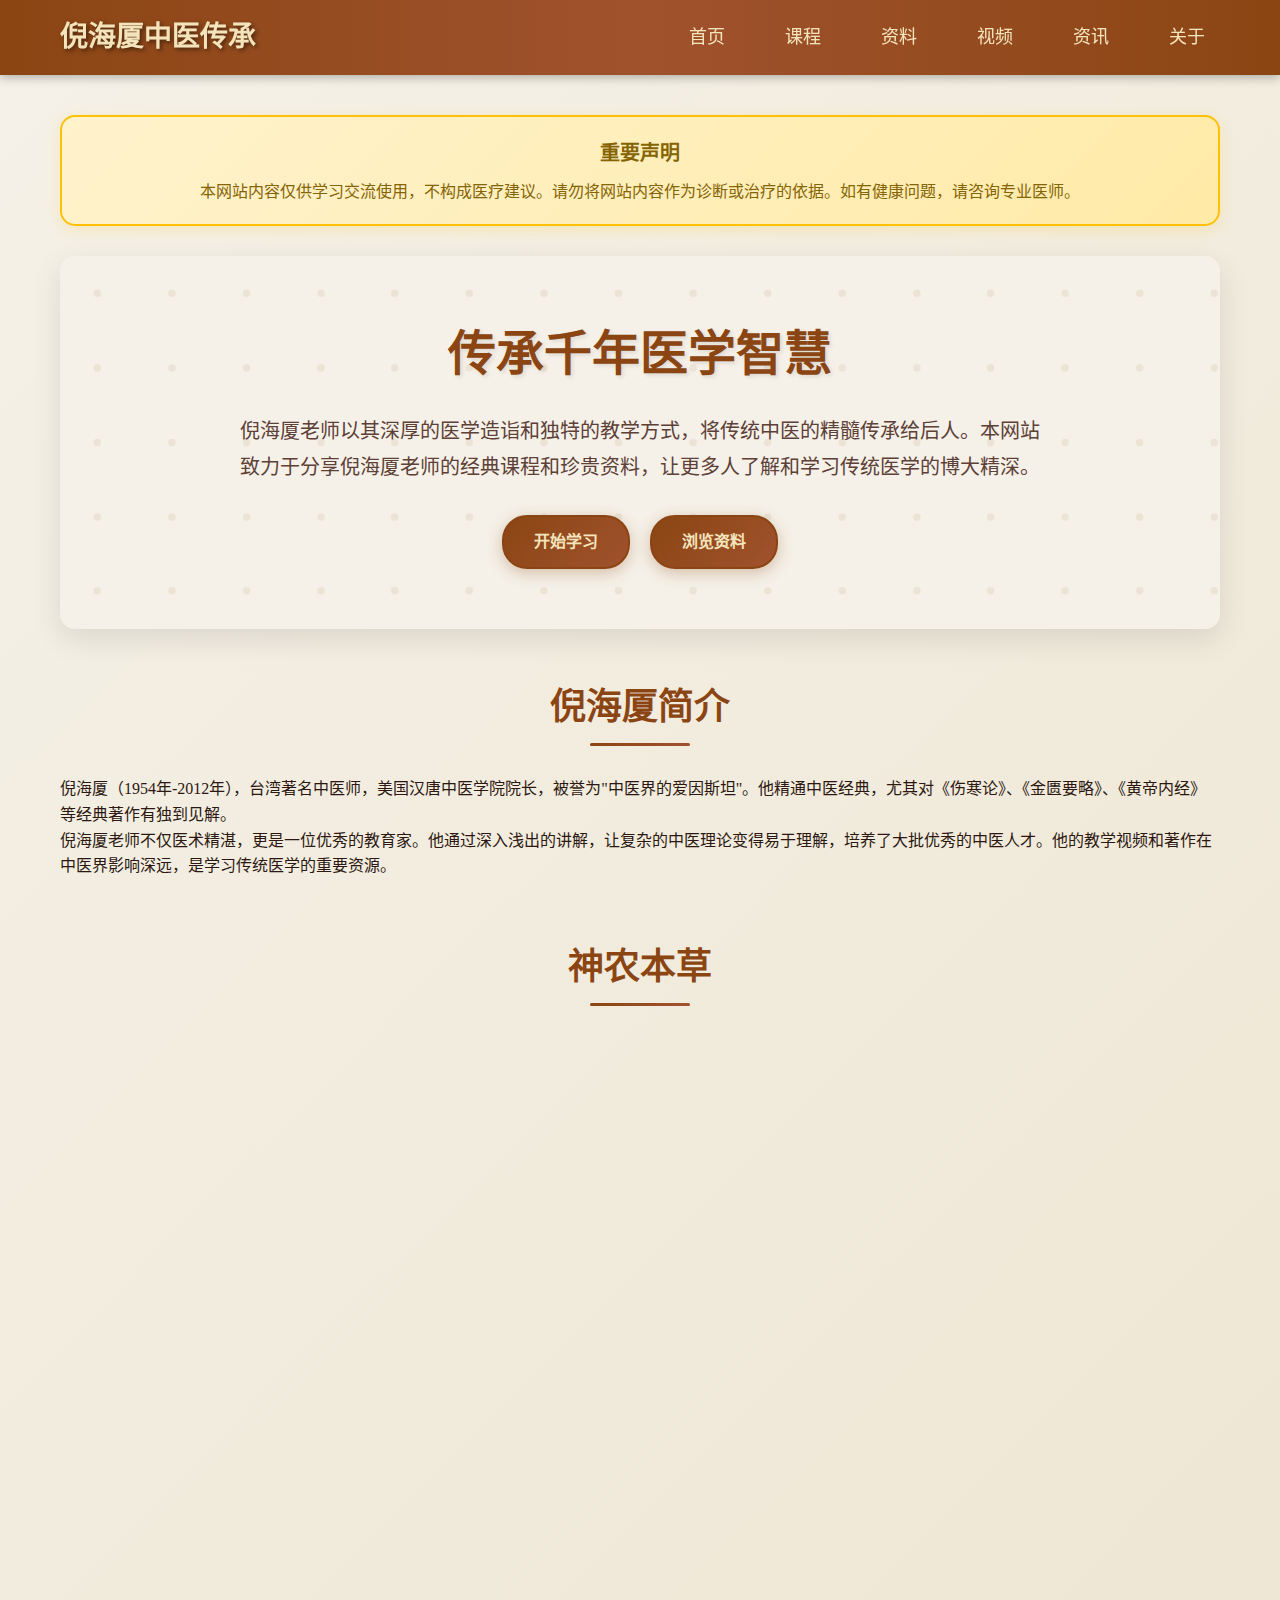
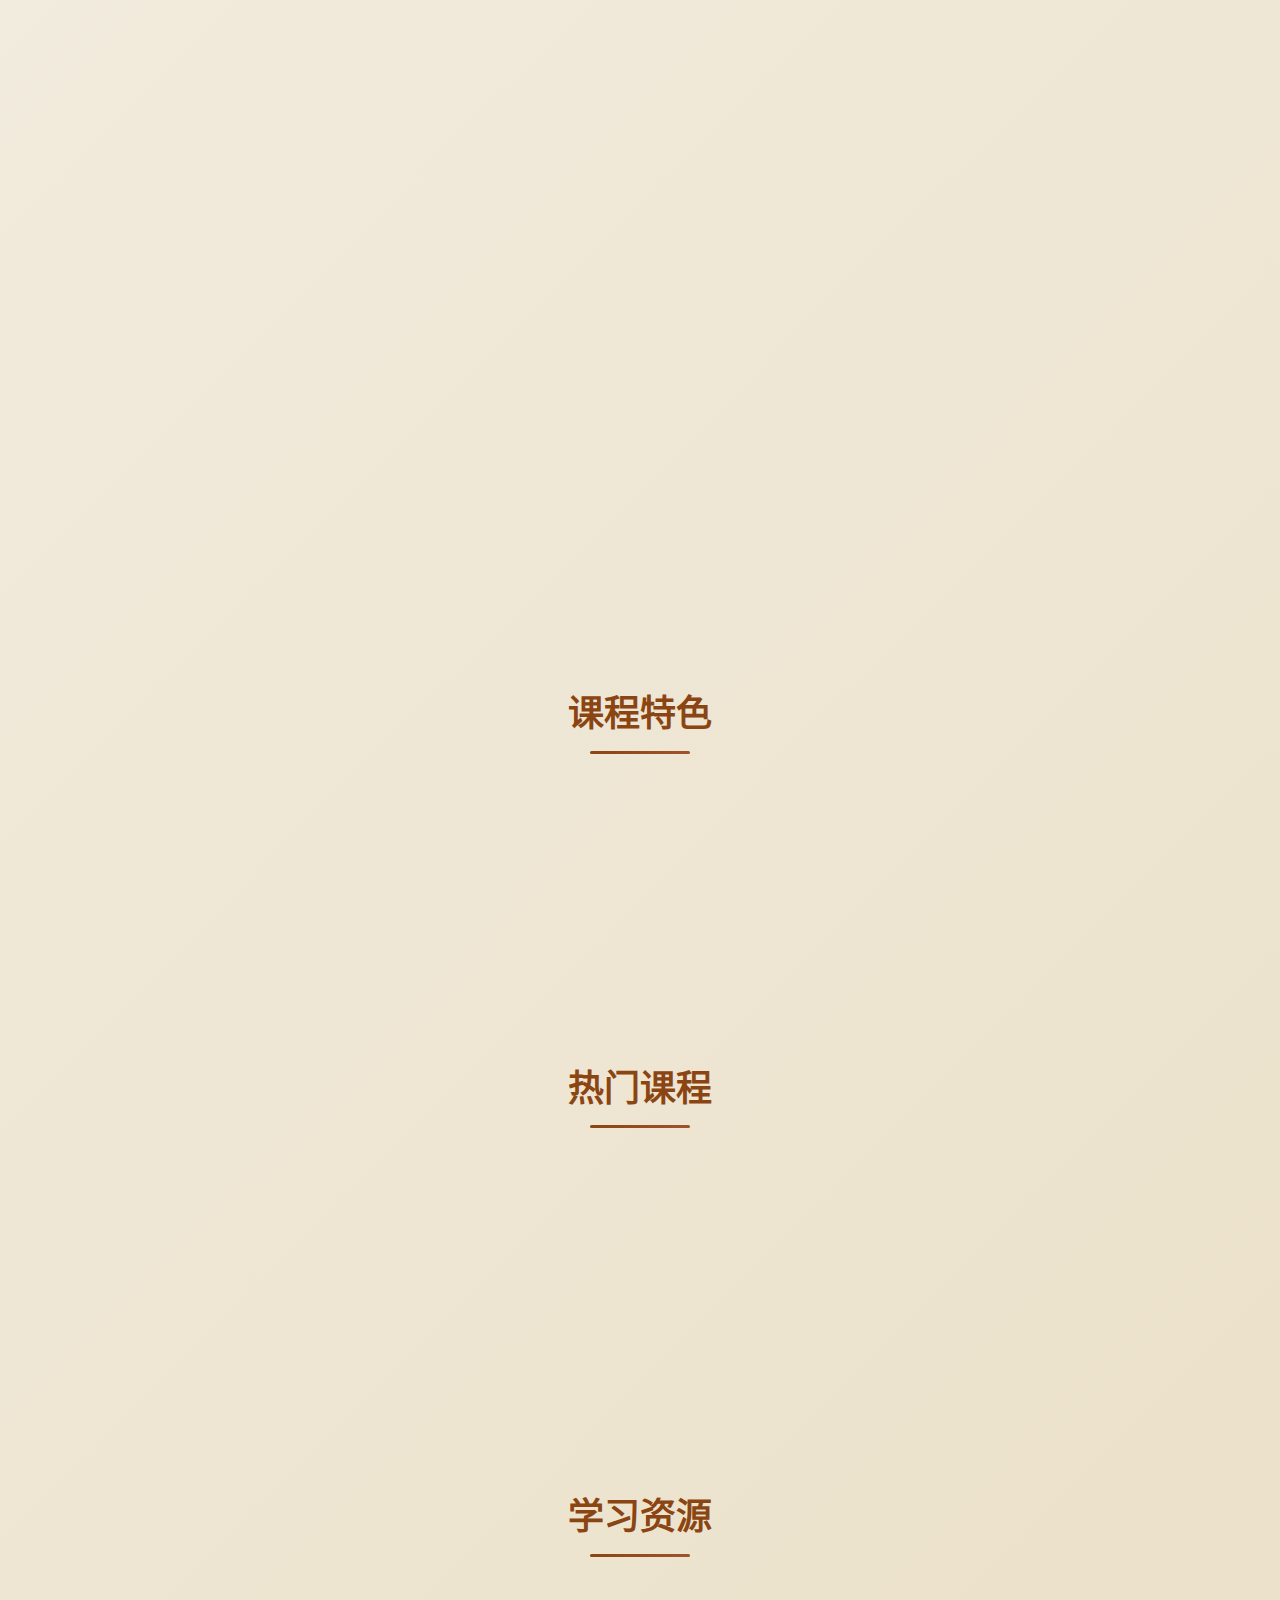
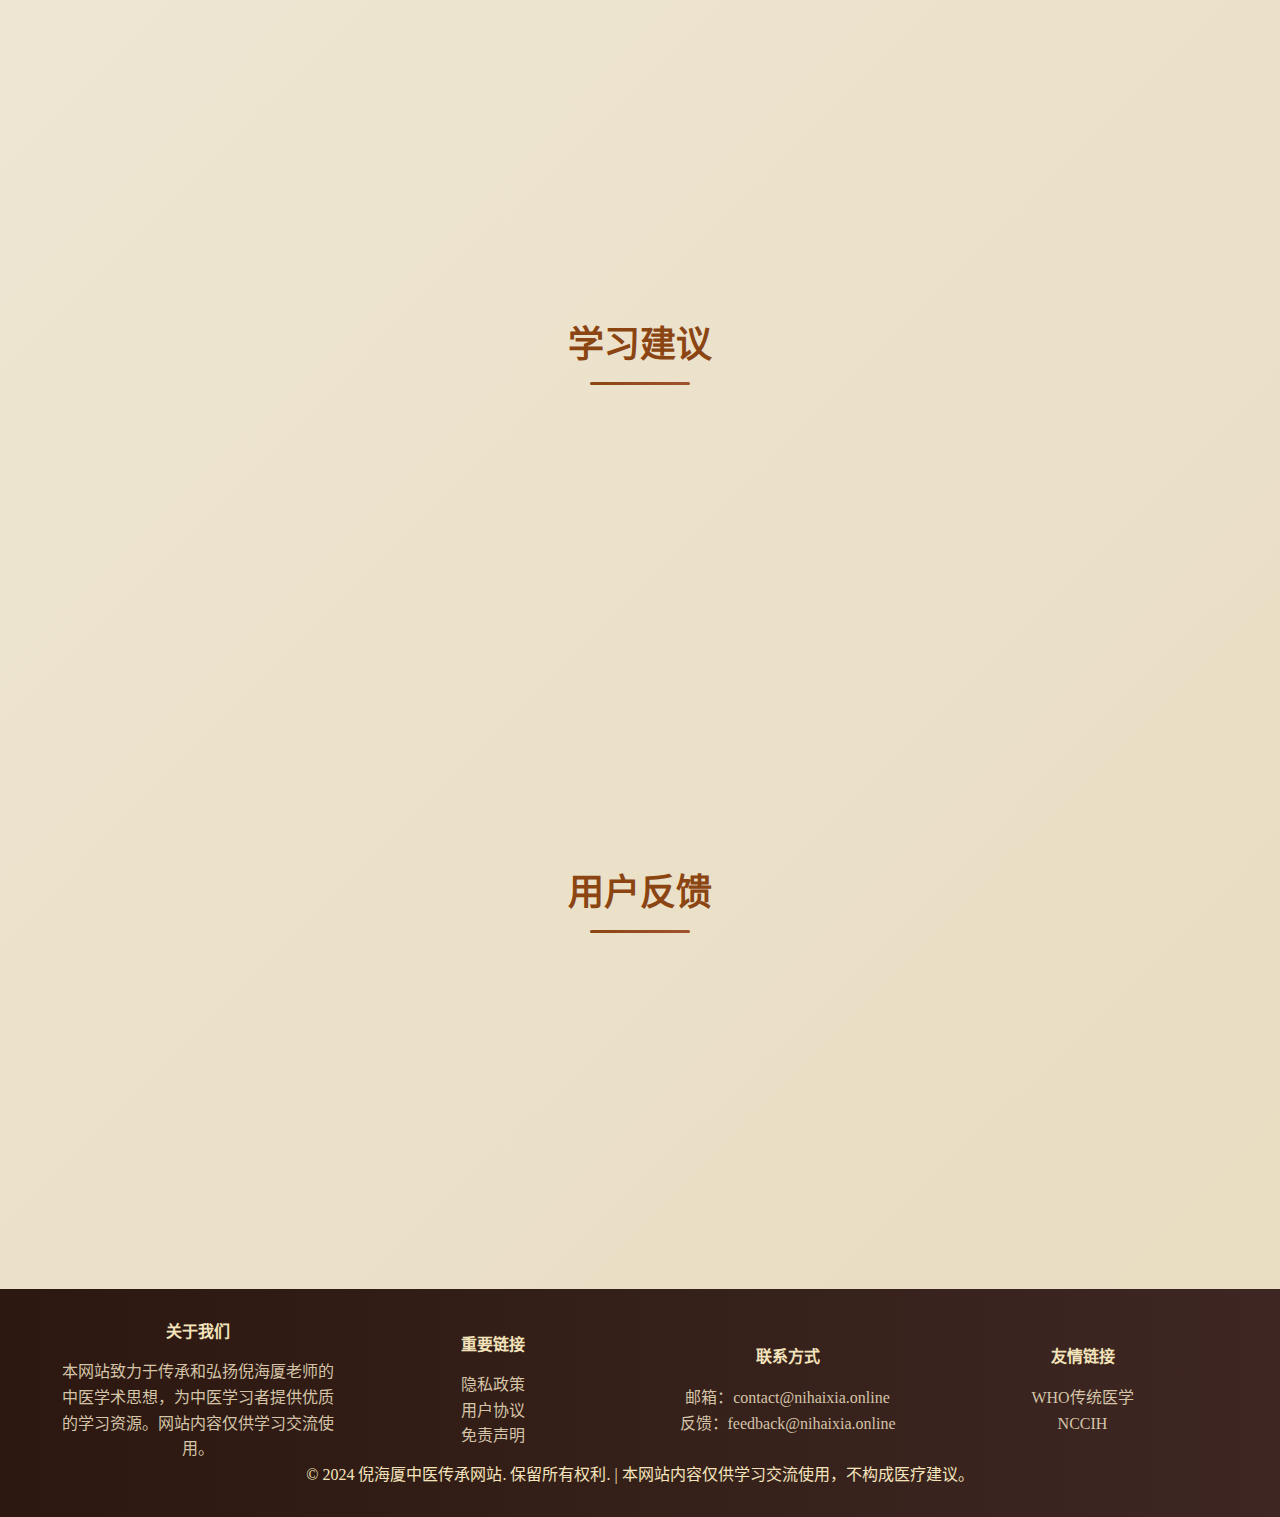
<file: index.html>
<!DOCTYPE html>
<html lang="zh-CN">
<head>
<!-- Google tag (gtag.js) -->
<script async src="https://www.googletagmanager.com/gtag/js?id=G-GT4QV71QBN"></script>
<script>
  window.dataLayer = window.dataLayer || [];
  function gtag(){dataLayer.push(arguments);}
  gtag('js', new Date());

  gtag('config', 'G-GT4QV71QBN');
</script> 

<script async src="https://pagead2.googlesyndication.com/pagead/js/adsbygoogle.js?client=ca-pub-8794607118520437"
     crossorigin="anonymous"></script>
    <meta charset="UTF-8">
    <meta name="viewport" content="width=device-width, initial-scale=1.0">
    <meta name="google-adsense-account" content="ca-pub-8794607118520437">
    <title>倪海厦中医传承 - 传统医学智慧分享平台</title>
    <meta name="description" content="倪海厦中医传承网站，分享倪海厦老师的中医课程、经典讲解和医学资料，传承传统医学智慧。本网站仅供学习交流使用，不构成医疗建议。">
    <meta name="keywords" content="倪海厦,中医,传统医学,伤寒论,金匮要略,黄帝内经,中医课程,学习资料">
    <meta name="robots" content="index, follow">
    <meta name="author" content="倪海厦中医传承网站">
    <meta name="copyright" content="Copyright © 2024 倪海厦中医传承网站">
    <link rel="stylesheet" href="style.css">
    <link rel="icon" href="images/favicon.ico" type="image/x-icon">
    <link rel="canonical" href="https://nihaixia.online/">
</head>
<body>
    <!-- 页眉 -->
    <header>
        <div class="container">
            <div class="header-content">
                <div class="logo">倪海厦中医传承</div>
                <nav>
                    <ul>
                        <li><a href="index.html" class="active">首页</a></li>
                        <li><a href="courses.html">课程</a></li>
                        <li><a href="resources.html">资料</a></li>
                        <li><a href="videos.html">视频</a></li>
                        <li><a href="news.html">资讯</a></li>
                        <li><a href="about.html">关于</a></li>
                    </ul>
                </nav>
            </div>
        </div>
    </header>

    <!-- 主要内容 -->
    <main>
        <div class="container">
            <!-- 免责声明 -->
            <section class="disclaimer-section fade-in-up">
                <div class="disclaimer-content">
                    <h3>重要声明</h3>
                    <p>本网站内容仅供学习交流使用，不构成医疗建议。请勿将网站内容作为诊断或治疗的依据。如有健康问题，请咨询专业医师。</p>
                </div>
            </section>

            <!-- 英雄区域 -->
            <section class="hero fade-in-up">
                <h1>传承千年医学智慧</h1>
                <p>倪海厦老师以其深厚的医学造诣和独特的教学方式，将传统中医的精髓传承给后人。本网站致力于分享倪海厦老师的经典课程和珍贵资料，让更多人了解和学习传统医学的博大精深。</p>
                <div class="hero-buttons">
                    <a href="courses.html" class="btn">开始学习</a>
                    <a href="resources.html" class="btn">浏览资料</a>
                </div>
            </section>

            <!-- 倪海厦简介 -->
            <section class="content-section">
                <h2 class="section-title">倪海厦简介</h2>
                <div class="intro-content fade-in-up">
                    <div class="intro-text">
                        <p>倪海厦（1954年-2012年），台湾著名中医师，美国汉唐中医学院院长，被誉为"中医界的爱因斯坦"。他精通中医经典，尤其对《伤寒论》、《金匮要略》、《黄帝内经》等经典著作有独到见解。</p>
                        <p>倪海厦老师不仅医术精湛，更是一位优秀的教育家。他通过深入浅出的讲解，让复杂的中医理论变得易于理解，培养了大批优秀的中医人才。他的教学视频和著作在中医界影响深远，是学习传统医学的重要资源。</p>
                    </div>
                </div>
            </section>

            <!-- 神农本草 -->
            <section class="content-section">
                <h2 class="section-title">神农本草</h2>
                <div class="herbs-intro fade-in-up">
                    <p class="herbs-description">《神农本草经》是中国最早的药物学专著，记载了365种药物的性味、功效和主治。倪海厦老师对中药有独到见解，结合临床经验，深入解读每味中药的运用精髓。</p>
                </div>
                <div class="herbs-grid">
                    <div class="herb-card fade-in-up">
                        <div class="herb-header">
                            <h3>人参</h3>
                            <span class="herb-category">补气药</span>
                        </div>
                        <div class="herb-content">
                            <div class="herb-properties">
                                <span class="property">性味：甘、微苦，微温</span>
                                <span class="property">归经：脾、肺、心、肾</span>
                            </div>
                            <p class="herb-description">大补元气，复脉固脱，补脾益肺，生津养血，安神益智。倪师常用于气虚欲脱、脉微欲绝的危重症候。</p>
                            <div class="herb-usage">
                                <h4>临床应用</h4>
                                <ul>
                                    <li>气虚欲脱，脉微欲绝</li>
                                    <li>脾肺气虚，食少便溏</li>
                                    <li>气津两伤，口渴消渴</li>
                                </ul>
                            </div>
                        </div>
                    </div>

                    <div class="herb-card fade-in-up">
                        <div class="herb-header">
                            <h3>当归</h3>
                            <span class="herb-category">补血药</span>
                        </div>
                        <div class="herb-content">
                            <div class="herb-properties">
                                <span class="property">性味：甘、辛，温</span>
                                <span class="property">归经：肝、心、脾</span>
                            </div>
                            <p class="herb-description">补血活血，调经止痛，润燥滑肠。倪师强调当归为血中之气药，既能补血又能活血，是妇科要药。</p>
                            <div class="herb-usage">
                                <h4>临床应用</h4>
                                <ul>
                                    <li>血虚萎黄，月经不调</li>
                                    <li>血虚血瘀，痛经闭经</li>
                                    <li>血虚肠燥便秘</li>
                                </ul>
                            </div>
                        </div>
                    </div>

                    <div class="herb-card fade-in-up">
                        <div class="herb-header">
                            <h3>黄芪</h3>
                            <span class="herb-category">补气药</span>
                        </div>
                        <div class="herb-content">
                            <div class="herb-properties">
                                <span class="property">性味：甘，微温</span>
                                <span class="property">归经：脾、肺</span>
                            </div>
                            <p class="herb-description">补气升阳，益卫固表，利水消肿，生津养血，行气活血。倪师认为黄芪为补气圣药，善补脾肺之气。</p>
                            <div class="herb-usage">
                                <h4>临床应用</h4>
                                <ul>
                                    <li>气虚乏力，食少便溏</li>
                                    <li>表虚自汗，易感风寒</li>
                                    <li>气虚水肿，小便不利</li>
                                </ul>
                            </div>
                        </div>
                    </div>

                    <div class="herb-card fade-in-up">
                        <div class="herb-header">
                            <h3>白芍</h3>
                            <span class="herb-category">补血药</span>
                        </div>
                        <div class="herb-content">
                            <div class="herb-properties">
                                <span class="property">性味：苦、酸，微寒</span>
                                <span class="property">归经：肝、脾</span>
                            </div>
                            <p class="herb-description">养血调经，敛阴止汗，柔肝止痛，平抑肝阳。倪师常用白芍配甘草，酸甘化阴，缓急止痛。</p>
                            <div class="herb-usage">
                                <h4>临床应用</h4>
                                <ul>
                                    <li>血虚月经不调，痛经</li>
                                    <li>肝阴不足，肝阳上亢</li>
                                    <li>肝脾不和，脘腹疼痛</li>
                                </ul>
                            </div>
                        </div>
                    </div>

                    <div class="herb-card fade-in-up">
                        <div class="herb-header">
                            <h3>川芎</h3>
                            <span class="herb-category">活血化瘀药</span>
                        </div>
                        <div class="herb-content">
                            <div class="herb-properties">
                                <span class="property">性味：辛，温</span>
                                <span class="property">归经：肝、胆、心包</span>
                            </div>
                            <p class="herb-description">活血行气，祛风止痛。倪师认为川芎为血中之气药，上行头目，下行血海，是治疗头痛的要药。</p>
                            <div class="herb-usage">
                                <h4>临床应用</h4>
                                <ul>
                                    <li>血瘀气滞，胸胁疼痛</li>
                                    <li>头痛，偏头痛</li>
                                    <li>月经不调，痛经</li>
                                </ul>
                            </div>
                        </div>
                    </div>

                    <div class="herb-card fade-in-up">
                        <div class="herb-header">
                            <h3>甘草</h3>
                            <span class="herb-category">补气药</span>
                        </div>
                        <div class="herb-content">
                            <div class="herb-properties">
                                <span class="property">性味：甘，平</span>
                                <span class="property">归经：心、肺、脾、胃</span>
                            </div>
                            <p class="herb-description">补脾益气，清热解毒，祛痰止咳，缓急止痛，调和诸药。倪师称甘草为"国老"，能调和诸药。</p>
                            <div class="herb-usage">
                                <h4>临床应用</h4>
                                <ul>
                                    <li>脾胃虚弱，倦怠乏力</li>
                                    <li>咽喉肿痛，咳嗽痰多</li>
                                    <li>脘腹疼痛，四肢挛急</li>
                                </ul>
                            </div>
                        </div>
                    </div>
                </div>
                <div class="herbs-more fade-in-up">
                    <p>以上仅为部分常用中药介绍，更多中药知识请关注我们的详细课程内容。请注意：中药使用需在专业医师指导下进行。</p>
                    <a href="courses.html#herbs" class="btn">查看更多中药</a>
                </div>
            </section>

            <!-- 课程特色 -->
            <section class="content-section">
                <h2 class="section-title">课程特色</h2>
                <div class="cards-grid">
                    <div class="card fade-in-up">
                        <h3>经典讲解</h3>
                        <p>深入解读《伤寒论》、《金匮要略》、《黄帝内经》等中医经典，结合临床实践，让经典理论焕发新的生命力。</p>
                    </div>
                    <div class="card fade-in-up">
                        <h3>临床经验</h3>
                        <p>分享丰富的临床诊疗经验，包括各种疾病的诊断思路、治疗方法和用药心得，为学习者提供宝贵的实践指导。</p>
                    </div>
                    <div class="card fade-in-up">
                        <h3>系统教学</h3>
                        <p>从基础理论到高级应用，系统性地讲解中医知识体系，适合不同层次的学习者循序渐进地学习。</p>
                    </div>
                </div>
            </section>

            <!-- 热门课程 -->
            <section class="content-section">
                <h2 class="section-title">热门课程</h2>
                <div class="cards-grid">
                    <div class="card fade-in-up">
                        <h3>伤寒论讲解</h3>
                        <p>倪海厦老师对《伤寒论》的经典解读，深入浅出地讲解六经辨证体系，是学习中医的必选课程。</p>
                        <a href="courses.html#shanghan" class="btn">查看详情</a>
                    </div>
                    <div class="card fade-in-up">
                        <h3>金匮要略</h3>
                        <p>系统讲解《金匮要略》中的杂病治疗原则和方法，掌握内科疾病的辨证论治技巧。</p>
                        <a href="courses.html#jingui" class="btn">查看详情</a>
                    </div>
                    <div class="card fade-in-up">
                        <h3>黄帝内经</h3>
                        <p>解读《黄帝内经》的哲学思想和医学理论，理解中医的整体观念和辨证思维。</p>
                        <a href="courses.html#huangdi" class="btn">查看详情</a>
                    </div>
                </div>
            </section>

            <!-- 学习资源 -->
            <section class="content-section">
                <h2 class="section-title">学习资源</h2>
                <div class="cards-grid">
                    <div class="card fade-in-up">
                        <h3>电子书籍</h3>
                        <p>收集整理倪海厦老师的著作和讲义，包括《人纪》系列、《天纪》等经典作品，方便随时查阅学习。</p>
                        <a href="resources.html#books" class="btn">浏览书籍</a>
                    </div>
                    <div class="card fade-in-up">
                        <h3>视频课程</h3>
                        <p>高清视频课程，完整记录倪海厦老师的教学过程，让学习者能够身临其境地感受大师的授课风采。</p>
                        <a href="resources.html#videos" class="btn">观看视频</a>
                    </div>
                    <div class="card fade-in-up">
                        <h3>学习笔记</h3>
                        <p>整理的学习笔记和重点摘要，帮助学习者更好地理解和记忆课程内容，提高学习效率。</p>
                        <a href="resources.html#notes" class="btn">查看笔记</a>
                    </div>
                </div>
            </section>

            <!-- 学习建议 -->
            <section class="content-section">
                <h2 class="section-title">学习建议</h2>
                <div class="advice-content fade-in-up">
                    <div class="advice-grid">
                        <div class="advice-item">
                            <h4>循序渐进</h4>
                            <p>建议从基础理论开始，逐步深入学习经典著作，建立完整的中医知识体系。</p>
                        </div>
                        <div class="advice-item">
                            <h4>理论结合实践</h4>
                            <p>在学习理论的同时，要多思考临床应用，将所学知识运用到实际诊疗中。</p>
                        </div>
                        <div class="advice-item">
                            <h4>反复研读</h4>
                            <p>经典著作需要反复研读，每次阅读都会有新的理解和感悟。</p>
                        </div>
                        <div class="advice-item">
                            <h4>交流讨论</h4>
                            <p>与其他学习者交流讨论，分享学习心得，共同提高。</p>
                        </div>
                    </div>
                </div>
            </section>

            <!-- 用户反馈 -->
            <section class="content-section">
                <h2 class="section-title">用户反馈</h2>
                <div class="feedback-content fade-in-up">
                    <p>我们重视每一位用户的反馈和建议。如果您在使用过程中遇到任何问题，或有改进建议，欢迎通过以下方式联系我们：</p>
                    <div class="feedback-options">
                        <a href="mailto:feedback@nihaixia.online" class="btn">发送邮件</a>
                        <a href="about.html#contact" class="btn btn-outline">联系我们</a>
                    </div>
                </div>
            </section>
        </div>
    </main>

    <!-- 页脚 -->
    <footer>
        <div class="container">
            <div class="footer-content">
                <div class="footer-section">
                    <h4>关于我们</h4>
                    <p>本网站致力于传承和弘扬倪海厦老师的中医学术思想，为中医学习者提供优质的学习资源。网站内容仅供学习交流使用。</p>
                </div>
                <div class="footer-section">
                    <h4>重要链接</h4>
                    <p><a href="privacy.html">隐私政策</a></p>
                    <p><a href="terms.html">用户协议</a></p>
                    <p><a href="disclaimer.html">免责声明</a></p>
                </div>
                <div class="footer-section">
                    <h4>联系方式</h4>
                    <p>邮箱：contact@nihaixia.online</p>
                    <p>反馈：feedback@nihaixia.online</p>
                </div>
                <div class="footer-section">
                    <h4>友情链接</h4>
                    <p><a href="https://www.who.int/health-topics/traditional-complementary-and-integrative-medicine" target="_blank" rel="noopener">WHO传统医学</a></p>
                    <p><a href="https://www.nccih.nih.gov/" target="_blank" rel="noopener">NCCIH</a></p>
                </div>
            </div>
            <div class="footer-bottom">
                <p>&copy; 2024 倪海厦中医传承网站. 保留所有权利. | 本网站内容仅供学习交流使用，不构成医疗建议。</p>
            </div>
        </div>
    </footer>

    <!-- JavaScript -->
    <script src="main.js"></script>
</body>
</html>
</file>
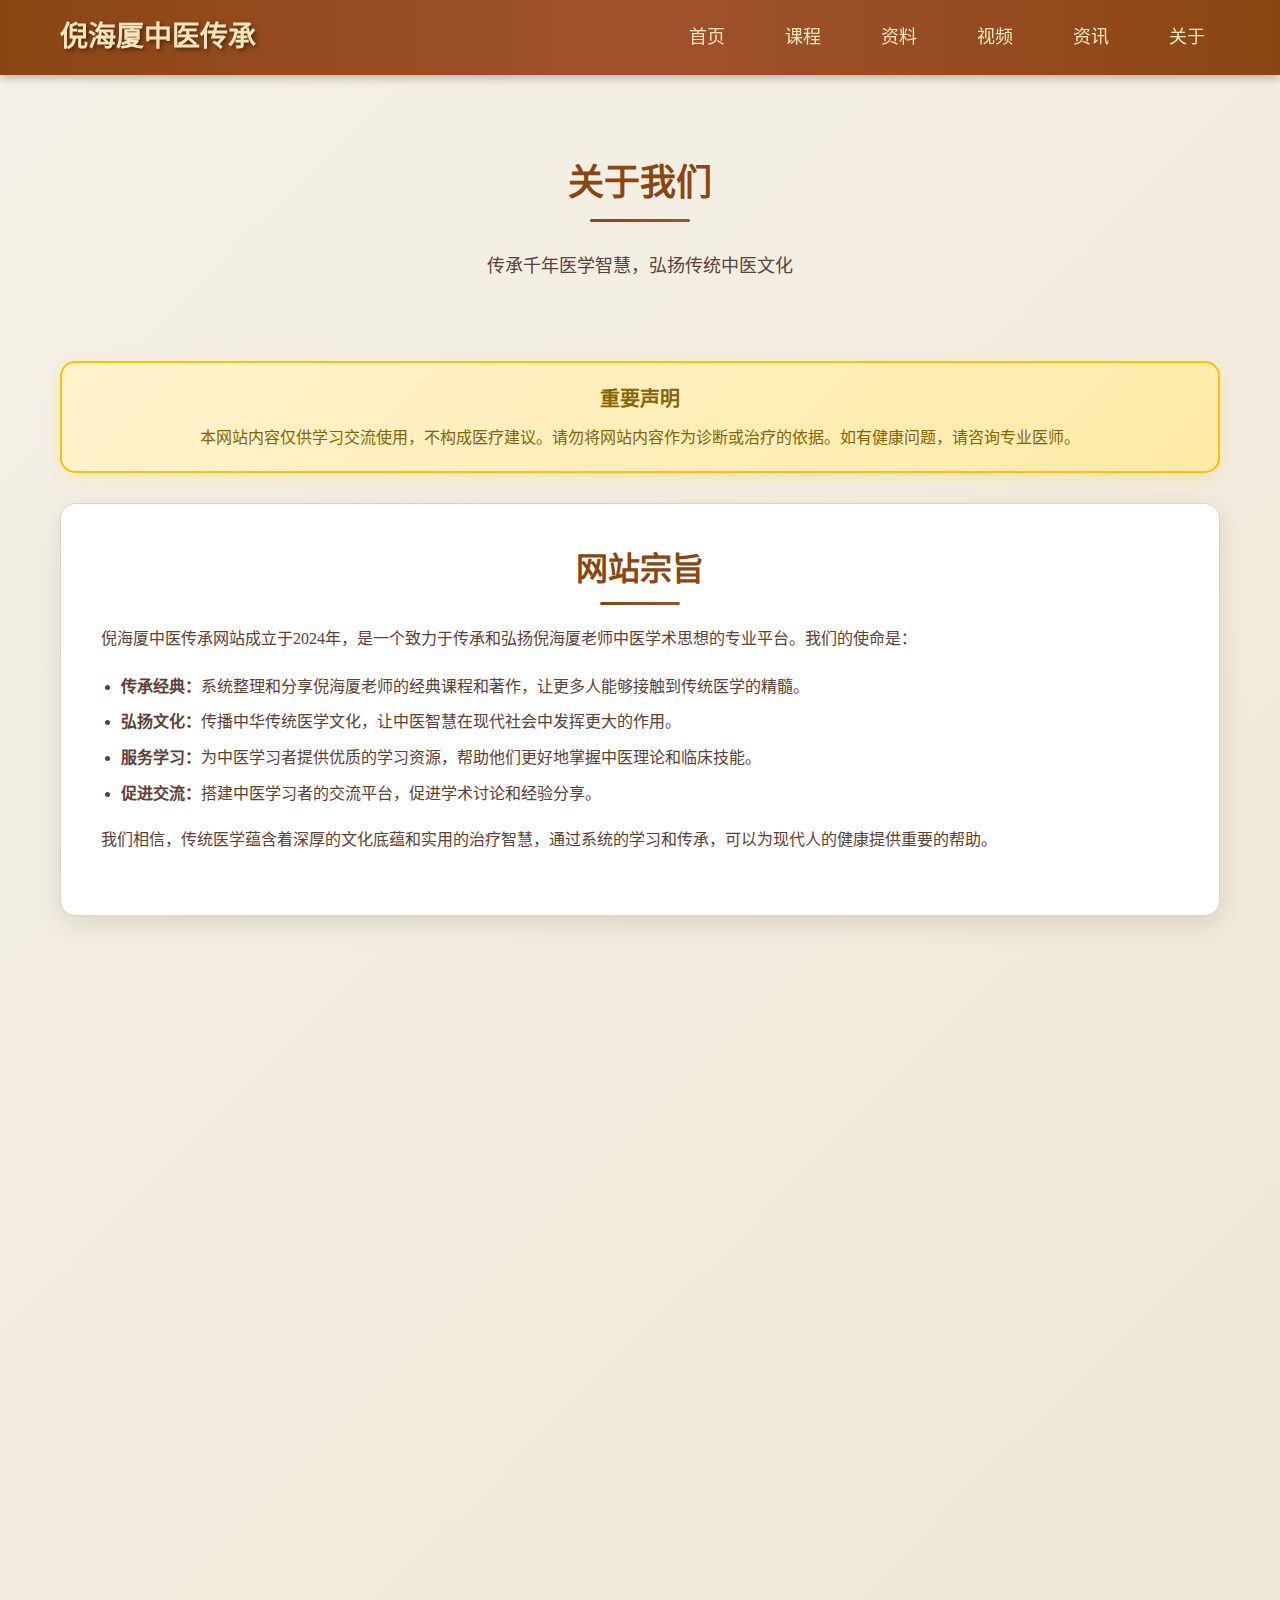
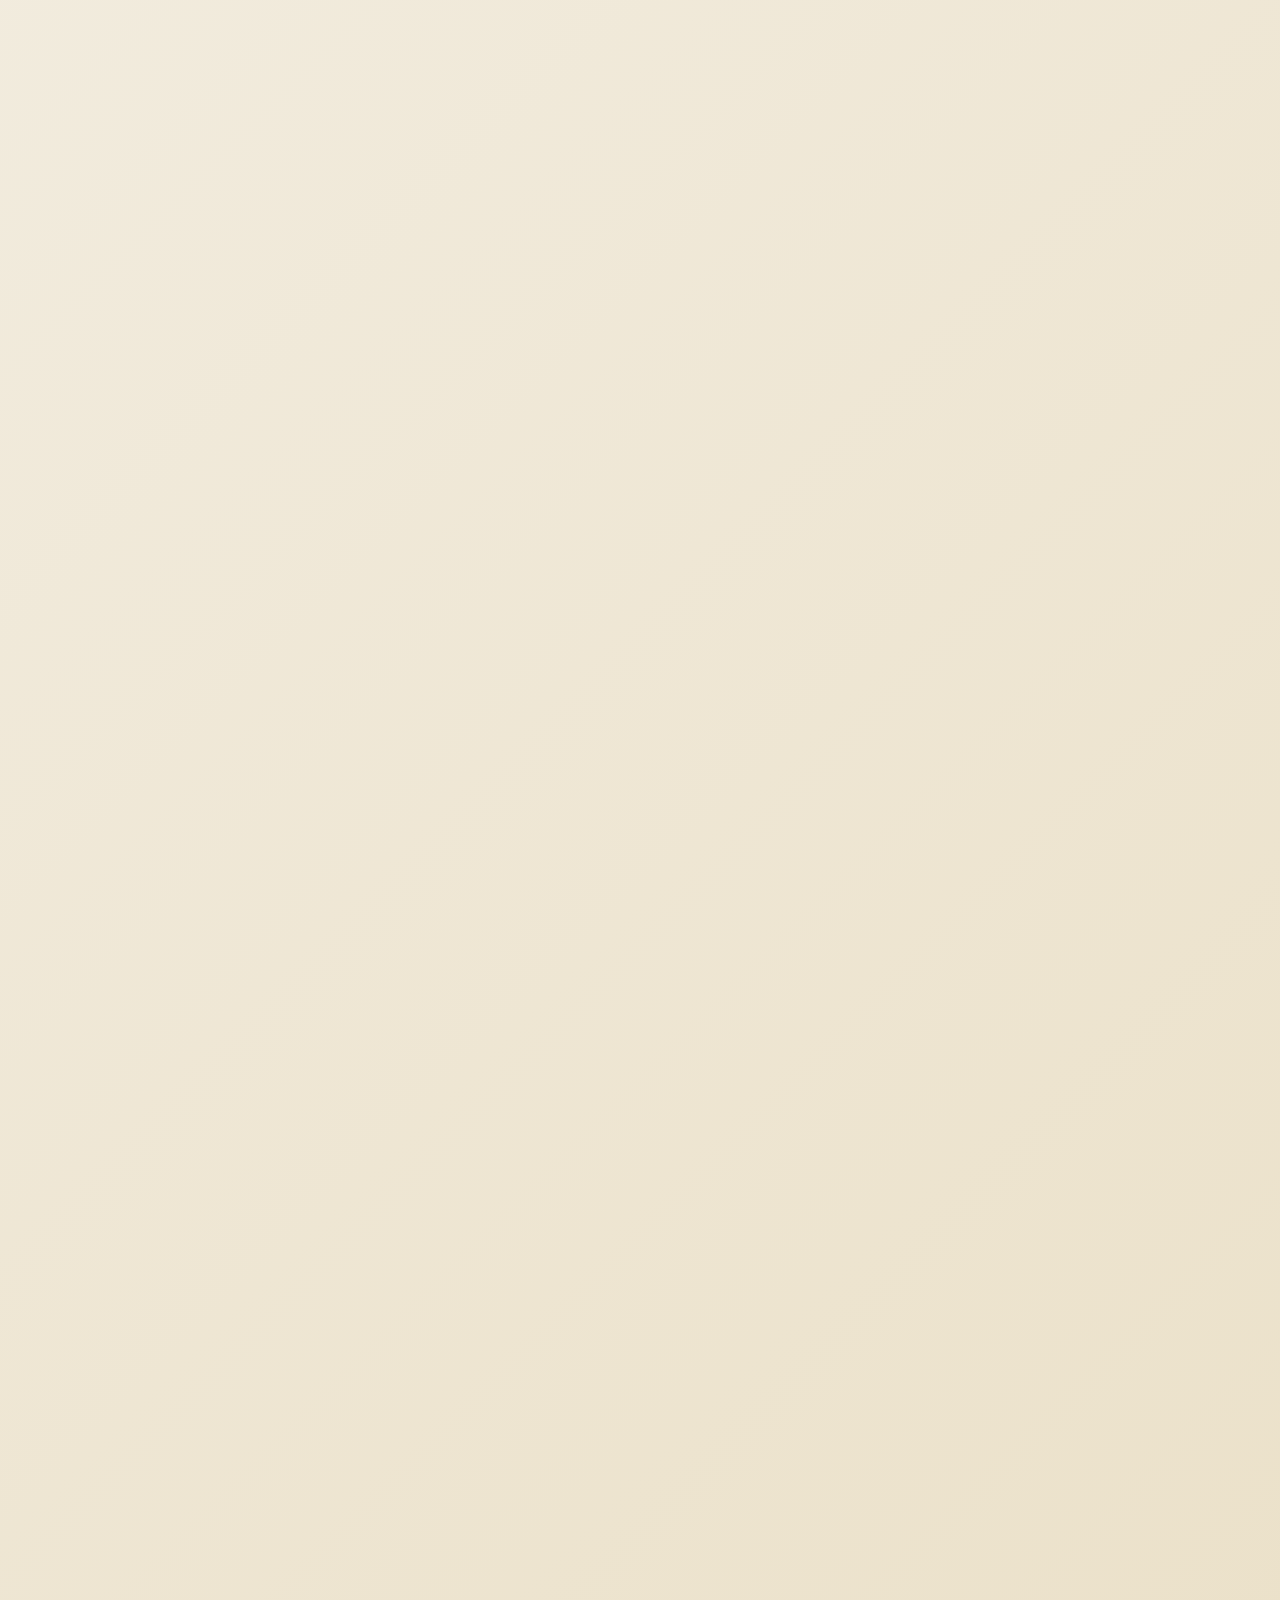
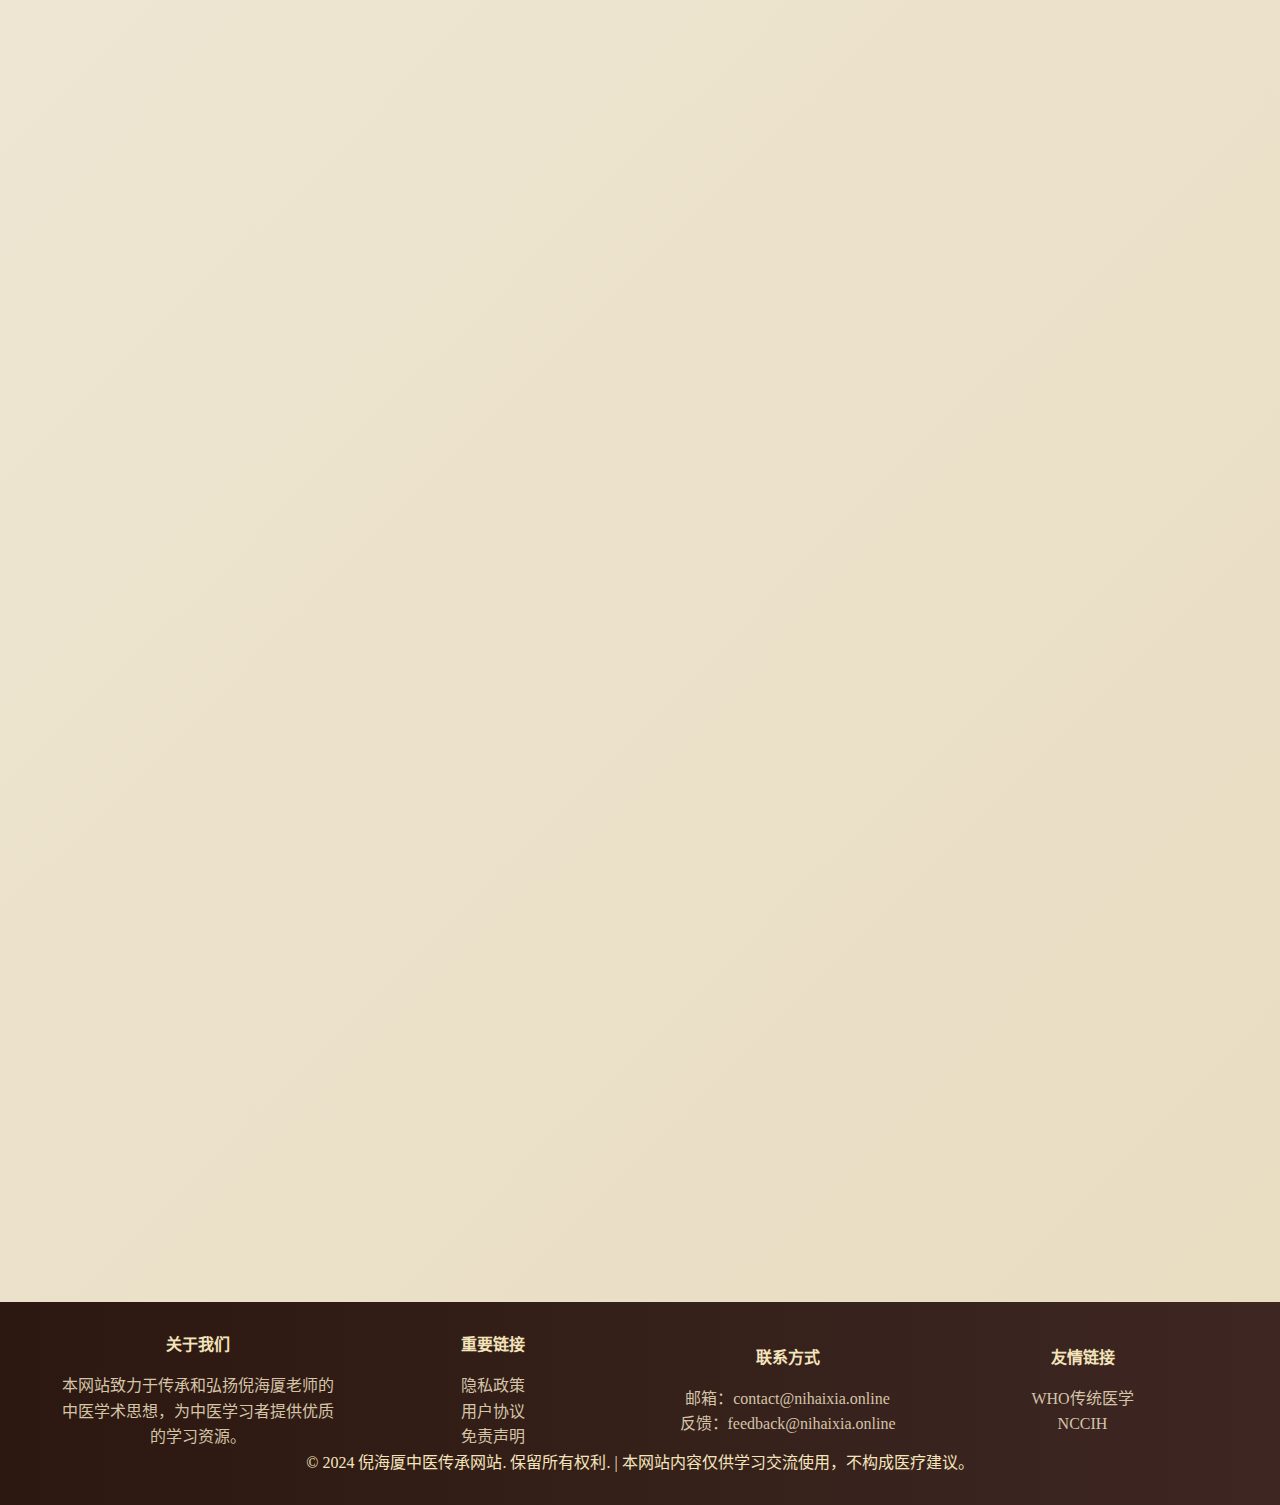
<file: about.html>
<!DOCTYPE html>
<html lang="zh-CN">
<head>
    <meta charset="UTF-8">
    <meta name="viewport" content="width=device-width, initial-scale=1.0">
    <title>关于我们 - 倪海厦中医传承</title>
    <meta name="description" content="了解倪海厦中医传承网站的宗旨、倪海厦老师简介和联系方式。本网站内容仅供学习交流使用，不构成医疗建议。">
    <meta name="keywords" content="倪海厦,关于我们,网站介绍,联系方式,中医传承,学习平台">
    <meta name="robots" content="index, follow">
    <meta name="author" content="倪海厦中医传承网站">
    <meta name="copyright" content="Copyright © 2024 倪海厦中医传承网站">
    <link rel="canonical" href="https://nihaixia.online/about.html">
    <link rel="stylesheet" href="style.css">
    <link rel="icon" href="images/favicon.ico" type="image/x-icon">
</head>
<body>
    <!-- 页眉 -->
    <header>
        <div class="container">
            <div class="header-content">
                <div class="logo">倪海厦中医传承</div>
                <nav>
                    <ul>
                        <li><a href="index.html">首页</a></li>
                        <li><a href="courses.html">课程</a></li>
                        <li><a href="resources.html">资料</a></li>
                        <li><a href="videos.html">视频</a></li>
                        <li><a href="news.html">资讯</a></li>
                        <li><a href="about.html" class="active">关于</a></li>
                    </ul>
                </nav>
            </div>
        </div>
    </header>

    <!-- 主要内容 -->
    <main>
        <div class="container">
            <!-- 页面标题 -->
            <section class="page-header fade-in-up">
                <h1 class="section-title">关于我们</h1>
                <p class="page-description">传承千年医学智慧，弘扬传统中医文化</p>
            </section>

            <!-- 免责声明 -->
            <section class="disclaimer-section fade-in-up">
                <div class="disclaimer-content">
                    <h3>重要声明</h3>
                    <p>本网站内容仅供学习交流使用，不构成医疗建议。请勿将网站内容作为诊断或治疗的依据。如有健康问题，请咨询专业医师。</p>
                </div>
            </section>

            <!-- 网站宗旨 -->
            <section class="about-section fade-in-up">
                <div class="about-card">
                    <h2>网站宗旨</h2>
                    <div class="about-content">
                        <p>倪海厦中医传承网站成立于2024年，是一个致力于传承和弘扬倪海厦老师中医学术思想的专业平台。我们的使命是：</p>
                        <ul>
                            <li><strong>传承经典：</strong>系统整理和分享倪海厦老师的经典课程和著作，让更多人能够接触到传统医学的精髓。</li>
                            <li><strong>弘扬文化：</strong>传播中华传统医学文化，让中医智慧在现代社会中发挥更大的作用。</li>
                            <li><strong>服务学习：</strong>为中医学习者提供优质的学习资源，帮助他们更好地掌握中医理论和临床技能。</li>
                            <li><strong>促进交流：</strong>搭建中医学习者的交流平台，促进学术讨论和经验分享。</li>
                        </ul>
                        <p>我们相信，传统医学蕴含着深厚的文化底蕴和实用的治疗智慧，通过系统的学习和传承，可以为现代人的健康提供重要的帮助。</p>
                    </div>
                </div>
            </section>

            <!-- 倪海厦老师简介 -->
            <section class="about-section fade-in-up">
                <div class="about-card">
                    <h2>倪海厦老师简介</h2>
                    <div class="about-content">
                        <div class="teacher-intro">
                            <div class="intro-text">
                                <p><strong>倪海厦（1954年-2012年）</strong>，台湾著名中医师，美国汉唐中医学院院长，被誉为"中医界的爱因斯坦"。他出生于台湾，自幼对中医产生浓厚兴趣，后赴美深造，在中医理论和临床实践方面都有卓越成就。</p>
                                
                                <h3>学术成就</h3>
                                <p>倪海厦老师精通中医经典，尤其对《伤寒论》、《金匮要略》、《黄帝内经》等经典著作有独到见解。他不仅医术精湛，更是一位优秀的教育家，通过深入浅出的讲解，让复杂的中医理论变得易于理解。</p>
                                
                                <h3>主要著作</h3>
                                <ul>
                                    <li><strong>《人纪》系列：</strong>包括《人纪·针灸篇》、《人纪·神农本草经篇》、《人纪·黄帝内经篇》、《人纪·伤寒论篇》、《人纪·金匮要略篇》等。</li>
                                    <li><strong>《天纪》系列：</strong>包括《天纪·易经篇》、《天纪·风水篇》、《天纪·命理篇》、《天纪·紫微斗数篇》等。</li>
                                </ul>
                                
                                <h3>教学特色</h3>
                                <p>倪海厦老师的教学特色在于：</p>
                                <ul>
                                    <li>深入浅出：将复杂的中医理论用通俗易懂的语言表达</li>
                                    <li>理论结合实践：结合丰富的临床案例进行讲解</li>
                                    <li>系统完整：从基础理论到临床应用，形成完整的知识体系</li>
                                    <li>启发思维：注重培养学生的中医思维方式和辨证能力</li>
                                </ul>
                                
                                <h3>学术影响</h3>
                                <p>倪海厦老师的学术思想在中医界影响深远，他的教学视频和著作成为学习传统医学的重要资源。他培养了大批优秀的中医人才，为中医的传承和发展做出了重要贡献。</p>
                            </div>
                        </div>
                    </div>
                </div>
            </section>

            <!-- 网站特色 -->
            <section class="about-section fade-in-up">
                <div class="about-card">
                    <h2>网站特色</h2>
                    <div class="features-grid">
                        <div class="feature-item">
                            <div class="feature-icon">📚</div>
                            <h3>资源丰富</h3>
                            <p>收集整理倪海厦老师的经典课程、著作和临床医案，为学习者提供全面的学习资源。</p>
                        </div>
                        <div class="feature-item">
                            <div class="feature-icon">🎯</div>
                            <h3>系统完整</h3>
                            <p>从基础理论到高级应用，系统性地组织学习内容，适合不同层次的学习者。</p>
                        </div>
                        <div class="feature-item">
                            <div class="feature-icon">💡</div>
                            <h3>易于理解</h3>
                            <p>通过分类整理和重点标注，让复杂的中医理论变得易于理解和掌握。</p>
                        </div>
                        <div class="feature-item">
                            <div class="feature-icon">🔄</div>
                            <h3>持续更新</h3>
                            <p>定期更新和补充学习资源，确保内容的准确性和时效性。</p>
                        </div>
                    </div>
                </div>
            </section>

            <!-- 学习建议 -->
            <section class="about-section fade-in-up">
                <div class="about-card">
                    <h2>学习建议</h2>
                    <div class="advice-content">
                        <div class="advice-grid">
                            <div class="advice-item">
                                <h4>循序渐进</h4>
                                <p>建议从基础理论开始，逐步深入学习经典著作，建立完整的中医知识体系。可以先学习《黄帝内经》了解中医的基本理论，再学习《伤寒论》和《金匮要略》掌握辨证论治方法。</p>
                            </div>
                            <div class="advice-item">
                                <h4>理论结合实践</h4>
                                <p>在学习理论的同时，要多思考临床应用，将所学知识运用到实际诊疗中。可以通过学习倪海厦老师的临床医案来提高实践能力。</p>
                            </div>
                            <div class="advice-item">
                                <h4>反复研读</h4>
                                <p>经典著作需要反复研读，每次阅读都会有新的理解和感悟。建议将倪海厦老师的讲解与原文对照学习，加深理解。</p>
                            </div>
                            <div class="advice-item">
                                <h4>交流讨论</h4>
                                <p>与其他学习者交流讨论，分享学习心得，共同提高。可以参加学习群组或论坛，与志同道合的朋友一起学习。</p>
                            </div>
                        </div>
                    </div>
                </div>
            </section>

            <!-- 联系我们 -->
            <section class="about-section fade-in-up">
                <div class="about-card">
                    <h2>联系我们</h2>
                    <div class="contact-content">
                        <div class="contact-info">
                            <div class="contact-item">
                                <h4>📧 邮箱联系</h4>
                                <p></p>
                                <p></p>
                            </div>
                            <div class="contact-item">
                                <h4>💬 微信交流</h4>
                                <p></p>
                                <p></p>
                            </div>
                            <div class="contact-item">
                                <h4>📱 QQ群组</h4>
                                <p></p>
                                <p></p>
                            </div>
                            <div class="contact-item">
                                <h4>🌐 网站反馈</h4>
                                <p></p>
                                <p></p>
                            </div>
                        </div>
                    </div>
                </div>
            </section>

            <!-- 版权声明 -->
            <section class="about-section fade-in-up">
                <div class="about-card">
                    <h2>版权声明</h2>
                    <div class="copyright-content">
                        <p>本网站的所有内容均来源于倪海厦老师的公开课程和著作，仅供学习和研究使用。我们尊重倪海厦老师的知识产权，如有版权问题，请及时联系我们。</p>
                        <p>本网站不承担任何商业用途，所有资源均为免费分享，旨在传承和弘扬传统医学文化。</p>
                        <p>使用本网站内容时，请注明来源，并遵守相关法律法规。</p>
                    </div>
                </div>
            </section>
        </div>
    </main>

    <!-- 页脚 -->
    <footer>
        <div class="container">
            <div class="footer-content">
                <div class="footer-section">
                    <h4>关于我们</h4>
                    <p>本网站致力于传承和弘扬倪海厦老师的中医学术思想，为中医学习者提供优质的学习资源。</p>
                </div>
                <div class="footer-section">
                    <h4>重要链接</h4>
                    <p><a href="privacy.html">隐私政策</a></p>
                    <p><a href="terms.html">用户协议</a></p>
                    <p><a href="disclaimer.html">免责声明</a></p>
                </div>
                <div class="footer-section">
                    <h4>联系方式</h4>
                    <p>邮箱：contact@nihaixia.online</p>
                    <p>反馈：feedback@nihaixia.online</p>
                </div>
                <div class="footer-section">
                    <h4>友情链接</h4>
                    <p><a href="https://www.who.int/health-topics/traditional-complementary-and-integrative-medicine" target="_blank" rel="noopener">WHO传统医学</a></p>
                    <p><a href="https://www.nccih.nih.gov/" target="_blank" rel="noopener">NCCIH</a></p>
                </div>
            </div>
            <div class="footer-bottom">
                <p>&copy; 2024 倪海厦中医传承网站. 保留所有权利. | 本网站内容仅供学习交流使用，不构成医疗建议。</p>
            </div>
        </div>
    </footer>

    <!-- JavaScript -->
    <script src="main.js"></script>
</body>
</html>
</file>
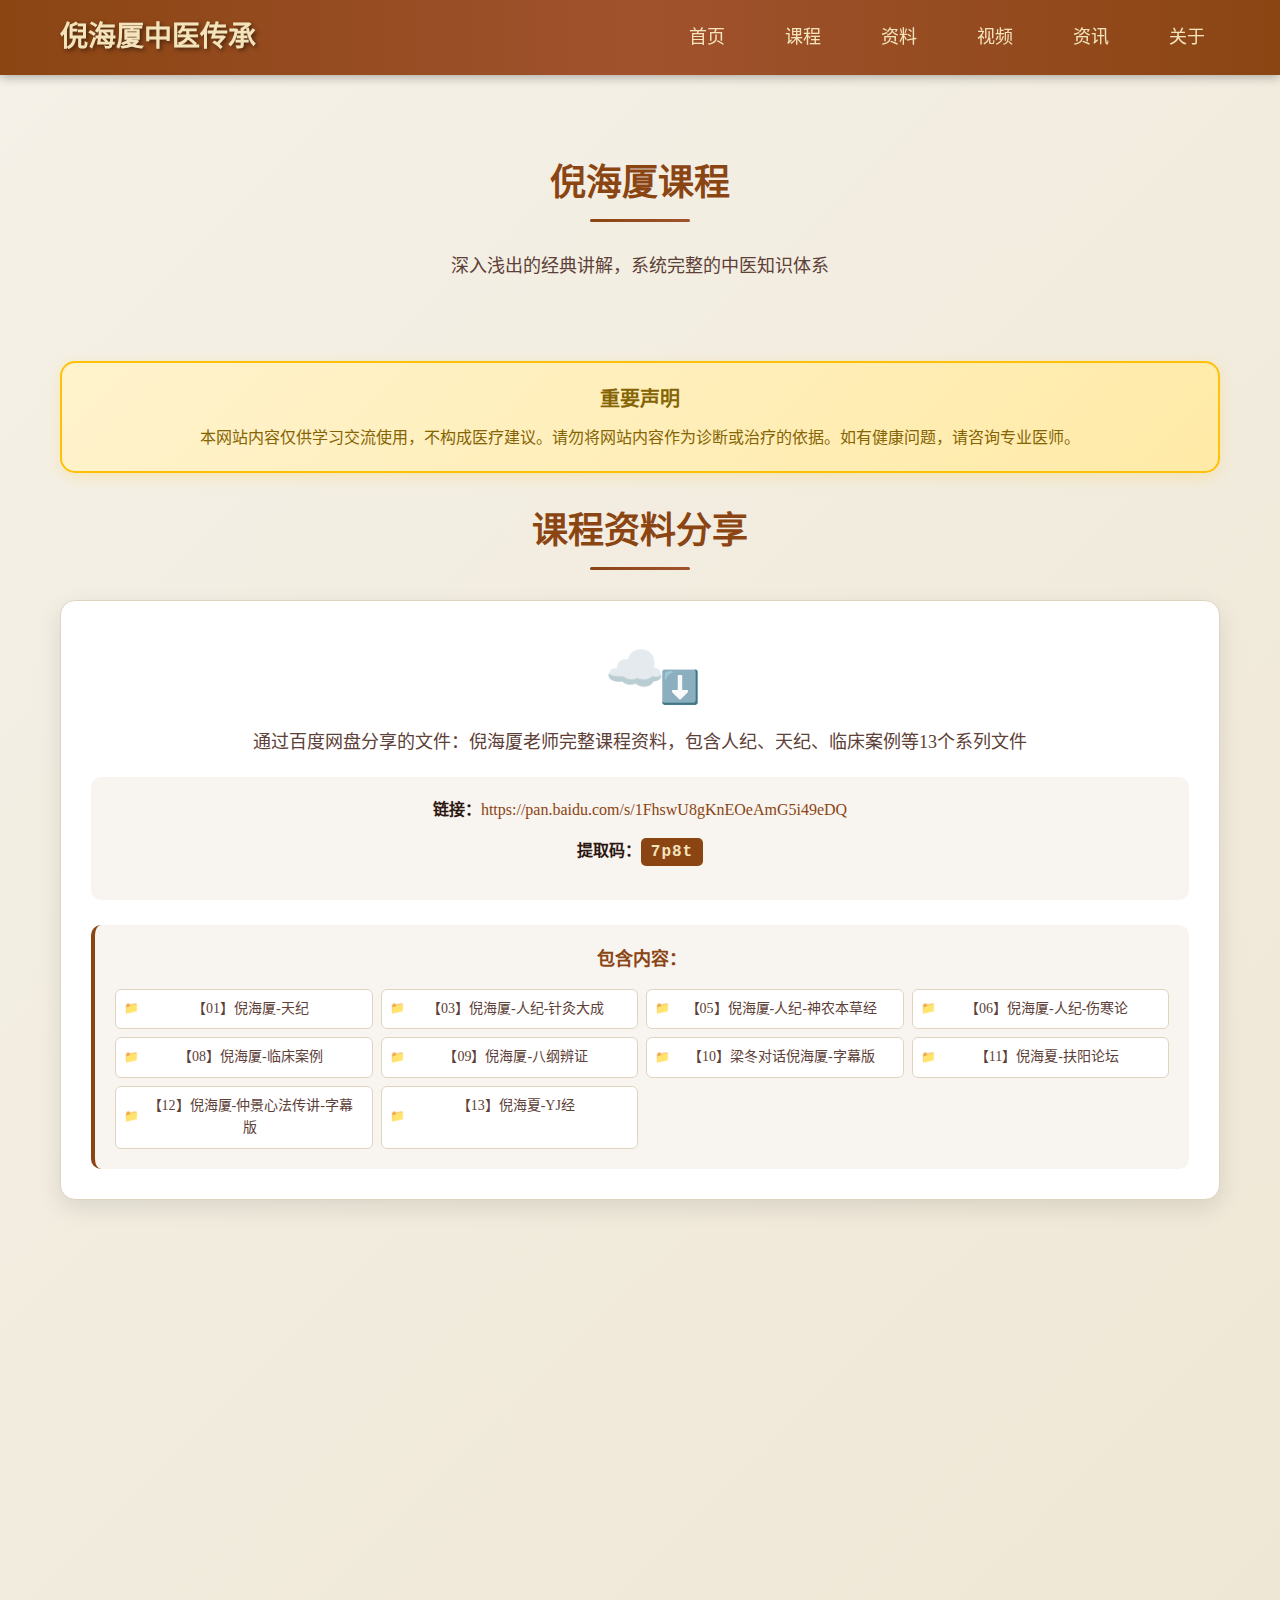
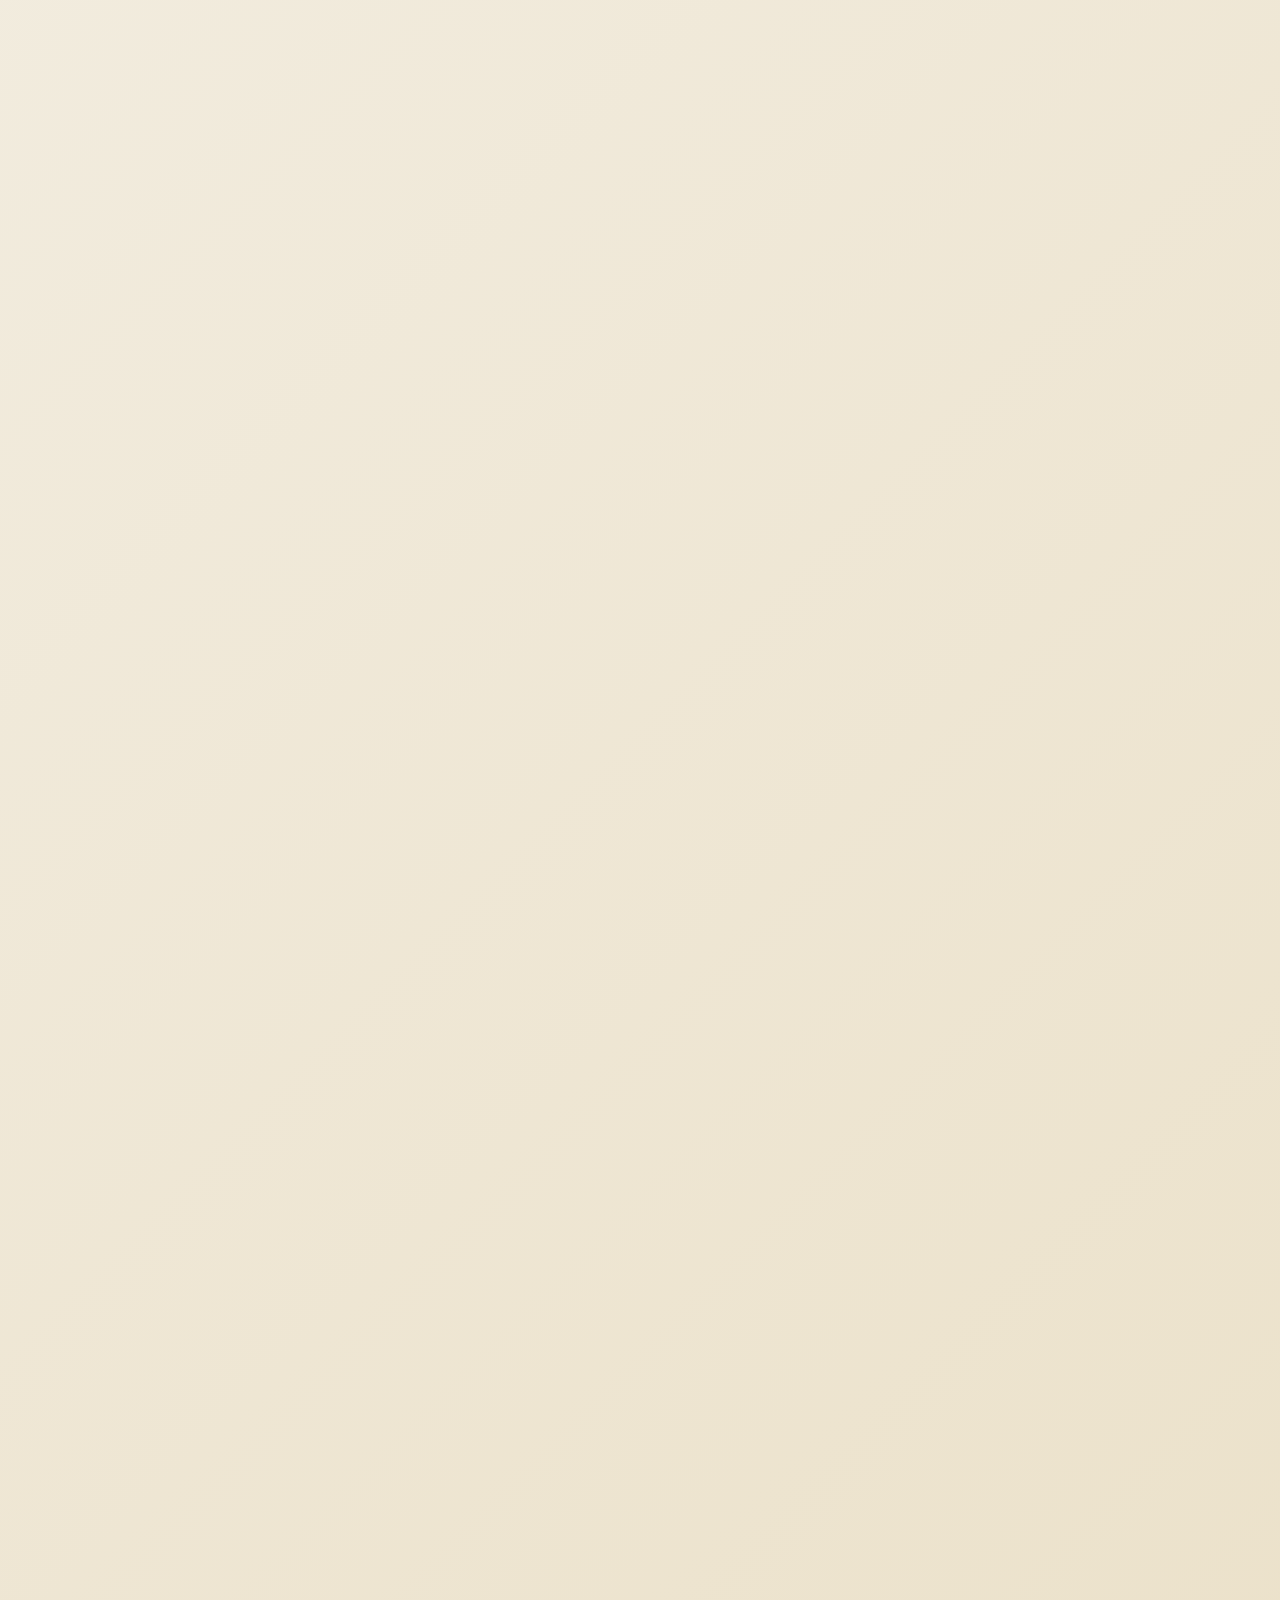
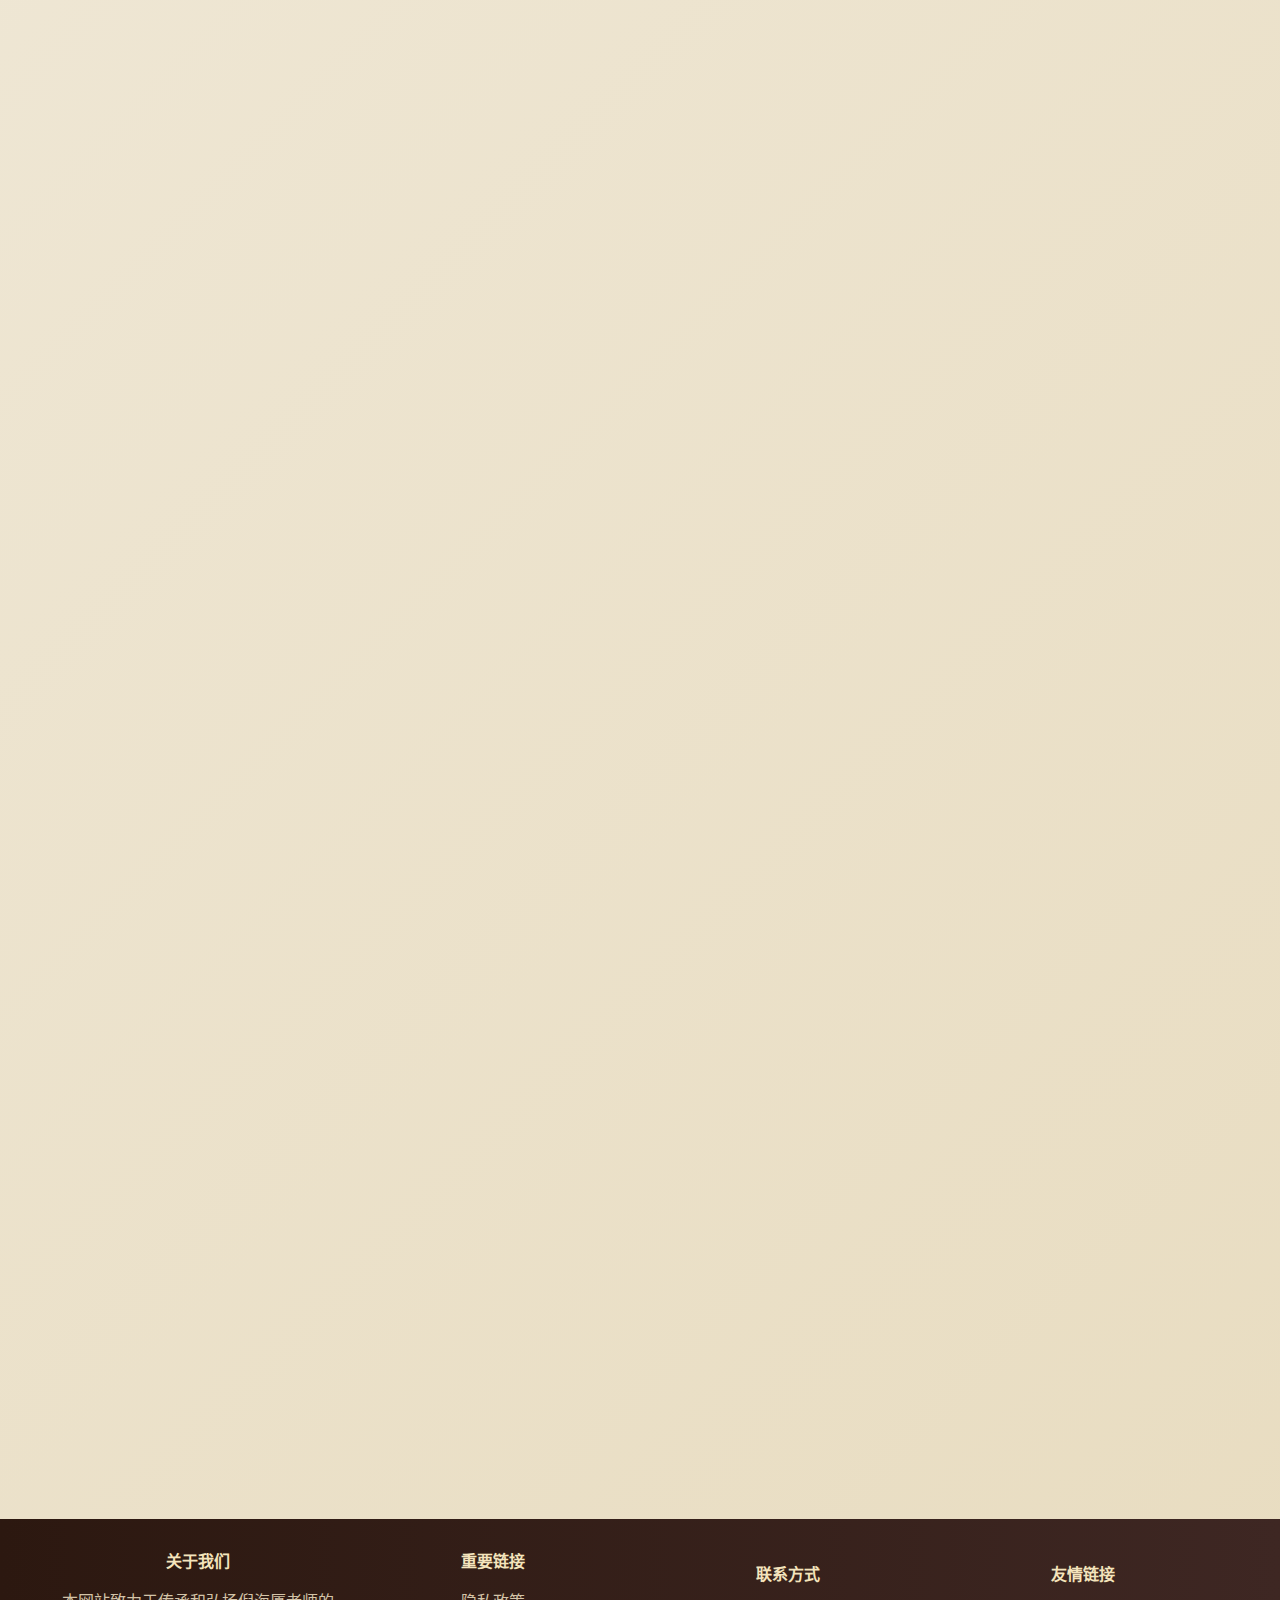
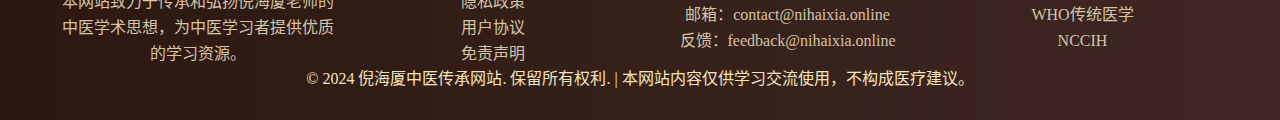
<file: courses.html>
<!DOCTYPE html>
<html lang="zh-CN">
<head>
    <meta charset="UTF-8">
    <meta name="viewport" content="width=device-width, initial-scale=1.0">
    <title>倪海厦课程 - 传统医学智慧分享平台</title>
    <meta name="description" content="倪海厦老师的中医课程，包括伤寒论、金匮要略、黄帝内经等经典著作的深入讲解。本网站内容仅供学习交流使用，不构成医疗建议。">
    <meta name="keywords" content="倪海厦课程,伤寒论,金匮要略,黄帝内经,中医课程,传统医学,学习资料">
    <meta name="robots" content="index, follow">
    <meta name="author" content="倪海厦中医传承网站">
    <meta name="copyright" content="Copyright © 2024 倪海厦中医传承网站">
    <link rel="canonical" href="https://nihaixia.online/courses.html">
    <link rel="stylesheet" href="style.css">
    <link rel="icon" href="images/favicon.ico" type="image/x-icon">
</head>
<body>
    <!-- 页眉 -->
    <header>
        <div class="container">
            <div class="header-content">
                <div class="logo">倪海厦中医传承</div>
                <nav>
                    <ul>
                        <li><a href="index.html">首页</a></li>
                        <li><a href="courses.html" class="active">课程</a></li>
                        <li><a href="resources.html">资料</a></li>
                        <li><a href="videos.html">视频</a></li>
                        <li><a href="news.html">资讯</a></li>
                        <li><a href="about.html">关于</a></li>
                    </ul>
                </nav>
            </div>
        </div>
    </header>

    <!-- 主要内容 -->
    <main>
        <div class="container">
            <!-- 页面标题 -->
            <section class="page-header fade-in-up">
                <h1 class="section-title">倪海厦课程</h1>
                <p class="page-description">深入浅出的经典讲解，系统完整的中医知识体系</p>
            </section>

            <!-- 免责声明 -->
            <section class="disclaimer-section fade-in-up">
                <div class="disclaimer-content">
                    <h3>重要声明</h3>
                    <p>本网站内容仅供学习交流使用，不构成医疗建议。请勿将网站内容作为诊断或治疗的依据。如有健康问题，请咨询专业医师。</p>
                </div>
            </section>

            <!-- 百度网盘分享 -->
            <section class="content-section fade-in-up">
                <h2 class="section-title">课程资料分享</h2>
                <div class="baidu-share fade-in-up">
                    <div class="share-content">
                        <div class="share-icon">
                            <div class="cloud-icon">☁️</div>
                            <div class="download-icon">⬇️</div>
                        </div>
                        <p>通过百度网盘分享的文件：倪海厦老师完整课程资料，包含人纪、天纪、临床案例等13个系列文件</p>
                        <div class="share-links">
                            <p><strong>链接：</strong><a href="https://pan.baidu.com/s/1FhswU8gKnEOeAmG5i49eDQ" target="_blank">https://pan.baidu.com/s/1FhswU8gKnEOeAmG5i49eDQ</a></p>
                            <p><strong>提取码：</strong><span class="extract-code">7p8t</span></p>
                        </div>
                        <div class="file-preview">
                            <h4>包含内容：</h4>
                            <ul class="file-list">
                                <li>【01】倪海厦-天纪</li>
                                <li>【03】倪海厦-人纪-针灸大成</li>
                                <li>【05】倪海厦-人纪-神农本草经</li>
                                <li>【06】倪海厦-人纪-伤寒论</li>
                                <li>【08】倪海厦-临床案例</li>
                                <li>【09】倪海厦-八纲辨证</li>
                                <li>【10】梁冬对话倪海厦-字幕版</li>
                                <li>【11】倪海夏-扶阳论坛</li>
                                <li>【12】倪海厦-仲景心法传讲-字幕版</li>
                                <li>【13】倪海夏-YJ经</li>
                            </ul>
                        </div>
                    </div>
                </div>
            </section>

            <!-- 课程分类导航 -->
            <section class="course-nav fade-in-up">
                <div class="nav-tabs">
                    <button class="nav-tab active" data-category="all">全部课程</button>
                    <button class="nav-tab" data-category="classic">经典著作</button>
                    <button class="nav-tab" data-category="clinical">临床实践</button>
                    <button class="nav-tab" data-category="theory">基础理论</button>
                </div>
            </section>

            <!-- 课程列表 -->
            <section class="courses-section">
                <!-- 伤寒论课程 -->
                <div class="course-item fade-in-up" data-category="classic" id="shanghan">
                    <div class="course-header">
                        <h2>伤寒论讲解</h2>
                        <span class="course-tag">经典著作</span>
                    </div>
                    <div class="course-content">
                        <div class="course-info">
                            <p>《伤寒论》是中医经典中的经典，倪海厦老师以其独特的视角和丰富的临床经验，深入浅出地讲解六经辨证体系。本课程系统性地解读《伤寒论》的条文，结合临床案例，让学习者真正掌握伤寒论的精髓。</p>
                            <div class="course-details">
                                <div class="detail-item">
                                    <strong>课程时长：</strong>120课时
                                </div>
                                <div class="detail-item">
                                    <strong>适合人群：</strong>中医学习者、临床医师
                                </div>
                                <div class="detail-item">
                                    <strong>难度等级：</strong>中级
                                </div>
                            </div>
                        </div>
                        <div class="course-lessons">
                            <h3>课程大纲</h3>
                            <ul>
                                <li>太阳病篇（1-30课时）</li>
                                <li>阳明病篇（31-60课时）</li>
                                <li>少阳病篇（61-80课时）</li>
                                <li>太阴病篇（81-95课时）</li>
                                <li>少阴病篇（96-110课时）</li>
                                <li>厥阴病篇（111-120课时）</li>
                            </ul>
                        </div>
                    </div>
                    <div class="course-actions">
                        <a href="#" class="btn">开始学习</a>
                        <a href="#" class="btn btn-outline">课程预览</a>
                    </div>
                </div>

                <!-- 金匮要略课程 -->
                <div class="course-item fade-in-up" data-category="classic" id="jingui">
                    <div class="course-header">
                        <h2>金匮要略</h2>
                        <span class="course-tag">经典著作</span>
                    </div>
                    <div class="course-content">
                        <div class="course-info">
                            <p>《金匮要略》是张仲景的另一部重要著作，主要论述杂病的治疗。倪海厦老师结合现代临床实践，详细讲解各种内科疾病的辨证论治方法，为临床医师提供宝贵的诊疗思路。</p>
                            <div class="course-details">
                                <div class="detail-item">
                                    <strong>课程时长：</strong>100课时
                                </div>
                                <div class="detail-item">
                                    <strong>适合人群：</strong>中医学习者、临床医师
                                </div>
                                <div class="detail-item">
                                    <strong>难度等级：</strong>中级
                                </div>
                            </div>
                        </div>
                        <div class="course-lessons">
                            <h3>课程大纲</h3>
                            <ul>
                                <li>脏腑经络先后病脉证（1-15课时）</li>
                                <li>痉湿暍病脉证治（16-30课时）</li>
                                <li>百合狐惑阴阳毒病脉证治（31-45课时）</li>
                                <li>疟病脉证并治（46-60课时）</li>
                                <li>中风历节病脉证并治（61-80课时）</li>
                                <li>血痹虚劳病脉证并治（81-100课时）</li>
                            </ul>
                        </div>
                    </div>
                    <div class="course-actions">
                        <a href="#" class="btn">开始学习</a>
                        <a href="#" class="btn btn-outline">课程预览</a>
                    </div>
                </div>

                <!-- 黄帝内经课程 -->
                <div class="course-item fade-in-up" data-category="theory" id="huangdi">
                    <div class="course-header">
                        <h2>黄帝内经</h2>
                        <span class="course-tag">基础理论</span>
                    </div>
                    <div class="course-content">
                        <div class="course-info">
                            <p>《黄帝内经》是中医理论的基石，倪海厦老师从哲学高度解读内经思想，帮助学习者建立正确的中医思维模式，理解中医的整体观念和辨证思维。</p>
                            <div class="course-details">
                                <div class="detail-item">
                                    <strong>课程时长：</strong>80课时
                                </div>
                                <div class="detail-item">
                                    <strong>适合人群：</strong>中医初学者、理论研究者
                                </div>
                                <div class="detail-item">
                                    <strong>难度等级：</strong>初级
                                </div>
                            </div>
                        </div>
                        <div class="course-lessons">
                            <h3>课程大纲</h3>
                            <ul>
                                <li>上古天真论（1-10课时）</li>
                                <li>四气调神大论（11-20课时）</li>
                                <li>生气通天论（21-30课时）</li>
                                <li>金匮真言论（31-40课时）</li>
                                <li>阴阳应象大论（41-60课时）</li>
                                <li>灵兰秘典论（61-80课时）</li>
                            </ul>
                        </div>
                    </div>
                    <div class="course-actions">
                        <a href="#" class="btn">开始学习</a>
                        <a href="#" class="btn btn-outline">课程预览</a>
                    </div>
                </div>

                <!-- 针灸课程 -->
                <div class="course-item fade-in-up" data-category="clinical" id="acupuncture">
                    <div class="course-header">
                        <h2>针灸大成</h2>
                        <span class="course-tag">临床实践</span>
                    </div>
                    <div class="course-content">
                        <div class="course-info">
                            <p>倪海厦老师的针灸课程结合传统理论和现代实践，详细讲解经络穴位、针刺手法和临床应用，是学习针灸的重要资源。</p>
                            <div class="course-details">
                                <div class="detail-item">
                                    <strong>课程时长：</strong>90课时
                                </div>
                                <div class="detail-item">
                                    <strong>适合人群：</strong>针灸学习者、临床医师
                                </div>
                                <div class="detail-item">
                                    <strong>难度等级：</strong>中级
                                </div>
                            </div>
                        </div>
                        <div class="course-lessons">
                            <h3>课程大纲</h3>
                            <ul>
                                <li>经络理论（1-20课时）</li>
                                <li>穴位定位（21-40课时）</li>
                                <li>针刺手法（41-60课时）</li>
                                <li>临床治疗（61-90课时）</li>
                            </ul>
                        </div>
                    </div>
                    <div class="course-actions">
                        <a href="#" class="btn">开始学习</a>
                        <a href="#" class="btn btn-outline">课程预览</a>
                    </div>
                </div>

                <!-- 中药学课程 -->
                <div class="course-item fade-in-up" data-category="theory" id="herbs">
                    <div class="course-header">
                        <h2>中药学</h2>
                        <span class="course-tag">基础理论</span>
                    </div>
                    <div class="course-content">
                        <div class="course-info">
                            <p>倪海厦老师的中药学课程从药性、功效、配伍等方面系统讲解常用中药，结合临床经验，让学习者掌握中药的正确使用方法。</p>
                            <div class="course-details">
                                <div class="detail-item">
                                    <strong>课程时长：</strong>70课时
                                </div>
                                <div class="detail-item">
                                    <strong>适合人群：</strong>中医学习者、药剂师
                                </div>
                                <div class="detail-item">
                                    <strong>难度等级：</strong>初级
                                </div>
                            </div>
                        </div>
                        <div class="course-lessons">
                            <h3>课程大纲</h3>
                            <ul>
                                <li>中药基础理论（1-15课时）</li>
                                <li>解表药（16-25课时）</li>
                                <li>清热药（26-35课时）</li>
                                <li>补益药（36-50课时）</li>
                                <li>理气药（51-60课时）</li>
                                <li>活血化瘀药（61-70课时）</li>
                            </ul>
                        </div>
                    </div>
                    <div class="course-actions">
                        <a href="#" class="btn">开始学习</a>
                        <a href="#" class="btn btn-outline">课程预览</a>
                    </div>
                </div>

                <!-- 临床医案课程 -->
                <div class="course-item fade-in-up" data-category="clinical" id="cases">
                    <div class="course-header">
                        <h2>临床医案</h2>
                        <span class="course-tag">临床实践</span>
                    </div>
                    <div class="course-content">
                        <div class="course-info">
                            <p>倪海厦老师分享其丰富的临床诊疗经验，通过真实医案的分析，展示中医辨证论治的完整过程，是提高临床技能的重要课程。</p>
                            <div class="course-details">
                                <div class="detail-item">
                                    <strong>课程时长：</strong>60课时
                                </div>
                                <div class="detail-item">
                                    <strong>适合人群：</strong>临床医师、高级学习者
                                </div>
                                <div class="detail-item">
                                    <strong>难度等级：</strong>高级
                                </div>
                            </div>
                        </div>
                        <div class="course-lessons">
                            <h3>课程大纲</h3>
                            <ul>
                                <li>内科医案（1-20课时）</li>
                                <li>妇科医案（21-35课时）</li>
                                <li>儿科医案（36-45课时）</li>
                                <li>外科医案（46-60课时）</li>
                            </ul>
                        </div>
                    </div>
                    <div class="course-actions">
                        <a href="#" class="btn">开始学习</a>
                        <a href="#" class="btn btn-outline">课程预览</a>
                    </div>
                </div>
            </section>
        </div>
    </main>

    <!-- 页脚 -->
    <footer>
        <div class="container">
            <div class="footer-content">
                <div class="footer-section">
                    <h4>关于我们</h4>
                    <p>本网站致力于传承和弘扬倪海厦老师的中医学术思想，为中医学习者提供优质的学习资源。</p>
                </div>
                <div class="footer-section">
                    <h4>重要链接</h4>
                    <p><a href="privacy.html">隐私政策</a></p>
                    <p><a href="terms.html">用户协议</a></p>
                    <p><a href="disclaimer.html">免责声明</a></p>
                </div>
                <div class="footer-section">
                    <h4>联系方式</h4>
                    <p>邮箱：contact@nihaixia.online</p>
                    <p>反馈：feedback@nihaixia.online</p>
                </div>
                <div class="footer-section">
                    <h4>友情链接</h4>
                    <p><a href="https://www.who.int/health-topics/traditional-complementary-and-integrative-medicine" target="_blank" rel="noopener">WHO传统医学</a></p>
                    <p><a href="https://www.nccih.nih.gov/" target="_blank" rel="noopener">NCCIH</a></p>
                </div>
            </div>
            <div class="footer-bottom">
                <p>&copy; 2024 倪海厦中医传承网站. 保留所有权利. | 本网站内容仅供学习交流使用，不构成医疗建议。</p>
            </div>
        </div>
    </footer>

    <!-- JavaScript -->
    <script src="main.js"></script>
    <script>
        // 课程分类筛选功能
        document.addEventListener('DOMContentLoaded', function() {
            const navTabs = document.querySelectorAll('.nav-tab');
            const courseItems = document.querySelectorAll('.course-item');

            navTabs.forEach(tab => {
                tab.addEventListener('click', function() {
                    // 移除所有active类
                    navTabs.forEach(t => t.classList.remove('active'));
                    // 添加当前active类
                    this.classList.add('active');

                    const category = this.getAttribute('data-category');
                    
                    courseItems.forEach(item => {
                        if (category === 'all' || item.getAttribute('data-category') === category) {
                            item.style.display = 'block';
                            item.classList.add('fade-in-up');
                        } else {
                            item.style.display = 'none';
                        }
                    });
                });
            });
        });
    </script>
</body>
</html>
</file>
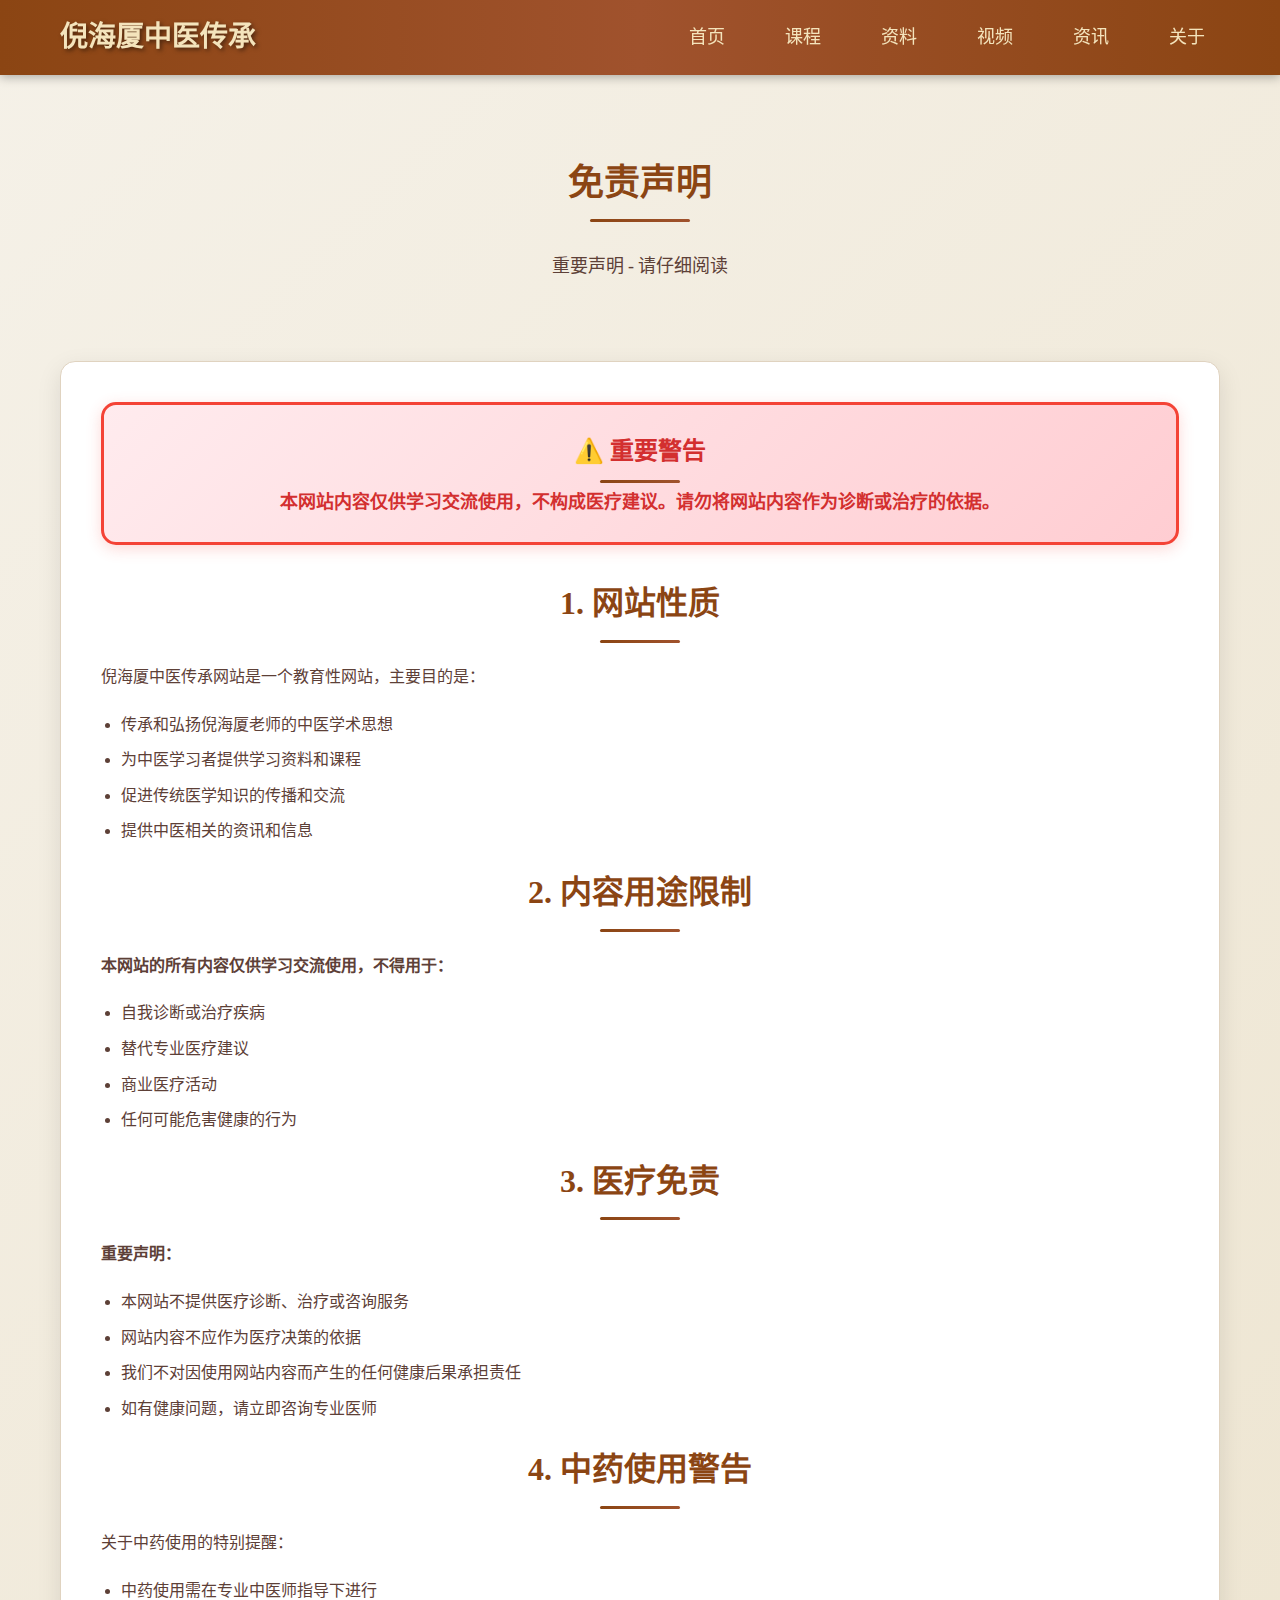
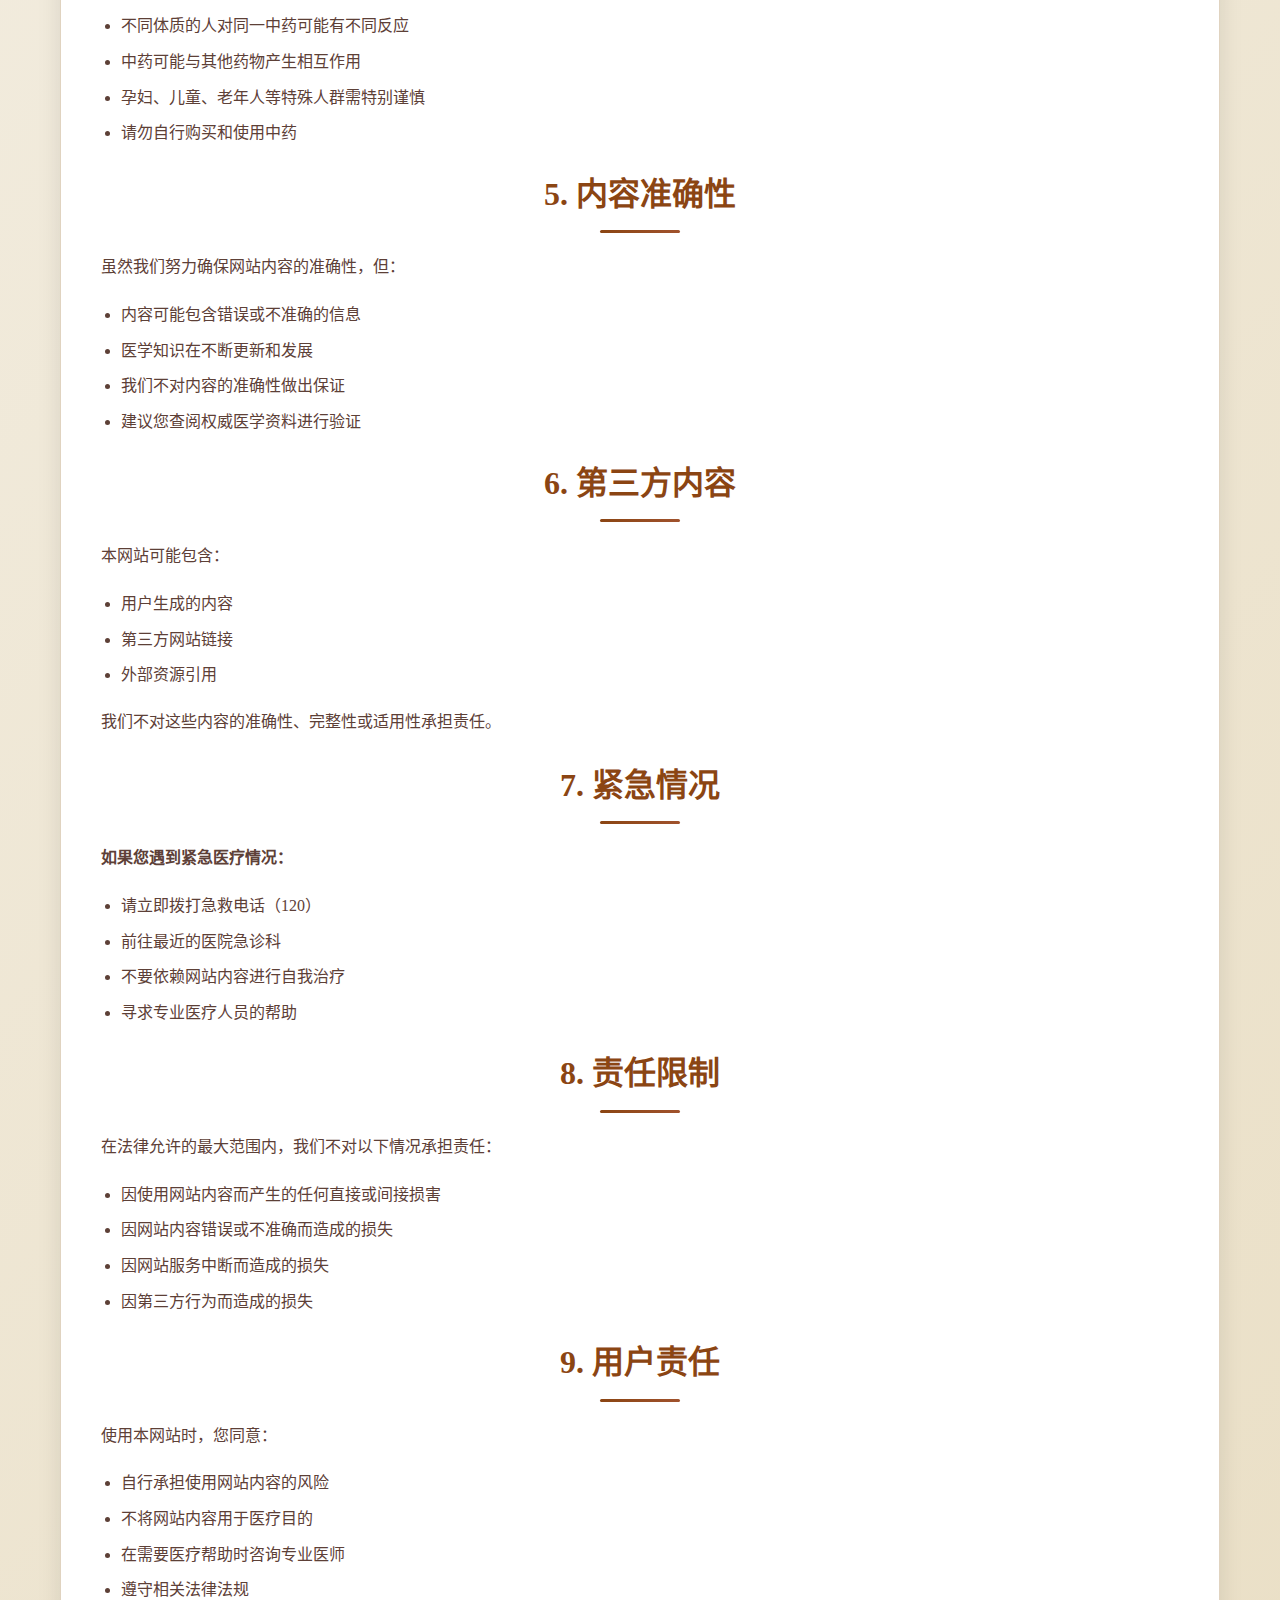
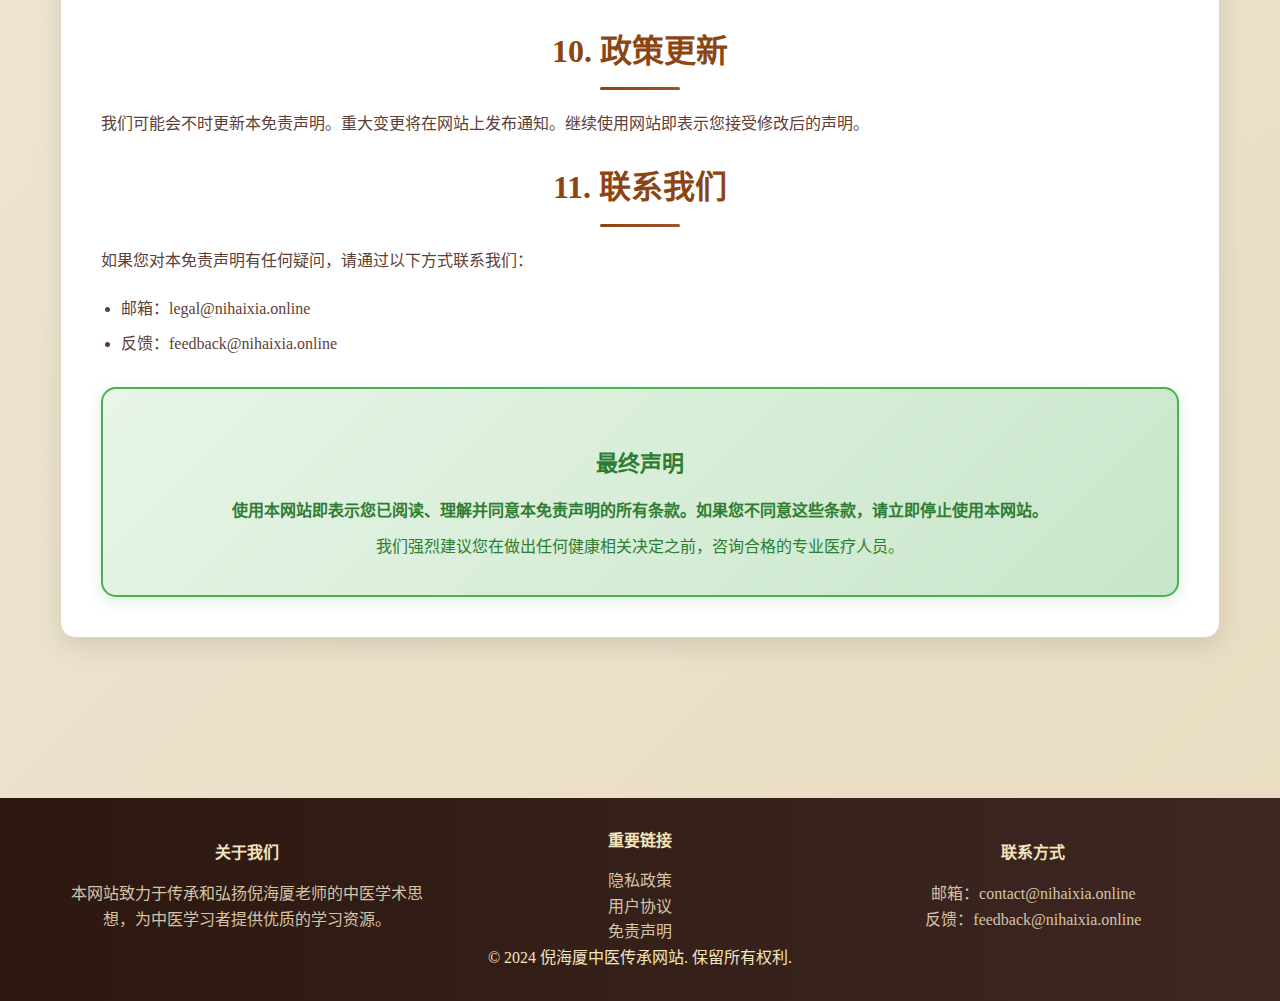
<file: disclaimer.html>
<!DOCTYPE html>
<html lang="zh-CN">
<head>
    <meta charset="UTF-8">
    <meta name="viewport" content="width=device-width, initial-scale=1.0">
    <title>免责声明 - 倪海厦中医传承网站</title>
    <meta name="description" content="倪海厦中医传承网站的免责声明，说明网站内容的用途和限制。">
    <meta name="keywords" content="免责声明,医疗免责,倪海厦网站">
    <meta name="robots" content="noindex, nofollow">
    <link rel="stylesheet" href="style.css">
    <link rel="icon" href="images/favicon.ico" type="image/x-icon">
</head>
<body>
    <!-- 页眉 -->
    <header>
        <div class="container">
            <div class="header-content">
                <div class="logo">倪海厦中医传承</div>
                <nav>
                    <ul>
                        <li><a href="index.html">首页</a></li>
                        <li><a href="courses.html">课程</a></li>
                        <li><a href="resources.html">资料</a></li>
                        <li><a href="videos.html">视频</a></li>
                        <li><a href="news.html">资讯</a></li>
                        <li><a href="about.html">关于</a></li>
                    </ul>
                </nav>
            </div>
        </div>
    </header>

    <!-- 主要内容 -->
    <main>
        <div class="container">
            <!-- 页面标题 -->
            <section class="page-header fade-in-up">
                <h1 class="section-title">免责声明</h1>
                <p class="page-description">重要声明 - 请仔细阅读</p>
            </section>

            <!-- 免责声明内容 -->
            <section class="content-section">
                <div class="about-card fade-in-up">
                    <div class="about-content">
                        <div class="disclaimer-warning">
                            <h2>⚠️ 重要警告</h2>
                            <p><strong>本网站内容仅供学习交流使用，不构成医疗建议。请勿将网站内容作为诊断或治疗的依据。</strong></p>
                        </div>

                        <h2>1. 网站性质</h2>
                        <p>倪海厦中医传承网站是一个教育性网站，主要目的是：</p>
                        <ul>
                            <li>传承和弘扬倪海厦老师的中医学术思想</li>
                            <li>为中医学习者提供学习资料和课程</li>
                            <li>促进传统医学知识的传播和交流</li>
                            <li>提供中医相关的资讯和信息</li>
                        </ul>

                        <h2>2. 内容用途限制</h2>
                        <p><strong>本网站的所有内容仅供学习交流使用，不得用于：</strong></p>
                        <ul>
                            <li>自我诊断或治疗疾病</li>
                            <li>替代专业医疗建议</li>
                            <li>商业医疗活动</li>
                            <li>任何可能危害健康的行为</li>
                        </ul>

                        <h2>3. 医疗免责</h2>
                        <p><strong>重要声明：</strong></p>
                        <ul>
                            <li>本网站不提供医疗诊断、治疗或咨询服务</li>
                            <li>网站内容不应作为医疗决策的依据</li>
                            <li>我们不对因使用网站内容而产生的任何健康后果承担责任</li>
                            <li>如有健康问题，请立即咨询专业医师</li>
                        </ul>

                        <h2>4. 中药使用警告</h2>
                        <p>关于中药使用的特别提醒：</p>
                        <ul>
                            <li>中药使用需在专业中医师指导下进行</li>
                            <li>不同体质的人对同一中药可能有不同反应</li>
                            <li>中药可能与其他药物产生相互作用</li>
                            <li>孕妇、儿童、老年人等特殊人群需特别谨慎</li>
                            <li>请勿自行购买和使用中药</li>
                        </ul>

                        <h2>5. 内容准确性</h2>
                        <p>虽然我们努力确保网站内容的准确性，但：</p>
                        <ul>
                            <li>内容可能包含错误或不准确的信息</li>
                            <li>医学知识在不断更新和发展</li>
                            <li>我们不对内容的准确性做出保证</li>
                            <li>建议您查阅权威医学资料进行验证</li>
                        </ul>

                        <h2>6. 第三方内容</h2>
                        <p>本网站可能包含：</p>
                        <ul>
                            <li>用户生成的内容</li>
                            <li>第三方网站链接</li>
                            <li>外部资源引用</li>
                        </ul>
                        <p>我们不对这些内容的准确性、完整性或适用性承担责任。</p>

                        <h2>7. 紧急情况</h2>
                        <p><strong>如果您遇到紧急医疗情况：</strong></p>
                        <ul>
                            <li>请立即拨打急救电话（120）</li>
                            <li>前往最近的医院急诊科</li>
                            <li>不要依赖网站内容进行自我治疗</li>
                            <li>寻求专业医疗人员的帮助</li>
                        </ul>

                        <h2>8. 责任限制</h2>
                        <p>在法律允许的最大范围内，我们不对以下情况承担责任：</p>
                        <ul>
                            <li>因使用网站内容而产生的任何直接或间接损害</li>
                            <li>因网站内容错误或不准确而造成的损失</li>
                            <li>因网站服务中断而造成的损失</li>
                            <li>因第三方行为而造成的损失</li>
                        </ul>

                        <h2>9. 用户责任</h2>
                        <p>使用本网站时，您同意：</p>
                        <ul>
                            <li>自行承担使用网站内容的风险</li>
                            <li>不将网站内容用于医疗目的</li>
                            <li>在需要医疗帮助时咨询专业医师</li>
                            <li>遵守相关法律法规</li>
                        </ul>

                        <h2>10. 政策更新</h2>
                        <p>我们可能会不时更新本免责声明。重大变更将在网站上发布通知。继续使用网站即表示您接受修改后的声明。</p>

                        <h2>11. 联系我们</h2>
                        <p>如果您对本免责声明有任何疑问，请通过以下方式联系我们：</p>
                        <ul>
                            <li>邮箱：legal@nihaixia.online</li>
                            <li>反馈：feedback@nihaixia.online</li>
                        </ul>

                        <div class="disclaimer-final">
                            <h3>最终声明</h3>
                            <p><strong>使用本网站即表示您已阅读、理解并同意本免责声明的所有条款。如果您不同意这些条款，请立即停止使用本网站。</strong></p>
                            <p>我们强烈建议您在做出任何健康相关决定之前，咨询合格的专业医疗人员。</p>
                        </div>
                    </div>
                </div>
            </section>
        </div>
    </main>

    <!-- 页脚 -->
    <footer>
        <div class="container">
            <div class="footer-content">
                <div class="footer-section">
                    <h4>关于我们</h4>
                    <p>本网站致力于传承和弘扬倪海厦老师的中医学术思想，为中医学习者提供优质的学习资源。</p>
                </div>
                <div class="footer-section">
                    <h4>重要链接</h4>
                    <p><a href="privacy.html">隐私政策</a></p>
                    <p><a href="terms.html">用户协议</a></p>
                    <p><a href="disclaimer.html">免责声明</a></p>
                </div>
                <div class="footer-section">
                    <h4>联系方式</h4>
                    <p>邮箱：contact@nihaixia.online</p>
                    <p>反馈：feedback@nihaixia.online</p>
                </div>
            </div>
            <div class="footer-bottom">
                <p>&copy; 2024 倪海厦中医传承网站. 保留所有权利.</p>
            </div>
        </div>
    </footer>

    <!-- JavaScript -->
    <script src="main.js"></script>
</body>
</html>
</file>
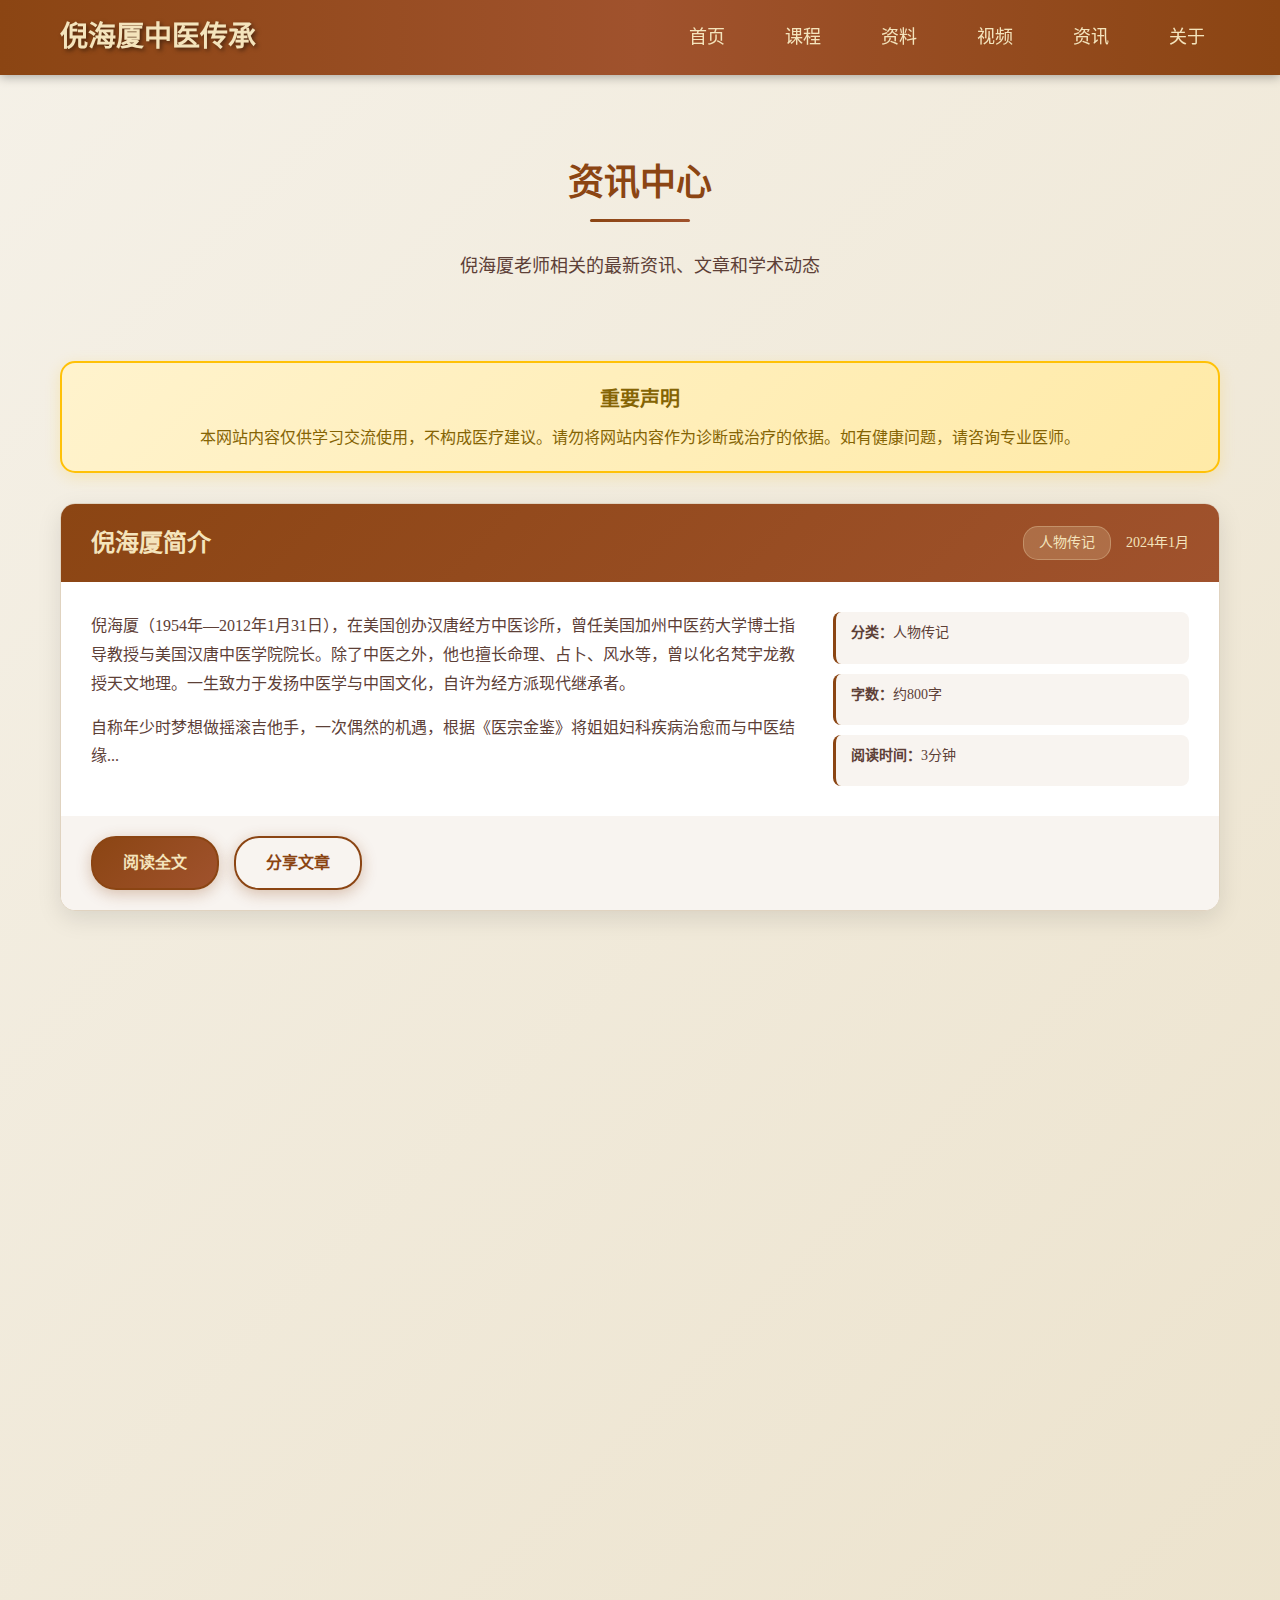
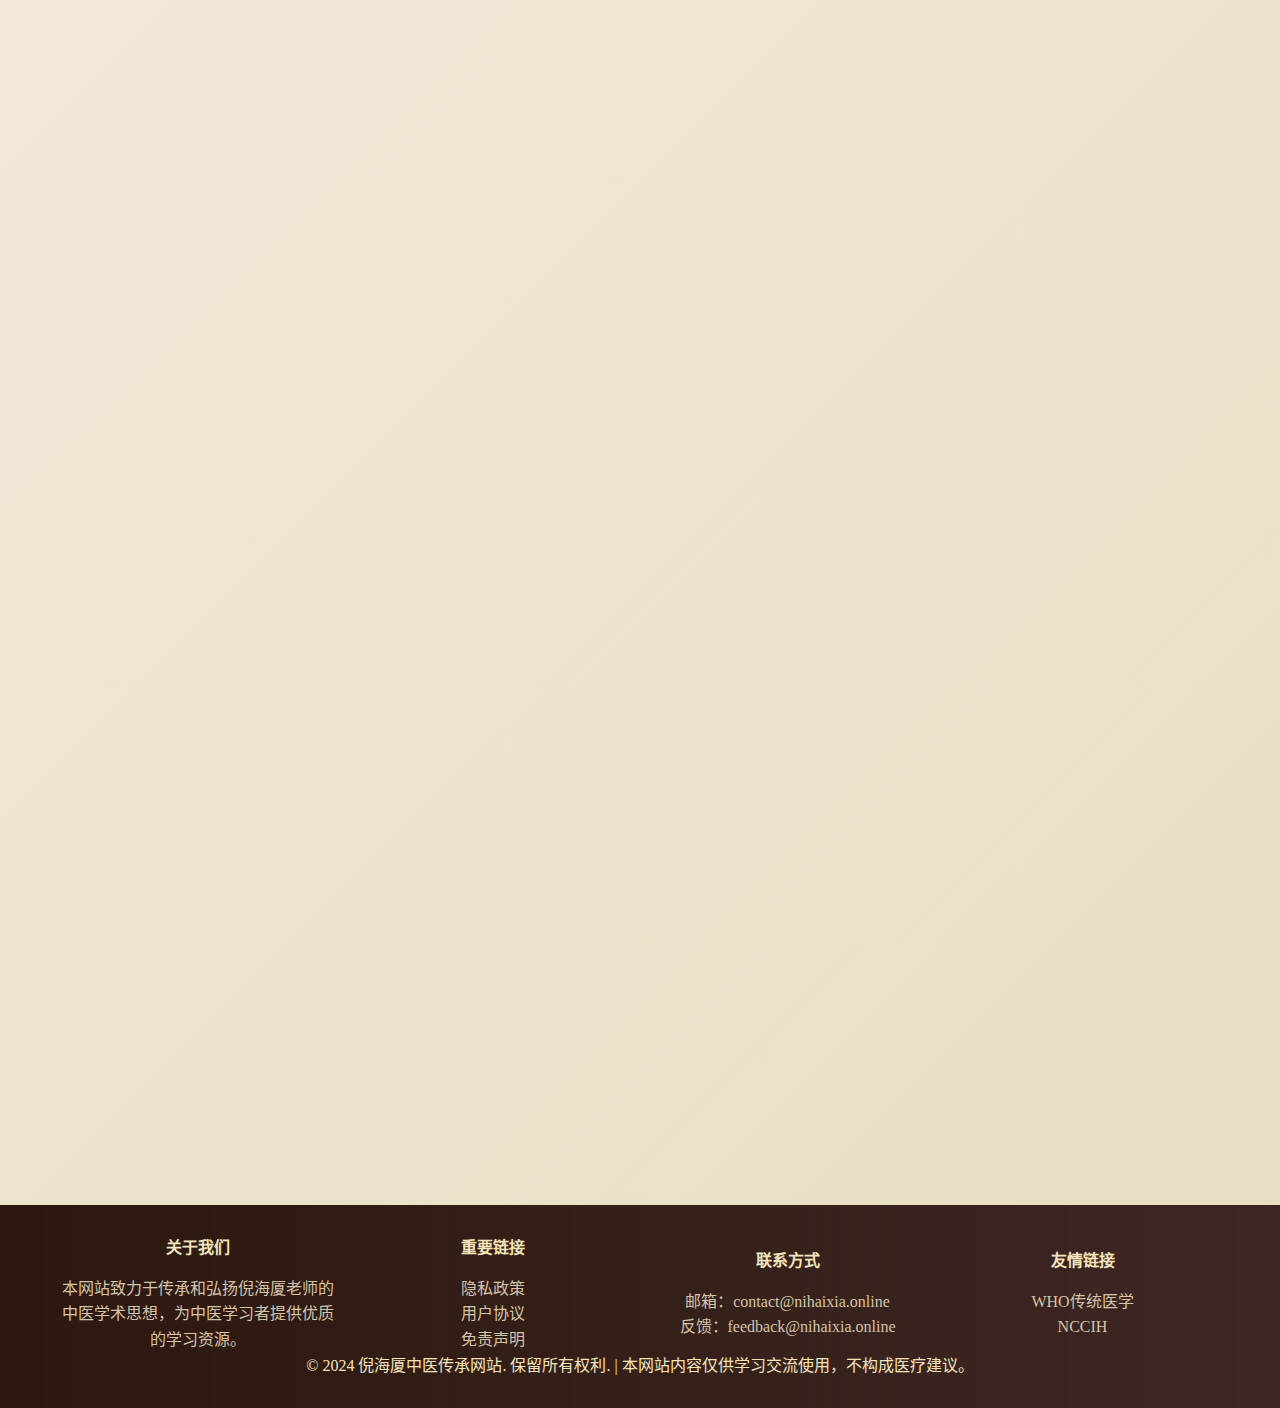
<file: news.html>
<!DOCTYPE html>
<html lang="zh-CN">
<head>
    <meta charset="UTF-8">
    <meta name="viewport" content="width=device-width, initial-scale=1.0">
    <title>资讯中心 - 倪海厦中医传承</title>
    <meta name="description" content="倪海厦老师相关的最新资讯、文章和学术动态，深入了解倪海厦的中医思想和学术成就。本网站内容仅供学习交流使用，不构成医疗建议。">
    <meta name="keywords" content="倪海厦资讯,中医文章,学术动态,倪海厦思想,学习资料">
    <meta name="robots" content="index, follow">
    <meta name="author" content="倪海厦中医传承网站">
    <meta name="copyright" content="Copyright © 2024 倪海厦中医传承网站">
    <link rel="canonical" href="https://nihaixia.online/news.html">
    <link rel="stylesheet" href="style.css">
    <link rel="icon" href="images/favicon.ico" type="image/x-icon">
</head>
<body>
    <!-- 页眉 -->
    <header>
        <div class="container">
            <div class="header-content">
                <div class="logo">倪海厦中医传承</div>
                <nav>
                    <ul>
                        <li><a href="index.html">首页</a></li>
                        <li><a href="courses.html">课程</a></li>
                        <li><a href="resources.html">资料</a></li>
                        <li><a href="videos.html">视频</a></li>
                        <li><a href="news.html" class="active">资讯</a></li>
                        <li><a href="about.html">关于</a></li>
                    </ul>
                </nav>
            </div>
        </div>
    </header>

    <!-- 主要内容 -->
    <main>
        <div class="container">
            <!-- 页面标题 -->
            <section class="page-header fade-in-up">
                <h1 class="section-title">资讯中心</h1>
                <p class="page-description">倪海厦老师相关的最新资讯、文章和学术动态</p>
            </section>

            <!-- 免责声明 -->
            <section class="disclaimer-section fade-in-up">
                <div class="disclaimer-content">
                    <h3>重要声明</h3>
                    <p>本网站内容仅供学习交流使用，不构成医疗建议。请勿将网站内容作为诊断或治疗的依据。如有健康问题，请咨询专业医师。</p>
                </div>
            </section>

            <!-- 文章列表 -->
            <section class="news-section">
                <!-- 倪海厦简介文章 -->
                <article class="news-item fade-in-up">
                    <div class="news-header">
                        <h2>倪海厦简介</h2>
                        <span class="news-tag">人物传记</span>
                        <span class="news-date">2024年1月</span>
                    </div>
                    <div class="news-content">
                        <div class="news-excerpt">
                            <p>倪海厦（1954年—2012年1月31日），在美国创办汉唐经方中医诊所，曾任美国加州中医药大学博士指导教授与美国汉唐中医学院院长。除了中医之外，他也擅长命理、占卜、风水等，曾以化名梵宇龙教授天文地理。一生致力于发扬中医学与中国文化，自许为经方派现代继承者。</p>
                            <p>自称年少时梦想做摇滚吉他手，一次偶然的机遇，根据《医宗金鉴》将姐姐妇科疾病治愈而与中医结缘...</p>
                        </div>
                        <div class="news-meta">
                            <div class="meta-item">
                                <strong>分类：</strong>人物传记
                            </div>
                            <div class="meta-item">
                                <strong>字数：</strong>约800字
                            </div>
                            <div class="meta-item">
                                <strong>阅读时间：</strong>3分钟
                            </div>
                        </div>
                    </div>
                    <div class="news-actions">
                        <a href="articles/ni-haixia-intro.html" class="btn">阅读全文</a>
                        <a href="#" class="btn btn-outline">分享文章</a>
                    </div>
                </article>

                <!-- 倪海厦之死四种传说文章 -->
                <article class="news-item fade-in-up">
                    <div class="news-header">
                        <h2>倪海厦之死四种传说皆不准，他预测到死亡时间却躲不过的原因是它</h2>
                        <span class="news-tag">深度解析</span>
                        <span class="news-date">2024年1月</span>
                    </div>
                    <div class="news-content">
                        <div class="news-excerpt">
                            <p>倪海厦自己实际早就预感到了自己的死期，他曾多次在讲学视频里提及：59岁会死。以下是倪海厦在一次讲课中提及"59岁死劫"的具体内容...</p>
                            <p>倪海厦能预知到自己的死亡时间，与他过度透支身体有关。过世前的无数年，倪海厦每天都要做非常多的事，他创办的汉唐中医学院大小事要他操心，他白天讲课，晚上看病，深夜还要研究各种疑难杂症，并见缝插针地学习...</p>
                        </div>
                        <div class="news-meta">
                            <div class="meta-item">
                                <strong>分类：</strong>深度解析
                            </div>
                            <div class="meta-item">
                                <strong>字数：</strong>约1200字
                            </div>
                            <div class="meta-item">
                                <strong>阅读时间：</strong>5分钟
                            </div>
                        </div>
                    </div>
                    <div class="news-actions">
                        <a href="articles/ni-haixia-death-analysis.html" class="btn">阅读全文</a>
                        <a href="#" class="btn btn-outline">分享文章</a>
                    </div>
                </article>

                <!-- 更多文章占位 -->
                <article class="news-item fade-in-up">
                    <div class="news-header">
                        <h2>倪海厦中医思想探析</h2>
                        <span class="news-tag">学术研究</span>
                        <span class="news-date">2024年2月</span>
                    </div>
                    <div class="news-content">
                        <div class="news-excerpt">
                            <p>倪海厦老师的中医思想体系博大精深，他不仅精通传统中医理论，更在实践中形成了独特的诊疗思路。本文将从多个角度深入分析倪海厦老师的中医思想...</p>
                        </div>
                        <div class="news-meta">
                            <div class="meta-item">
                                <strong>分类：</strong>学术研究
                            </div>
                            <div class="meta-item">
                                <strong>字数：</strong>约1500字
                            </div>
                            <div class="meta-item">
                                <strong>阅读时间：</strong>6分钟
                            </div>
                        </div>
                    </div>
                    <div class="news-actions">
                        <a href="#" class="btn">阅读全文</a>
                        <a href="#" class="btn btn-outline">分享文章</a>
                    </div>
                </article>

                <article class="news-item fade-in-up">
                    <div class="news-header">
                        <h2>倪海厦临床医案精选</h2>
                        <span class="news-tag">临床经验</span>
                        <span class="news-date">2024年2月</span>
                    </div>
                    <div class="news-content">
                        <div class="news-excerpt">
                            <p>倪海厦老师在临床实践中积累了丰富的诊疗经验，本文精选了部分经典医案，展示倪海厦老师独特的辨证思路和用药特色...</p>
                        </div>
                        <div class="news-meta">
                            <div class="meta-item">
                                <strong>分类：</strong>临床经验
                            </div>
                            <div class="meta-item">
                                <strong>字数：</strong>约2000字
                            </div>
                            <div class="meta-item">
                                <strong>阅读时间：</strong>8分钟
                            </div>
                        </div>
                    </div>
                    <div class="news-actions">
                        <a href="#" class="btn">阅读全文</a>
                        <a href="#" class="btn btn-outline">分享文章</a>
                    </div>
                </article>
            </section>

            <!-- 分类导航 -->
            <section class="news-categories fade-in-up">
                <h3>文章分类</h3>
                <div class="category-tags">
                    <a href="#" class="category-tag active">全部文章</a>
                    <a href="#" class="category-tag">人物传记</a>
                    <a href="#" class="category-tag">深度解析</a>
                    <a href="#" class="category-tag">学术研究</a>
                    <a href="#" class="category-tag">临床经验</a>
                </div>
            </section>

            <!-- 订阅资讯 -->
            <section class="newsletter-section fade-in-up">
                <div class="newsletter-card">
                    <h3>订阅最新资讯</h3>
                    <p>及时获取倪海厦老师相关的最新文章和学术动态</p>
                    <form class="newsletter-form">
                        <input type="email" placeholder="请输入您的邮箱地址" required>
                        <button type="submit" class="btn">订阅</button>
                    </form>
                </div>
            </section>
        </div>
    </main>

    <!-- 页脚 -->
    <footer>
        <div class="container">
            <div class="footer-content">
                <div class="footer-section">
                    <h4>关于我们</h4>
                    <p>本网站致力于传承和弘扬倪海厦老师的中医学术思想，为中医学习者提供优质的学习资源。</p>
                </div>
                <div class="footer-section">
                    <h4>重要链接</h4>
                    <p><a href="privacy.html">隐私政策</a></p>
                    <p><a href="terms.html">用户协议</a></p>
                    <p><a href="disclaimer.html">免责声明</a></p>
                </div>
                <div class="footer-section">
                    <h4>联系方式</h4>
                    <p>邮箱：contact@nihaixia.online</p>
                    <p>反馈：feedback@nihaixia.online</p>
                </div>
                <div class="footer-section">
                    <h4>友情链接</h4>
                    <p><a href="https://www.who.int/health-topics/traditional-complementary-and-integrative-medicine" target="_blank" rel="noopener">WHO传统医学</a></p>
                    <p><a href="https://www.nccih.nih.gov/" target="_blank" rel="noopener">NCCIH</a></p>
                </div>
            </div>
            <div class="footer-bottom">
                <p>&copy; 2024 倪海厦中医传承网站. 保留所有权利. | 本网站内容仅供学习交流使用，不构成医疗建议。</p>
            </div>
        </div>
    </footer>

    <!-- JavaScript -->
    <script src="main.js"></script>
</body>
</html>
</file>
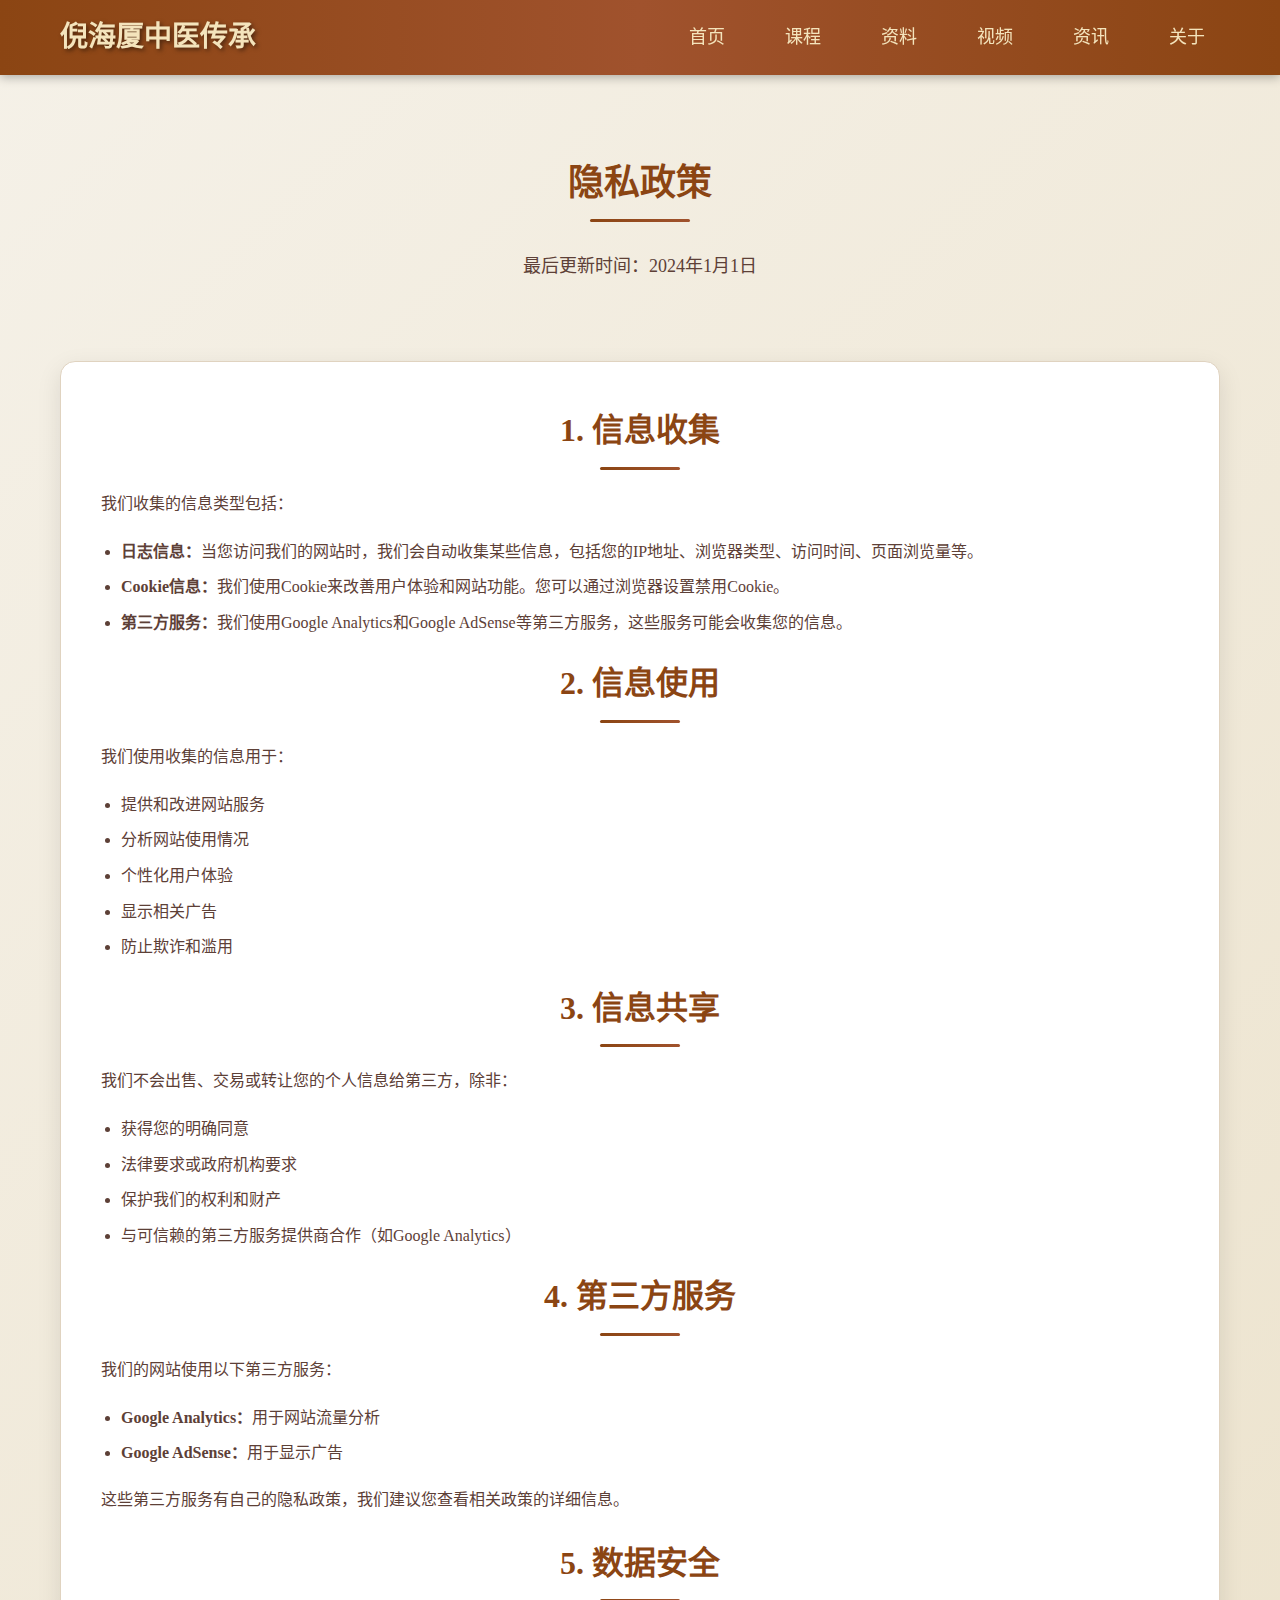
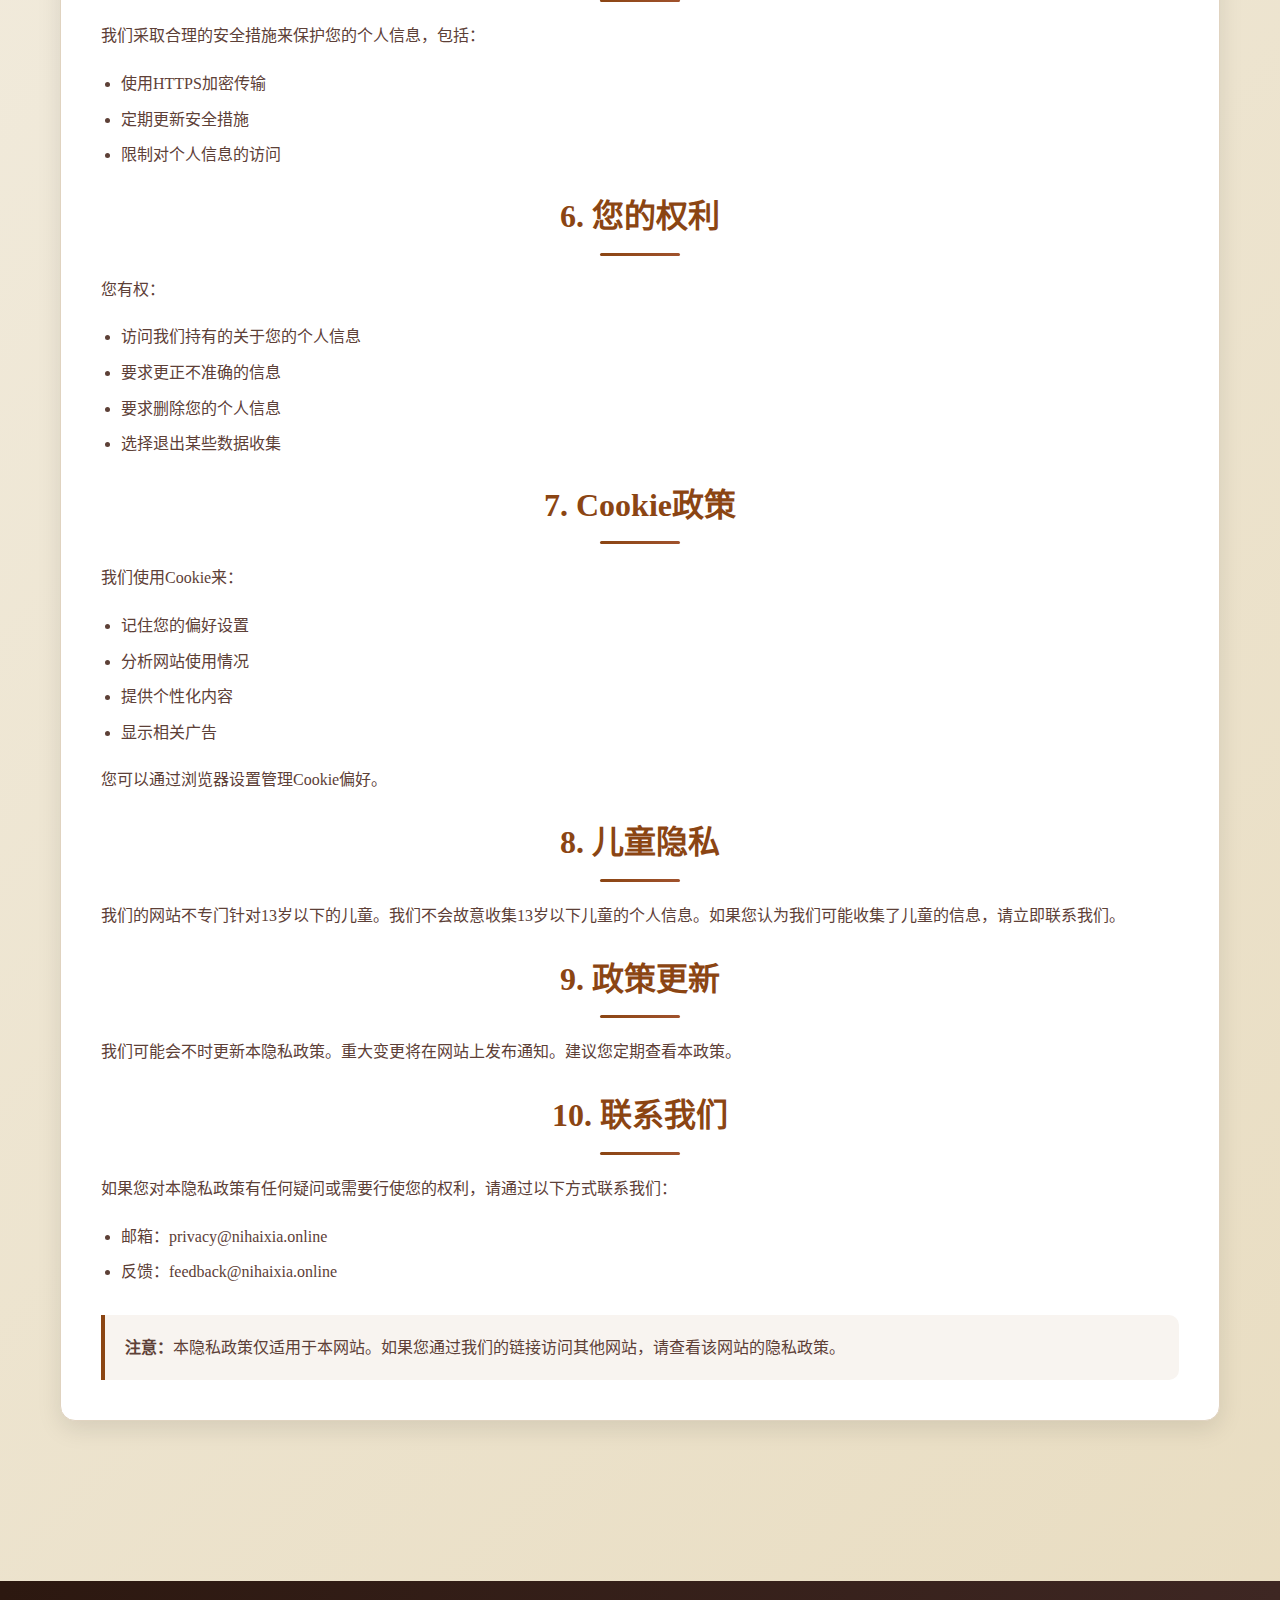
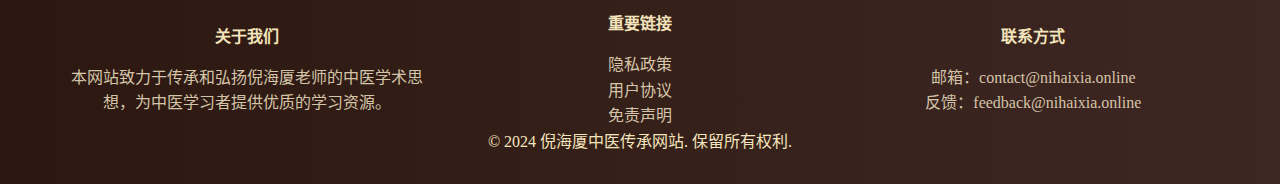
<file: privacy.html>
<!DOCTYPE html>
<html lang="zh-CN">
<head>
    <meta charset="UTF-8">
    <meta name="viewport" content="width=device-width, initial-scale=1.0">
    <title>隐私政策 - 倪海厦中医传承网站</title>
    <meta name="description" content="倪海厦中医传承网站的隐私政策，说明我们如何收集、使用和保护您的个人信息。">
    <meta name="keywords" content="隐私政策,个人信息保护,倪海厦网站">
    <meta name="robots" content="noindex, nofollow">
    <link rel="stylesheet" href="style.css">
    <link rel="icon" href="images/favicon.ico" type="image/x-icon">
</head>
<body>
    <!-- 页眉 -->
    <header>
        <div class="container">
            <div class="header-content">
                <div class="logo">倪海厦中医传承</div>
                <nav>
                    <ul>
                        <li><a href="index.html">首页</a></li>
                        <li><a href="courses.html">课程</a></li>
                        <li><a href="resources.html">资料</a></li>
                        <li><a href="videos.html">视频</a></li>
                        <li><a href="news.html">资讯</a></li>
                        <li><a href="about.html">关于</a></li>
                    </ul>
                </nav>
            </div>
        </div>
    </header>

    <!-- 主要内容 -->
    <main>
        <div class="container">
            <!-- 页面标题 -->
            <section class="page-header fade-in-up">
                <h1 class="section-title">隐私政策</h1>
                <p class="page-description">最后更新时间：2024年1月1日</p>
            </section>

            <!-- 隐私政策内容 -->
            <section class="content-section">
                <div class="about-card fade-in-up">
                    <div class="about-content">
                        <h2>1. 信息收集</h2>
                        <p>我们收集的信息类型包括：</p>
                        <ul>
                            <li><strong>日志信息：</strong>当您访问我们的网站时，我们会自动收集某些信息，包括您的IP地址、浏览器类型、访问时间、页面浏览量等。</li>
                            <li><strong>Cookie信息：</strong>我们使用Cookie来改善用户体验和网站功能。您可以通过浏览器设置禁用Cookie。</li>
                            <li><strong>第三方服务：</strong>我们使用Google Analytics和Google AdSense等第三方服务，这些服务可能会收集您的信息。</li>
                        </ul>

                        <h2>2. 信息使用</h2>
                        <p>我们使用收集的信息用于：</p>
                        <ul>
                            <li>提供和改进网站服务</li>
                            <li>分析网站使用情况</li>
                            <li>个性化用户体验</li>
                            <li>显示相关广告</li>
                            <li>防止欺诈和滥用</li>
                        </ul>

                        <h2>3. 信息共享</h2>
                        <p>我们不会出售、交易或转让您的个人信息给第三方，除非：</p>
                        <ul>
                            <li>获得您的明确同意</li>
                            <li>法律要求或政府机构要求</li>
                            <li>保护我们的权利和财产</li>
                            <li>与可信赖的第三方服务提供商合作（如Google Analytics）</li>
                        </ul>

                        <h2>4. 第三方服务</h2>
                        <p>我们的网站使用以下第三方服务：</p>
                        <ul>
                            <li><strong>Google Analytics：</strong>用于网站流量分析</li>
                            <li><strong>Google AdSense：</strong>用于显示广告</li>
                        </ul>
                        <p>这些第三方服务有自己的隐私政策，我们建议您查看相关政策的详细信息。</p>

                        <h2>5. 数据安全</h2>
                        <p>我们采取合理的安全措施来保护您的个人信息，包括：</p>
                        <ul>
                            <li>使用HTTPS加密传输</li>
                            <li>定期更新安全措施</li>
                            <li>限制对个人信息的访问</li>
                        </ul>

                        <h2>6. 您的权利</h2>
                        <p>您有权：</p>
                        <ul>
                            <li>访问我们持有的关于您的个人信息</li>
                            <li>要求更正不准确的信息</li>
                            <li>要求删除您的个人信息</li>
                            <li>选择退出某些数据收集</li>
                        </ul>

                        <h2>7. Cookie政策</h2>
                        <p>我们使用Cookie来：</p>
                        <ul>
                            <li>记住您的偏好设置</li>
                            <li>分析网站使用情况</li>
                            <li>提供个性化内容</li>
                            <li>显示相关广告</li>
                        </ul>
                        <p>您可以通过浏览器设置管理Cookie偏好。</p>

                        <h2>8. 儿童隐私</h2>
                        <p>我们的网站不专门针对13岁以下的儿童。我们不会故意收集13岁以下儿童的个人信息。如果您认为我们可能收集了儿童的信息，请立即联系我们。</p>

                        <h2>9. 政策更新</h2>
                        <p>我们可能会不时更新本隐私政策。重大变更将在网站上发布通知。建议您定期查看本政策。</p>

                        <h2>10. 联系我们</h2>
                        <p>如果您对本隐私政策有任何疑问或需要行使您的权利，请通过以下方式联系我们：</p>
                        <ul>
                            <li>邮箱：privacy@nihaixia.online</li>
                            <li>反馈：feedback@nihaixia.online</li>
                        </ul>

                        <div class="policy-note">
                            <p><strong>注意：</strong>本隐私政策仅适用于本网站。如果您通过我们的链接访问其他网站，请查看该网站的隐私政策。</p>
                        </div>
                    </div>
                </div>
            </section>
        </div>
    </main>

    <!-- 页脚 -->
    <footer>
        <div class="container">
            <div class="footer-content">
                <div class="footer-section">
                    <h4>关于我们</h4>
                    <p>本网站致力于传承和弘扬倪海厦老师的中医学术思想，为中医学习者提供优质的学习资源。</p>
                </div>
                <div class="footer-section">
                    <h4>重要链接</h4>
                    <p><a href="privacy.html">隐私政策</a></p>
                    <p><a href="terms.html">用户协议</a></p>
                    <p><a href="disclaimer.html">免责声明</a></p>
                </div>
                <div class="footer-section">
                    <h4>联系方式</h4>
                    <p>邮箱：contact@nihaixia.online</p>
                    <p>反馈：feedback@nihaixia.online</p>
                </div>
            </div>
            <div class="footer-bottom">
                <p>&copy; 2024 倪海厦中医传承网站. 保留所有权利.</p>
            </div>
        </div>
    </footer>

    <!-- JavaScript -->
    <script src="main.js"></script>
</body>
</html>
</file>
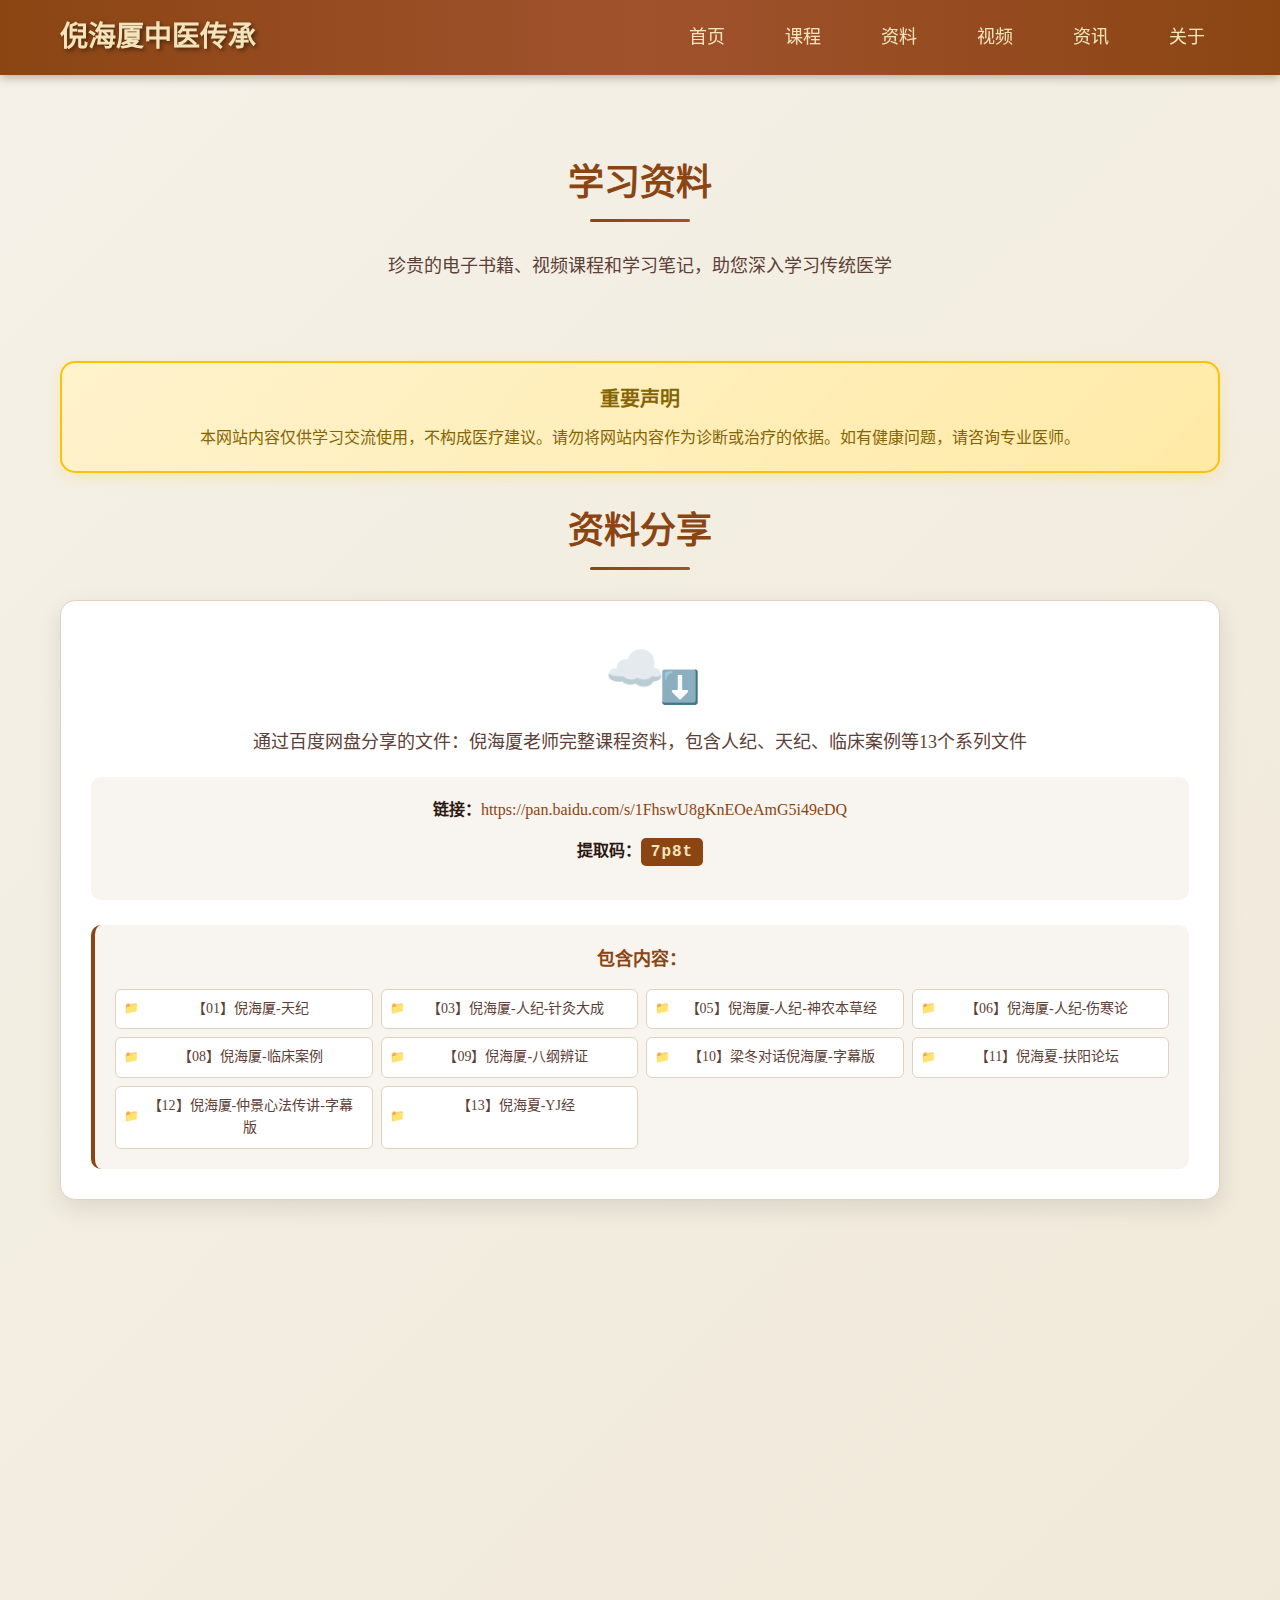
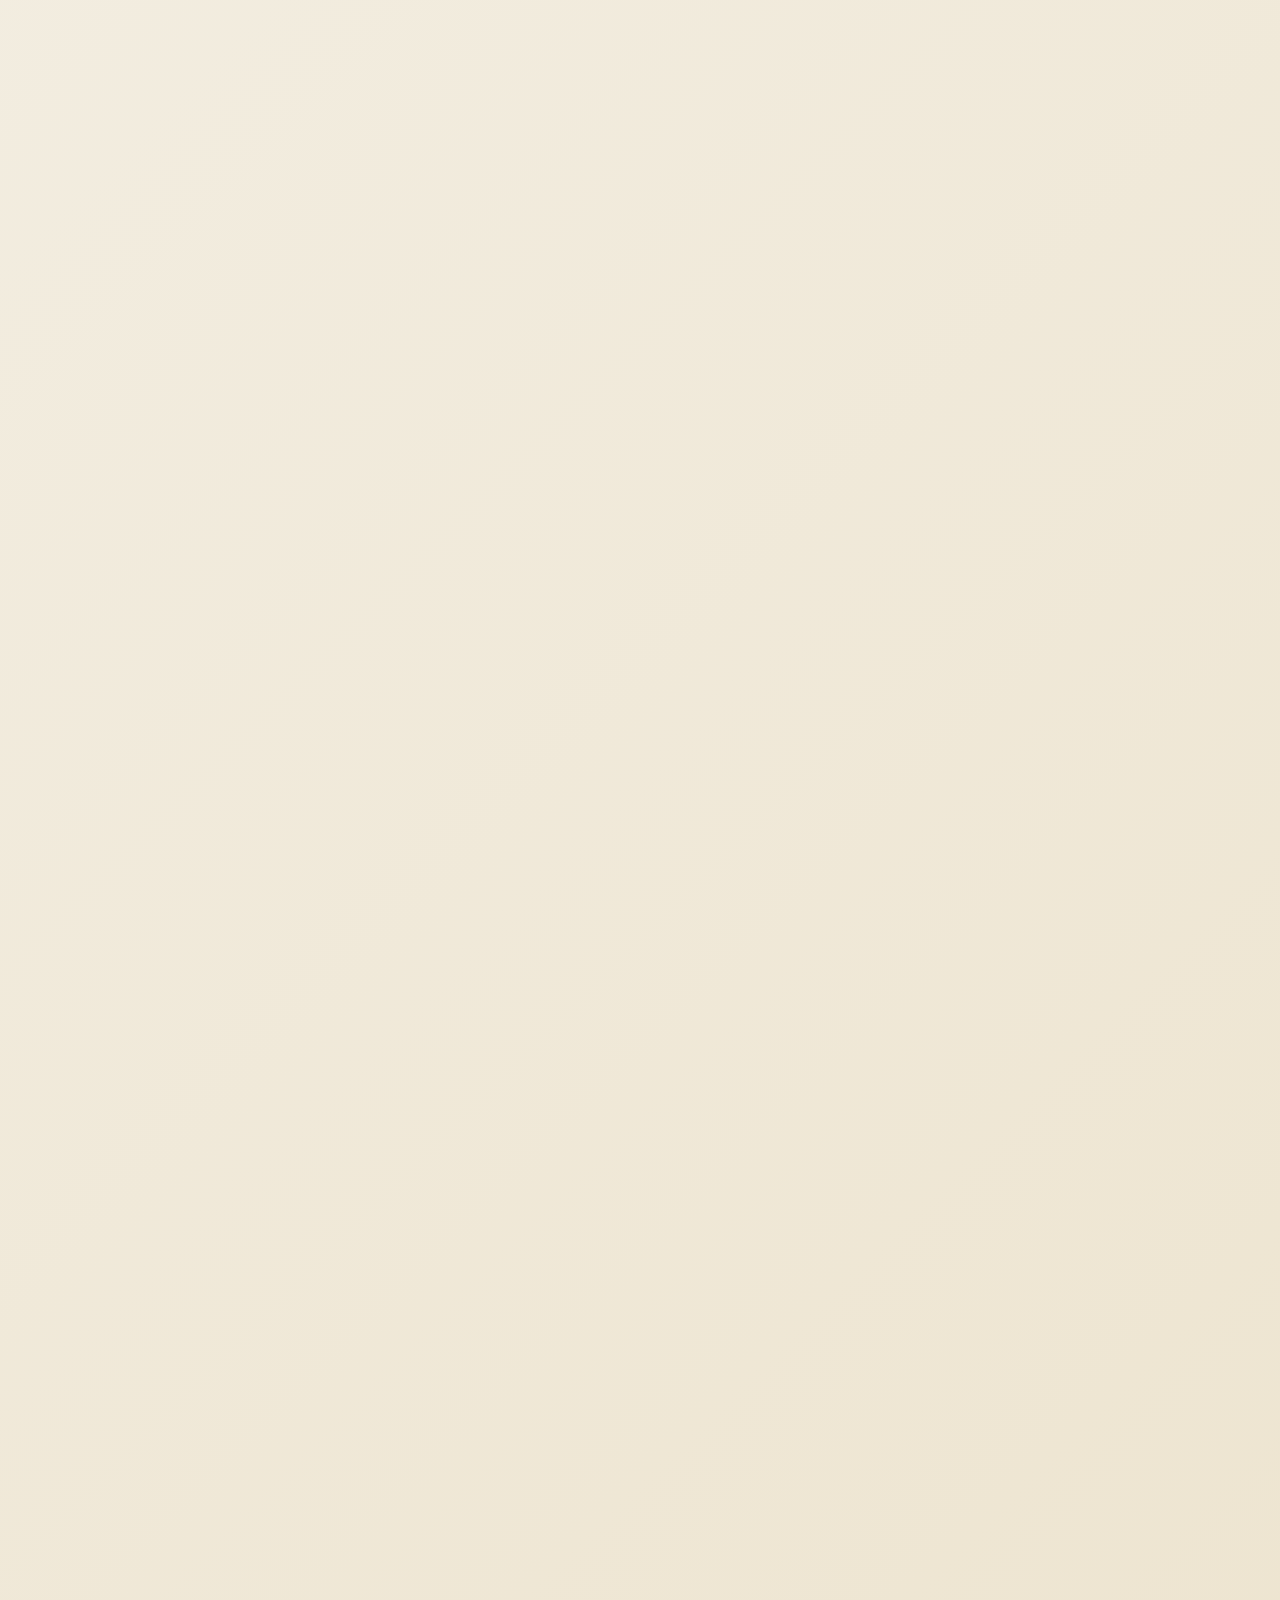
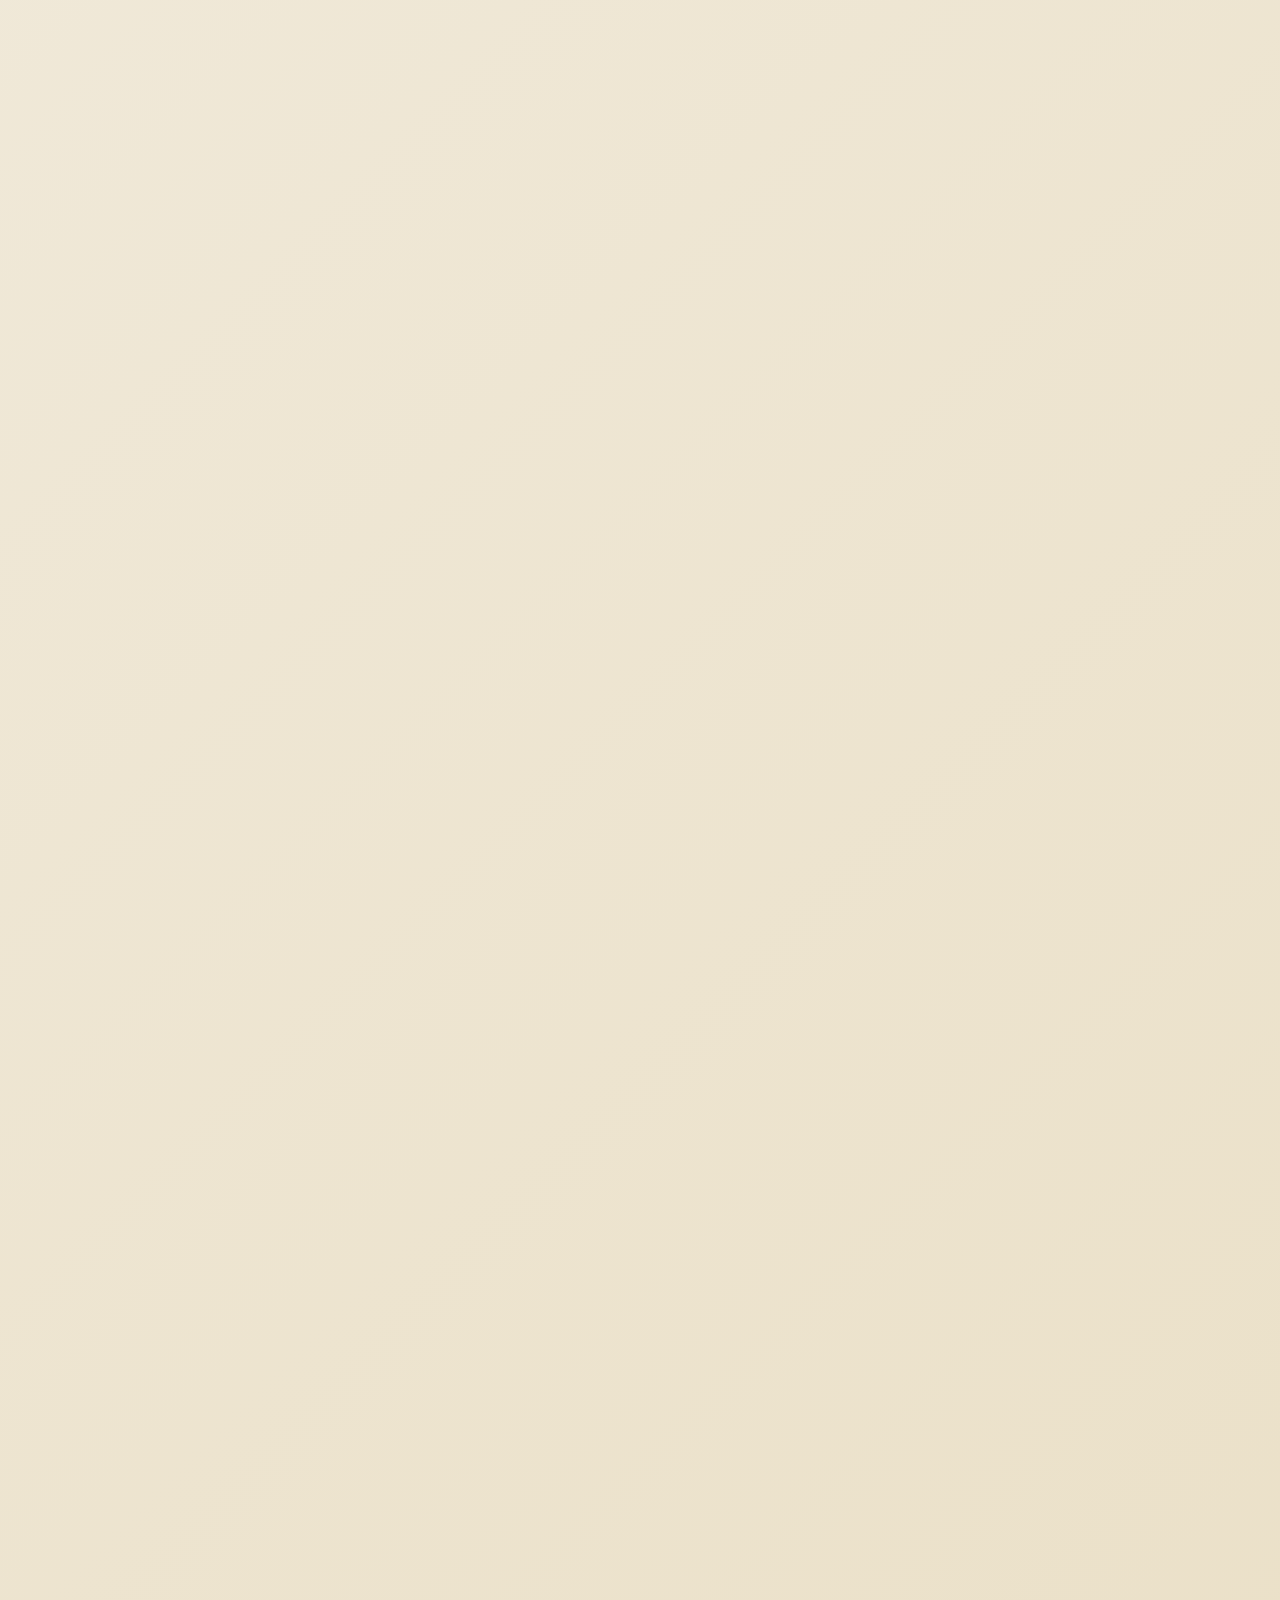
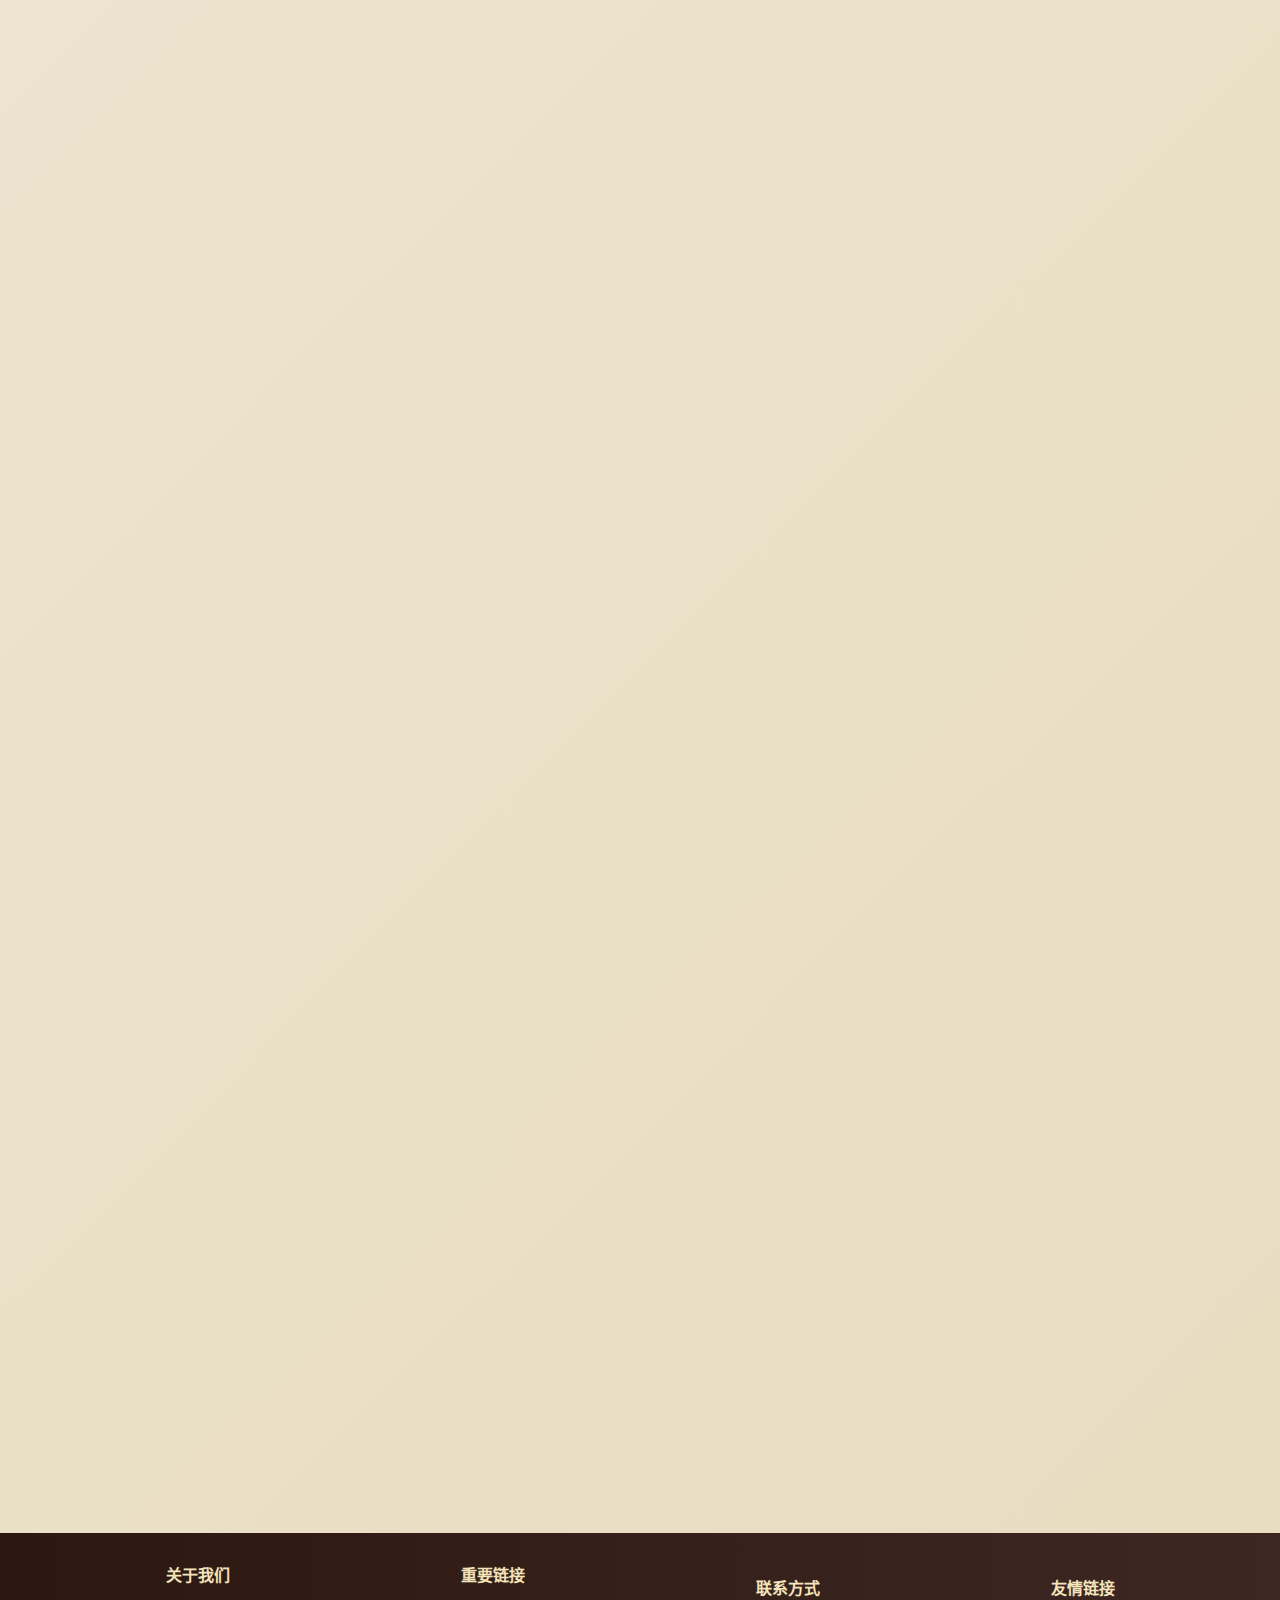
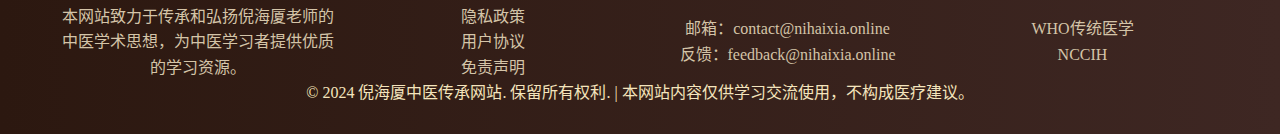
<file: resources.html>
<!DOCTYPE html>
<html lang="zh-CN">
<head>
    <meta charset="UTF-8">
    <meta name="viewport" content="width=device-width, initial-scale=1.0">
    <title>倪海厦资料 - 传统医学智慧分享平台</title>
    <meta name="description" content="倪海厦老师的学习资料，包括电子书、视频课程、学习笔记等珍贵资源。本网站内容仅供学习交流使用，不构成医疗建议。">
    <meta name="keywords" content="倪海厦资料,电子书,视频课程,学习笔记,中医资料,学习资源">
    <meta name="robots" content="index, follow">
    <meta name="author" content="倪海厦中医传承网站">
    <meta name="copyright" content="Copyright © 2024 倪海厦中医传承网站">
    <link rel="canonical" href="https://nihaixia.online/resources.html">
    <link rel="stylesheet" href="style.css">
    <link rel="icon" href="images/favicon.ico" type="image/x-icon">
</head>
<body>
    <!-- 页眉 -->
    <header>
        <div class="container">
            <div class="header-content">
                <div class="logo">倪海厦中医传承</div>
                <nav>
                    <ul>
                        <li><a href="index.html">首页</a></li>
                        <li><a href="courses.html">课程</a></li>
                        <li><a href="resources.html" class="active">资料</a></li>
                        <li><a href="videos.html">视频</a></li>
                        <li><a href="news.html">资讯</a></li>
                        <li><a href="about.html">关于</a></li>
                    </ul>
                </nav>
            </div>
        </div>
    </header>

    <!-- 主要内容 -->
    <main>
        <div class="container">
            <!-- 页面标题 -->
            <section class="page-header fade-in-up">
                <h1 class="section-title">学习资料</h1>
                <p class="page-description">珍贵的电子书籍、视频课程和学习笔记，助您深入学习传统医学</p>
            </section>

            <!-- 免责声明 -->
            <section class="disclaimer-section fade-in-up">
                <div class="disclaimer-content">
                    <h3>重要声明</h3>
                    <p>本网站内容仅供学习交流使用，不构成医疗建议。请勿将网站内容作为诊断或治疗的依据。如有健康问题，请咨询专业医师。</p>
                </div>
            </section>

            <!-- 百度网盘分享 -->
            <section class="content-section fade-in-up">
                <h2 class="section-title">资料分享</h2>
                <div class="baidu-share fade-in-up">
                    <div class="share-content">
                        <div class="share-icon">
                            <div class="cloud-icon">☁️</div>
                            <div class="download-icon">⬇️</div>
                        </div>
                        <p>通过百度网盘分享的文件：倪海厦老师完整课程资料，包含人纪、天纪、临床案例等13个系列文件</p>
                        <div class="share-links">
                            <p><strong>链接：</strong><a href="https://pan.baidu.com/s/1FhswU8gKnEOeAmG5i49eDQ" target="_blank">https://pan.baidu.com/s/1FhswU8gKnEOeAmG5i49eDQ</a></p>
                            <p><strong>提取码：</strong><span class="extract-code">7p8t</span></p>
                        </div>
                        <div class="file-preview">
                            <h4>包含内容：</h4>
                            <ul class="file-list">
                                <li>【01】倪海厦-天纪</li>
                                <li>【03】倪海厦-人纪-针灸大成</li>
                                <li>【05】倪海厦-人纪-神农本草经</li>
                                <li>【06】倪海厦-人纪-伤寒论</li>
                                <li>【08】倪海厦-临床案例</li>
                                <li>【09】倪海厦-八纲辨证</li>
                                <li>【10】梁冬对话倪海厦-字幕版</li>
                                <li>【11】倪海夏-扶阳论坛</li>
                                <li>【12】倪海厦-仲景心法传讲-字幕版</li>
                                <li>【13】倪海夏-YJ经</li>
                            </ul>
                        </div>
                    </div>
                </div>
            </section>

            <!-- 资料分类导航 -->
            <section class="resource-nav fade-in-up">
                <div class="nav-tabs">
                    <button class="nav-tab active" data-category="all">全部资料</button>
                    <button class="nav-tab" data-category="books">电子书籍</button>
                    <button class="nav-tab" data-category="videos">视频课程</button>
                    <button class="nav-tab" data-category="notes">学习笔记</button>
                    <button class="nav-tab" data-category="articles">文章资料</button>
                </div>
            </section>

            <!-- 资料列表 -->
            <section class="resources-section">
                <!-- 人纪系列 -->
                <div class="resource-item fade-in-up" data-category="books" id="books">
                    <div class="resource-header">
                        <h2>人纪系列著作</h2>
                        <span class="resource-tag">电子书籍</span>
                    </div>
                    <div class="resource-content">
                        <div class="resource-info">
                            <p>《人纪》是倪海厦老师的经典著作系列，包括《人纪·针灸篇》、《人纪·神农本草经篇》、《人纪·黄帝内经篇》、《人纪·伤寒论篇》、《人纪·金匮要略篇》等，是学习中医的重要参考资料。</p>
                            <div class="resource-details">
                                <div class="detail-item">
                                    <strong>文件格式：</strong>PDF
                                </div>
                                <div class="detail-item">
                                    <strong>文件大小：</strong>约500MB
                                </div>
                                <div class="detail-item">
                                    <strong>更新时间：</strong>2024年1月
                                </div>
                            </div>
                        </div>
                        <div class="resource-list">
                            <h3>包含内容</h3>
                            <ul>
                                <li>人纪·针灸篇（完整版）</li>
                                <li>人纪·神农本草经篇（完整版）</li>
                                <li>人纪·黄帝内经篇（完整版）</li>
                                <li>人纪·伤寒论篇（完整版）</li>
                                <li>人纪·金匮要略篇（完整版）</li>
                            </ul>
                        </div>
                    </div>
                    <div class="resource-actions">
                        <a href="#" class="btn">下载资料</a>
                        <a href="#" class="btn btn-outline">在线预览</a>
                    </div>
                </div>

                <!-- 天纪系列 -->
                <div class="resource-item fade-in-up" data-category="books">
                    <div class="resource-header">
                        <h2>天纪系列著作</h2>
                        <span class="resource-tag">电子书籍</span>
                    </div>
                    <div class="resource-content">
                        <div class="resource-info">
                            <p>《天纪》是倪海厦老师关于易经、风水、命理等方面的著作，体现了倪海厦老师对中华传统文化的深刻理解和独特见解。</p>
                            <div class="resource-details">
                                <div class="detail-item">
                                    <strong>文件格式：</strong>PDF
                                </div>
                                <div class="detail-item">
                                    <strong>文件大小：</strong>约300MB
                                </div>
                                <div class="detail-item">
                                    <strong>更新时间：</strong>2024年1月
                                </div>
                            </div>
                        </div>
                        <div class="resource-list">
                            <h3>包含内容</h3>
                            <ul>
                                <li>天纪·易经篇</li>
                                <li>天纪·风水篇</li>
                                <li>天纪·命理篇</li>
                                <li>天纪·紫微斗数篇</li>
                            </ul>
                        </div>
                    </div>
                    <div class="resource-actions">
                        <a href="#" class="btn">下载资料</a>
                        <a href="#" class="btn btn-outline">在线预览</a>
                    </div>
                </div>

                <!-- 伤寒论视频课程 -->
                <div class="resource-item fade-in-up" data-category="videos" id="videos">
                    <div class="resource-header">
                        <h2>伤寒论视频课程</h2>
                        <span class="resource-tag">视频课程</span>
                    </div>
                    <div class="resource-content">
                        <div class="resource-info">
                            <p>倪海厦老师亲自讲授的《伤寒论》视频课程，共120课时，高清画质，完整记录倪海厦老师的授课过程，是学习伤寒论的最佳资源。</p>
                            <div class="resource-details">
                                <div class="detail-item">
                                    <strong>视频格式：</strong>MP4
                                </div>
                                <div class="detail-item">
                                    <strong>总时长：</strong>120课时
                                </div>
                                <div class="detail-item">
                                    <strong>分辨率：</strong>1080P
                                </div>
                            </div>
                        </div>
                        <div class="resource-list">
                            <h3>课程内容</h3>
                            <ul>
                                <li>太阳病篇（30课时）</li>
                                <li>阳明病篇（30课时）</li>
                                <li>少阳病篇（20课时）</li>
                                <li>太阴病篇（15课时）</li>
                                <li>少阴病篇（15课时）</li>
                                <li>厥阴病篇（10课时）</li>
                            </ul>
                        </div>
                    </div>
                    <div class="resource-actions">
                        <a href="#" class="btn">观看课程</a>
                        <a href="#" class="btn btn-outline">课程目录</a>
                    </div>
                </div>

                <!-- 金匮要略视频课程 -->
                <div class="resource-item fade-in-up" data-category="videos">
                    <div class="resource-header">
                        <h2>金匮要略视频课程</h2>
                        <span class="resource-tag">视频课程</span>
                    </div>
                    <div class="resource-content">
                        <div class="resource-info">
                            <p>倪海厦老师详细讲解《金匮要略》的100课时视频课程，结合临床案例，深入浅出地讲解杂病的辨证论治方法。</p>
                            <div class="resource-details">
                                <div class="detail-item">
                                    <strong>视频格式：</strong>MP4
                                </div>
                                <div class="detail-item">
                                    <strong>总时长：</strong>100课时
                                </div>
                                <div class="detail-item">
                                    <strong>分辨率：</strong>1080P
                                </div>
                            </div>
                        </div>
                        <div class="resource-list">
                            <h3>课程内容</h3>
                            <ul>
                                <li>脏腑经络先后病脉证（15课时）</li>
                                <li>痉湿暍病脉证治（15课时）</li>
                                <li>百合狐惑阴阳毒病脉证治（15课时）</li>
                                <li>疟病脉证并治（15课时）</li>
                                <li>中风历节病脉证并治（20课时）</li>
                                <li>血痹虚劳病脉证并治（20课时）</li>
                            </ul>
                        </div>
                    </div>
                    <div class="resource-actions">
                        <a href="#" class="btn">观看课程</a>
                        <a href="#" class="btn btn-outline">课程目录</a>
                    </div>
                </div>

                <!-- 学习笔记 -->
                <div class="resource-item fade-in-up" data-category="notes" id="notes">
                    <div class="resource-header">
                        <h2>学习笔记整理</h2>
                        <span class="resource-tag">学习笔记</span>
                    </div>
                    <div class="resource-content">
                        <div class="resource-info">
                            <p>根据倪海厦老师课程内容整理的学习笔记，包括重点摘要、知识框架、临床要点等，帮助学习者更好地理解和记忆课程内容。</p>
                            <div class="resource-details">
                                <div class="detail-item">
                                    <strong>文件格式：</strong>PDF/Word
                                </div>
                                <div class="detail-item">
                                    <strong>文件大小：</strong>约200MB
                                </div>
                                <div class="detail-item">
                                    <strong>更新时间：</strong>2024年2月
                                </div>
                            </div>
                        </div>
                        <div class="resource-list">
                            <h3>笔记内容</h3>
                            <ul>
                                <li>伤寒论学习笔记</li>
                                <li>金匮要略学习笔记</li>
                                <li>黄帝内经学习笔记</li>
                                <li>针灸学习笔记</li>
                                <li>中药学学习笔记</li>
                                <li>临床医案笔记</li>
                            </ul>
                        </div>
                    </div>
                    <div class="resource-actions">
                        <a href="#" class="btn">下载笔记</a>
                        <a href="#" class="btn btn-outline">在线查看</a>
                    </div>
                </div>

                <!-- 临床医案集 -->
                <div class="resource-item fade-in-up" data-category="articles">
                    <div class="resource-header">
                        <h2>临床医案集</h2>
                        <span class="resource-tag">文章资料</span>
                    </div>
                    <div class="resource-content">
                        <div class="resource-info">
                            <p>收集整理倪海厦老师的临床医案，包括内科、妇科、儿科、外科等各科疾病的诊疗案例，展示倪海厦老师的辨证论治思路和用药特色。</p>
                            <div class="resource-details">
                                <div class="detail-item">
                                    <strong>文件格式：</strong>PDF
                                </div>
                                <div class="detail-item">
                                    <strong>案例数量：</strong>500+例
                                </div>
                                <div class="detail-item">
                                    <strong>更新时间：</strong>2024年1月
                                </div>
                            </div>
                        </div>
                        <div class="resource-list">
                            <h3>医案分类</h3>
                            <ul>
                                <li>内科医案（200例）</li>
                                <li>妇科医案（150例）</li>
                                <li>儿科医案（100例）</li>
                                <li>外科医案（50例）</li>
                            </ul>
                        </div>
                    </div>
                    <div class="resource-actions">
                        <a href="#" class="btn">下载医案</a>
                        <a href="#" class="btn btn-outline">在线阅读</a>
                    </div>
                </div>

                <!-- 中药方剂集 -->
                <div class="resource-item fade-in-up" data-category="articles">
                    <div class="resource-header">
                        <h2>中药方剂集</h2>
                        <span class="resource-tag">文章资料</span>
                    </div>
                    <div class="resource-content">
                        <div class="resource-info">
                            <p>倪海厦老师常用的中药方剂集，包括经方、时方、验方等，详细说明方剂的组成、功效、适应症和使用方法。</p>
                            <div class="resource-details">
                                <div class="detail-item">
                                    <strong>文件格式：</strong>PDF
                                </div>
                                <div class="detail-item">
                                    <strong>方剂数量：</strong>300+个
                                </div>
                                <div class="detail-item">
                                    <strong>更新时间：</strong>2024年1月
                                </div>
                            </div>
                        </div>
                        <div class="resource-list">
                            <h3>方剂分类</h3>
                            <ul>
                                <li>解表剂（50个）</li>
                                <li>清热剂（60个）</li>
                                <li>补益剂（80个）</li>
                                <li>理气剂（40个）</li>
                                <li>活血化瘀剂（70个）</li>
                            </ul>
                        </div>
                    </div>
                    <div class="resource-actions">
                        <a href="#" class="btn">下载方剂</a>
                        <a href="#" class="btn btn-outline">在线查看</a>
                    </div>
                </div>

                <!-- 倪海厦相关文章 -->
                <div class="resource-item fade-in-up" data-category="articles">
                    <div class="resource-header">
                        <h2>倪海厦相关文章</h2>
                        <span class="resource-tag">文章资料</span>
                    </div>
                    <div class="resource-content">
                        <div class="resource-info">
                            <p>关于倪海厦老师的详细介绍、生平事迹、学术思想等文章资料，帮助学习者更好地了解倪海厦老师。</p>
                            <div class="resource-details">
                                <div class="detail-item">
                                    <strong>文章数量：</strong>5篇
                                </div>
                                <div class="detail-item">
                                    <strong>内容类型：</strong>人物传记、深度分析
                                </div>
                                <div class="detail-item">
                                    <strong>更新时间：</strong>2024年1月
                                </div>
                            </div>
                        </div>
                        <div class="resource-list">
                            <h3>文章列表</h3>
                            <ul>
                                <li><a href="articles/ni-haixia-profile.html">倪海厦简介</a></li>
                                <li><a href="articles/ni-haixia-death-prediction.html">倪海厦之死四种传说皆不准，他预测到死亡时间却躲不过的原因是它</a></li>
                                <li><a href="articles/ni-haixia-genius.html">中医鬼才倪海厦：59岁病死？弟弟解密死因</a></li>
                                <li><a href="articles/ni-haixia-disciples.html">倪海厦徒弟名单</a></li>
                                <li><a href="articles/ni-haixia-official-website.html">倪海厦官方网站</a></li>
                            </ul>
                        </div>
                    </div>
                    <div class="resource-actions">
                        <a href="articles/ni-haixia-profile.html" class="btn">阅读文章</a>
                        <a href="#" class="btn btn-outline">文章目录</a>
                    </div>
                </div>
            </section>

            <!-- 下载说明 -->
            <section class="download-info fade-in-up">
                <div class="info-card">
                    <h3>下载说明</h3>
                    <div class="info-content">
                        <div class="info-item">
                            <h4>📖 电子书籍</h4>
                            <p>所有电子书籍均为PDF格式，支持电脑、平板、手机等多种设备阅读。建议使用Adobe Reader或福昕阅读器打开。</p>
                        </div>
                        <div class="info-item">
                            <h4>🎥 视频课程</h4>
                            <p>视频课程支持在线观看和下载，建议使用稳定的网络环境观看。下载后可使用VLC、PotPlayer等播放器播放。</p>
                        </div>
                        <div class="info-item">
                            <h4>📝 学习笔记</h4>
                            <p>学习笔记提供PDF和Word两种格式，可根据个人需要选择。Word格式便于编辑和添加个人笔记。</p>
                        </div>
                        <div class="info-item">
                            <h4>📋 文章资料</h4>
                            <p>文章资料均为PDF格式，内容经过精心整理和校对，确保准确性和可读性。</p>
                        </div>
                    </div>
                </div>
            </section>
        </div>
    </main>

    <!-- 页脚 -->
    <footer>
        <div class="container">
            <div class="footer-content">
                <div class="footer-section">
                    <h4>关于我们</h4>
                    <p>本网站致力于传承和弘扬倪海厦老师的中医学术思想，为中医学习者提供优质的学习资源。</p>
                </div>
                <div class="footer-section">
                    <h4>重要链接</h4>
                    <p><a href="privacy.html">隐私政策</a></p>
                    <p><a href="terms.html">用户协议</a></p>
                    <p><a href="disclaimer.html">免责声明</a></p>
                </div>
                <div class="footer-section">
                    <h4>联系方式</h4>
                    <p>邮箱：contact@nihaixia.online</p>
                    <p>反馈：feedback@nihaixia.online</p>
                </div>
                <div class="footer-section">
                    <h4>友情链接</h4>
                    <p><a href="https://www.who.int/health-topics/traditional-complementary-and-integrative-medicine" target="_blank" rel="noopener">WHO传统医学</a></p>
                    <p><a href="https://www.nccih.nih.gov/" target="_blank" rel="noopener">NCCIH</a></p>
                </div>
            </div>
            <div class="footer-bottom">
                <p>&copy; 2024 倪海厦中医传承网站. 保留所有权利. | 本网站内容仅供学习交流使用，不构成医疗建议。</p>
            </div>
        </div>
    </footer>

    <!-- JavaScript -->
    <script src="main.js"></script>
    <script>
        // 资料分类筛选功能
        document.addEventListener('DOMContentLoaded', function() {
            const navTabs = document.querySelectorAll('.nav-tab');
            const resourceItems = document.querySelectorAll('.resource-item');

            navTabs.forEach(tab => {
                tab.addEventListener('click', function() {
                    // 移除所有active类
                    navTabs.forEach(t => t.classList.remove('active'));
                    // 添加当前active类
                    this.classList.add('active');

                    const category = this.getAttribute('data-category');
                    
                    resourceItems.forEach(item => {
                        if (category === 'all' || item.getAttribute('data-category') === category) {
                            item.style.display = 'block';
                            item.classList.add('fade-in-up');
                        } else {
                            item.style.display = 'none';
                        }
                    });
                });
            });
        });
    </script>
</body>
</html>
</file>
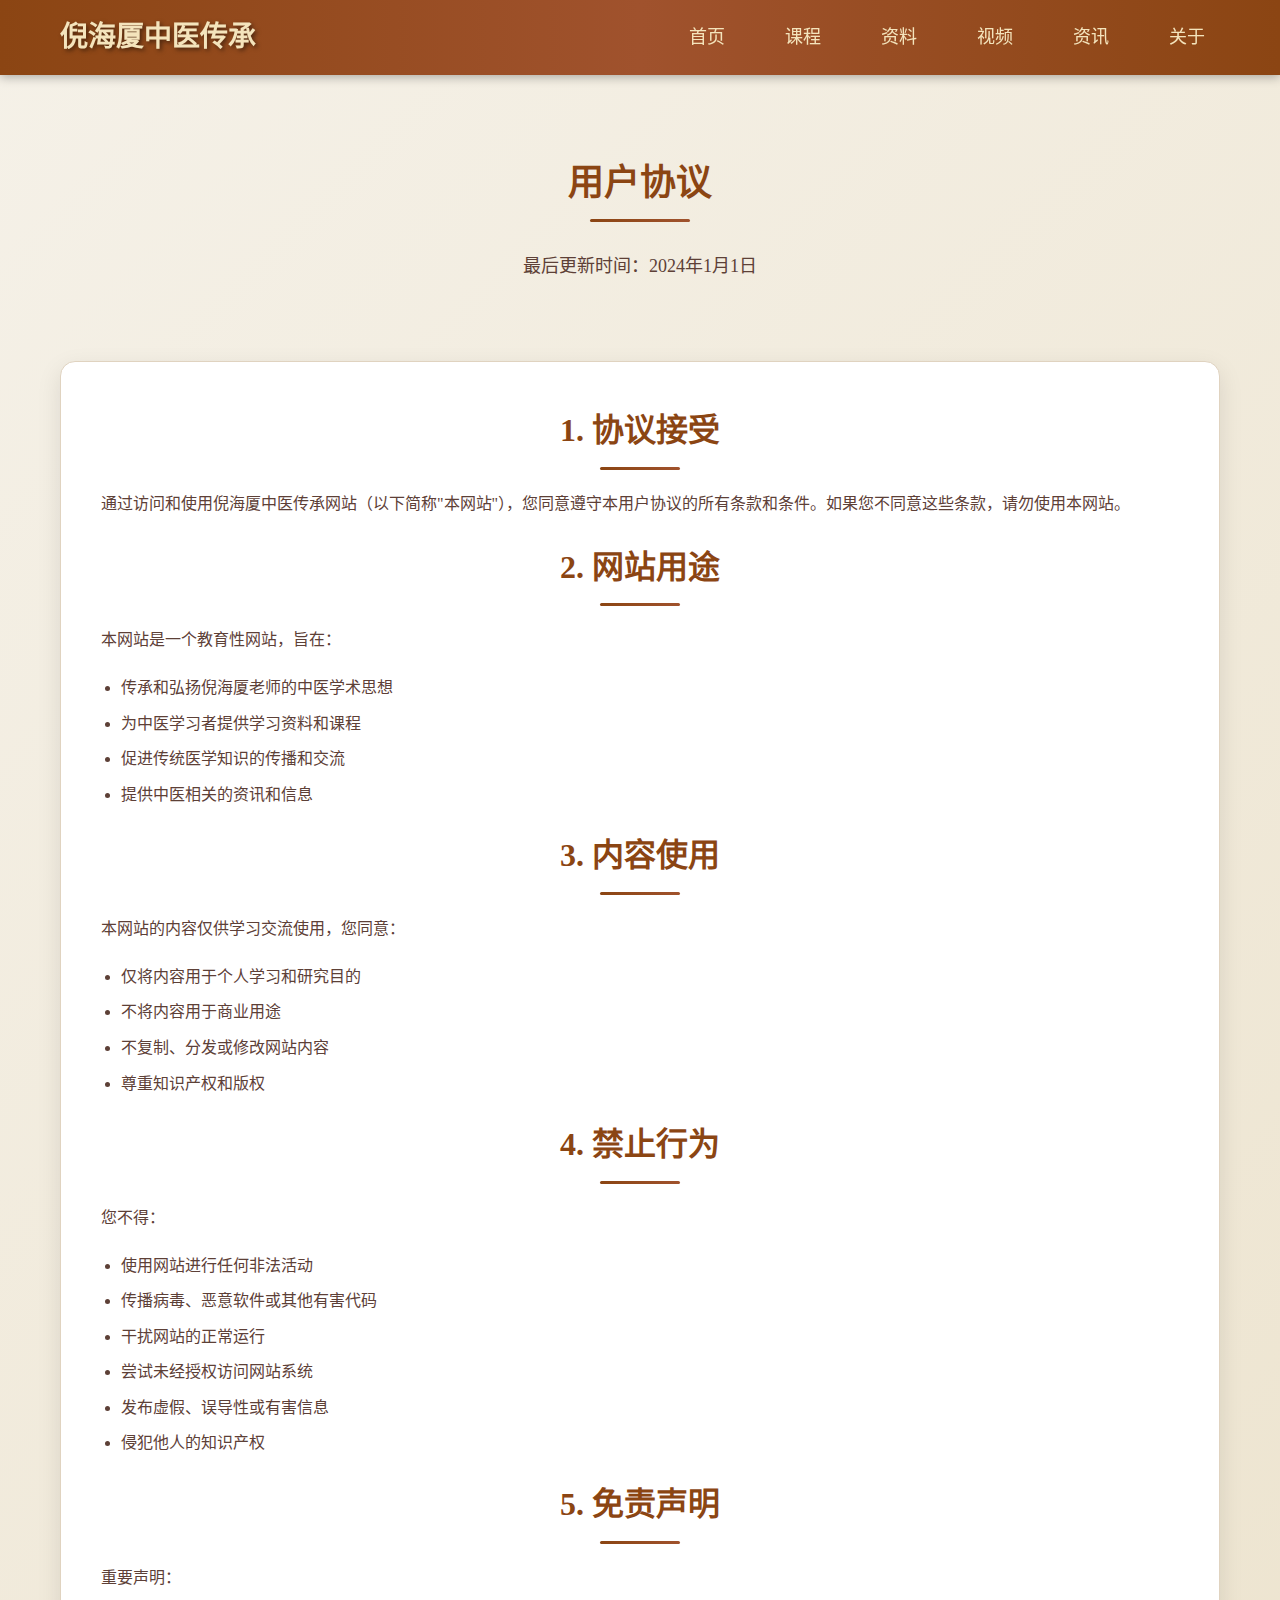
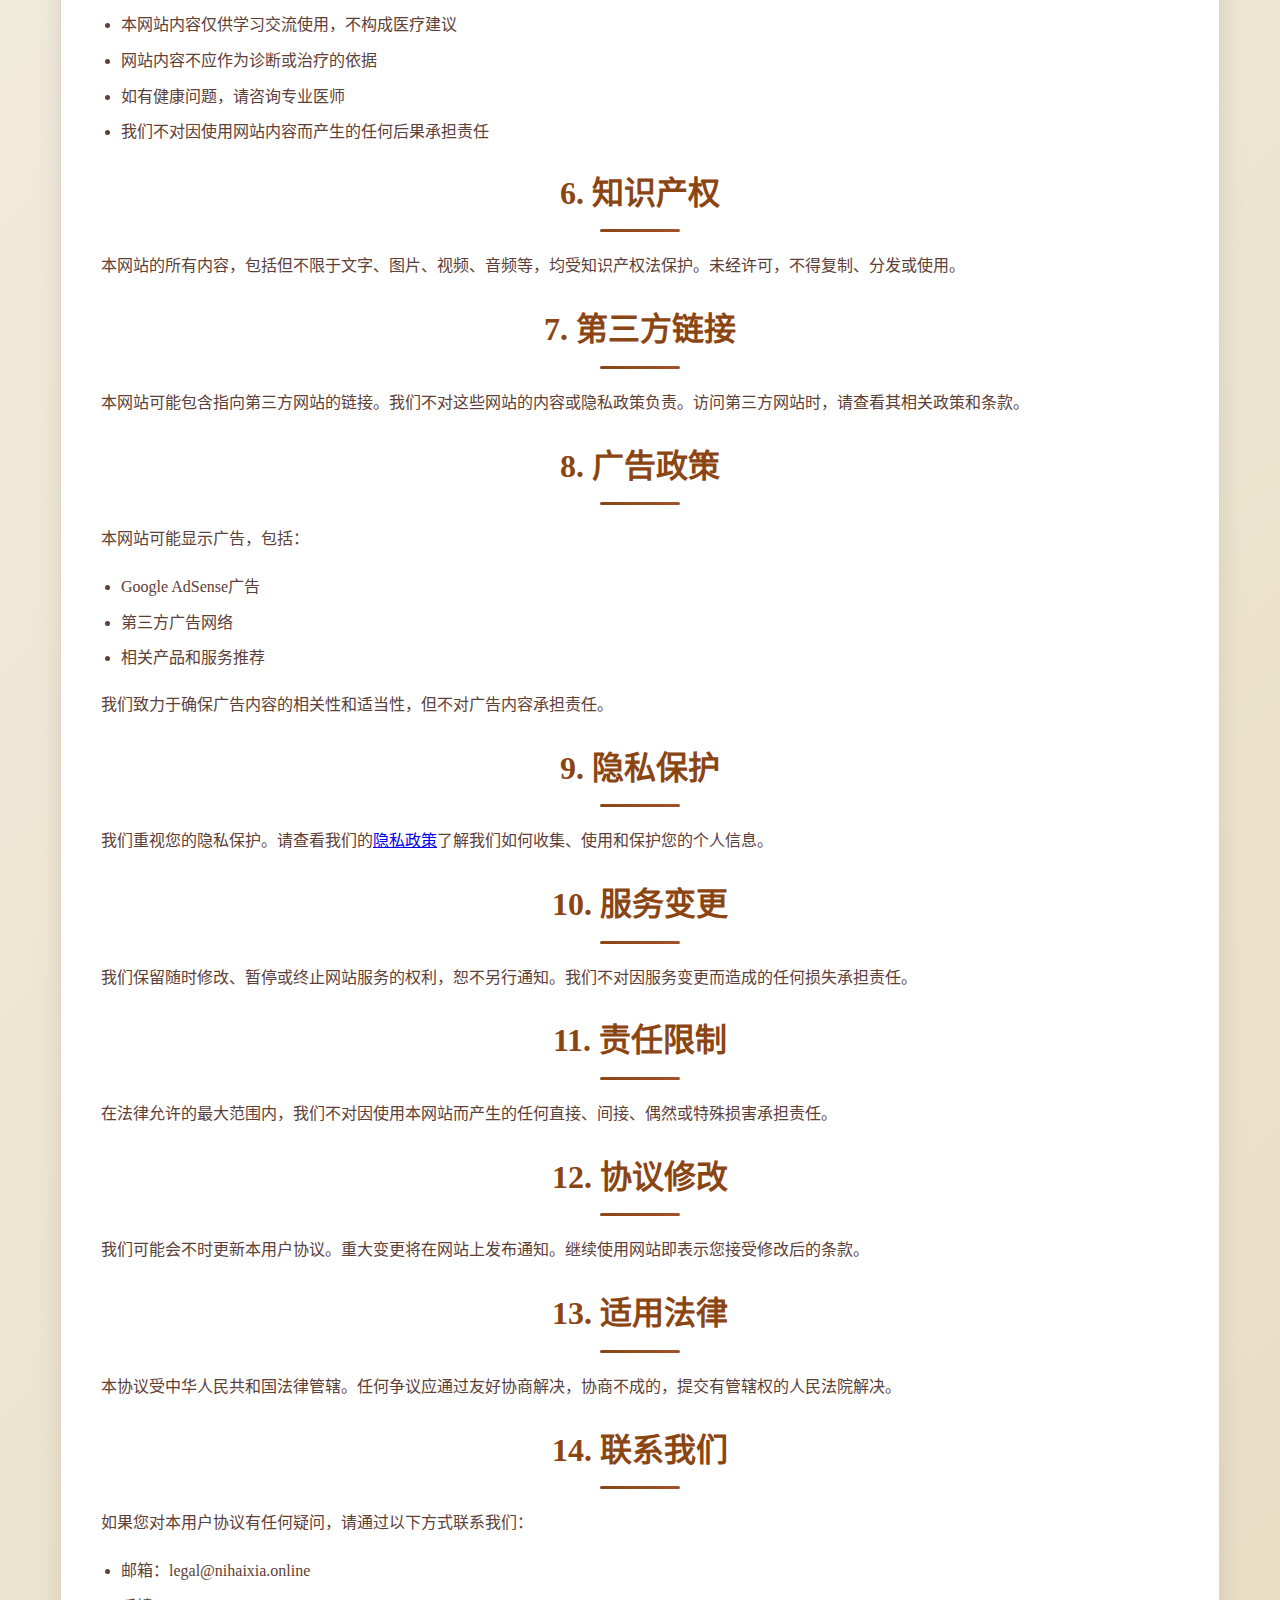
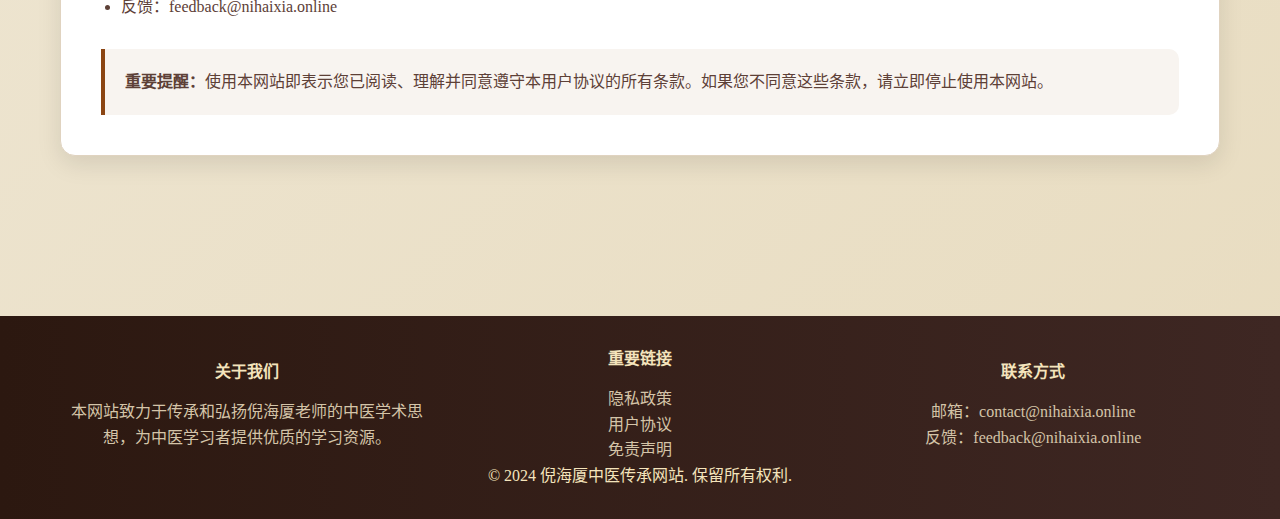
<file: terms.html>
<!DOCTYPE html>
<html lang="zh-CN">
<head>
    <meta charset="UTF-8">
    <meta name="viewport" content="width=device-width, initial-scale=1.0">
    <title>用户协议 - 倪海厦中医传承网站</title>
    <meta name="description" content="倪海厦中医传承网站的用户协议，说明网站使用条款和条件。">
    <meta name="keywords" content="用户协议,使用条款,倪海厦网站">
    <meta name="robots" content="noindex, nofollow">
    <link rel="stylesheet" href="style.css">
    <link rel="icon" href="images/favicon.ico" type="image/x-icon">
</head>
<body>
    <!-- 页眉 -->
    <header>
        <div class="container">
            <div class="header-content">
                <div class="logo">倪海厦中医传承</div>
                <nav>
                    <ul>
                        <li><a href="index.html">首页</a></li>
                        <li><a href="courses.html">课程</a></li>
                        <li><a href="resources.html">资料</a></li>
                        <li><a href="videos.html">视频</a></li>
                        <li><a href="news.html">资讯</a></li>
                        <li><a href="about.html">关于</a></li>
                    </ul>
                </nav>
            </div>
        </div>
    </header>

    <!-- 主要内容 -->
    <main>
        <div class="container">
            <!-- 页面标题 -->
            <section class="page-header fade-in-up">
                <h1 class="section-title">用户协议</h1>
                <p class="page-description">最后更新时间：2024年1月1日</p>
            </section>

            <!-- 用户协议内容 -->
            <section class="content-section">
                <div class="about-card fade-in-up">
                    <div class="about-content">
                        <h2>1. 协议接受</h2>
                        <p>通过访问和使用倪海厦中医传承网站（以下简称"本网站"），您同意遵守本用户协议的所有条款和条件。如果您不同意这些条款，请勿使用本网站。</p>

                        <h2>2. 网站用途</h2>
                        <p>本网站是一个教育性网站，旨在：</p>
                        <ul>
                            <li>传承和弘扬倪海厦老师的中医学术思想</li>
                            <li>为中医学习者提供学习资料和课程</li>
                            <li>促进传统医学知识的传播和交流</li>
                            <li>提供中医相关的资讯和信息</li>
                        </ul>

                        <h2>3. 内容使用</h2>
                        <p>本网站的内容仅供学习交流使用，您同意：</p>
                        <ul>
                            <li>仅将内容用于个人学习和研究目的</li>
                            <li>不将内容用于商业用途</li>
                            <li>不复制、分发或修改网站内容</li>
                            <li>尊重知识产权和版权</li>
                        </ul>

                        <h2>4. 禁止行为</h2>
                        <p>您不得：</p>
                        <ul>
                            <li>使用网站进行任何非法活动</li>
                            <li>传播病毒、恶意软件或其他有害代码</li>
                            <li>干扰网站的正常运行</li>
                            <li>尝试未经授权访问网站系统</li>
                            <li>发布虚假、误导性或有害信息</li>
                            <li>侵犯他人的知识产权</li>
                        </ul>

                        <h2>5. 免责声明</h2>
                        <p>重要声明：</p>
                        <ul>
                            <li>本网站内容仅供学习交流使用，不构成医疗建议</li>
                            <li>网站内容不应作为诊断或治疗的依据</li>
                            <li>如有健康问题，请咨询专业医师</li>
                            <li>我们不对因使用网站内容而产生的任何后果承担责任</li>
                        </ul>

                        <h2>6. 知识产权</h2>
                        <p>本网站的所有内容，包括但不限于文字、图片、视频、音频等，均受知识产权法保护。未经许可，不得复制、分发或使用。</p>

                        <h2>7. 第三方链接</h2>
                        <p>本网站可能包含指向第三方网站的链接。我们不对这些网站的内容或隐私政策负责。访问第三方网站时，请查看其相关政策和条款。</p>

                        <h2>8. 广告政策</h2>
                        <p>本网站可能显示广告，包括：</p>
                        <ul>
                            <li>Google AdSense广告</li>
                            <li>第三方广告网络</li>
                            <li>相关产品和服务推荐</li>
                        </ul>
                        <p>我们致力于确保广告内容的相关性和适当性，但不对广告内容承担责任。</p>

                        <h2>9. 隐私保护</h2>
                        <p>我们重视您的隐私保护。请查看我们的<a href="privacy.html">隐私政策</a>了解我们如何收集、使用和保护您的个人信息。</p>

                        <h2>10. 服务变更</h2>
                        <p>我们保留随时修改、暂停或终止网站服务的权利，恕不另行通知。我们不对因服务变更而造成的任何损失承担责任。</p>

                        <h2>11. 责任限制</h2>
                        <p>在法律允许的最大范围内，我们不对因使用本网站而产生的任何直接、间接、偶然或特殊损害承担责任。</p>

                        <h2>12. 协议修改</h2>
                        <p>我们可能会不时更新本用户协议。重大变更将在网站上发布通知。继续使用网站即表示您接受修改后的条款。</p>

                        <h2>13. 适用法律</h2>
                        <p>本协议受中华人民共和国法律管辖。任何争议应通过友好协商解决，协商不成的，提交有管辖权的人民法院解决。</p>

                        <h2>14. 联系我们</h2>
                        <p>如果您对本用户协议有任何疑问，请通过以下方式联系我们：</p>
                        <ul>
                            <li>邮箱：legal@nihaixia.online</li>
                            <li>反馈：feedback@nihaixia.online</li>
                        </ul>

                        <div class="policy-note">
                            <p><strong>重要提醒：</strong>使用本网站即表示您已阅读、理解并同意遵守本用户协议的所有条款。如果您不同意这些条款，请立即停止使用本网站。</p>
                        </div>
                    </div>
                </div>
            </section>
        </div>
    </main>

    <!-- 页脚 -->
    <footer>
        <div class="container">
            <div class="footer-content">
                <div class="footer-section">
                    <h4>关于我们</h4>
                    <p>本网站致力于传承和弘扬倪海厦老师的中医学术思想，为中医学习者提供优质的学习资源。</p>
                </div>
                <div class="footer-section">
                    <h4>重要链接</h4>
                    <p><a href="privacy.html">隐私政策</a></p>
                    <p><a href="terms.html">用户协议</a></p>
                    <p><a href="disclaimer.html">免责声明</a></p>
                </div>
                <div class="footer-section">
                    <h4>联系方式</h4>
                    <p>邮箱：contact@nihaixia.online</p>
                    <p>反馈：feedback@nihaixia.online</p>
                </div>
            </div>
            <div class="footer-bottom">
                <p>&copy; 2024 倪海厦中医传承网站. 保留所有权利.</p>
            </div>
        </div>
    </footer>

    <!-- JavaScript -->
    <script src="main.js"></script>
</body>
</html>
</file>
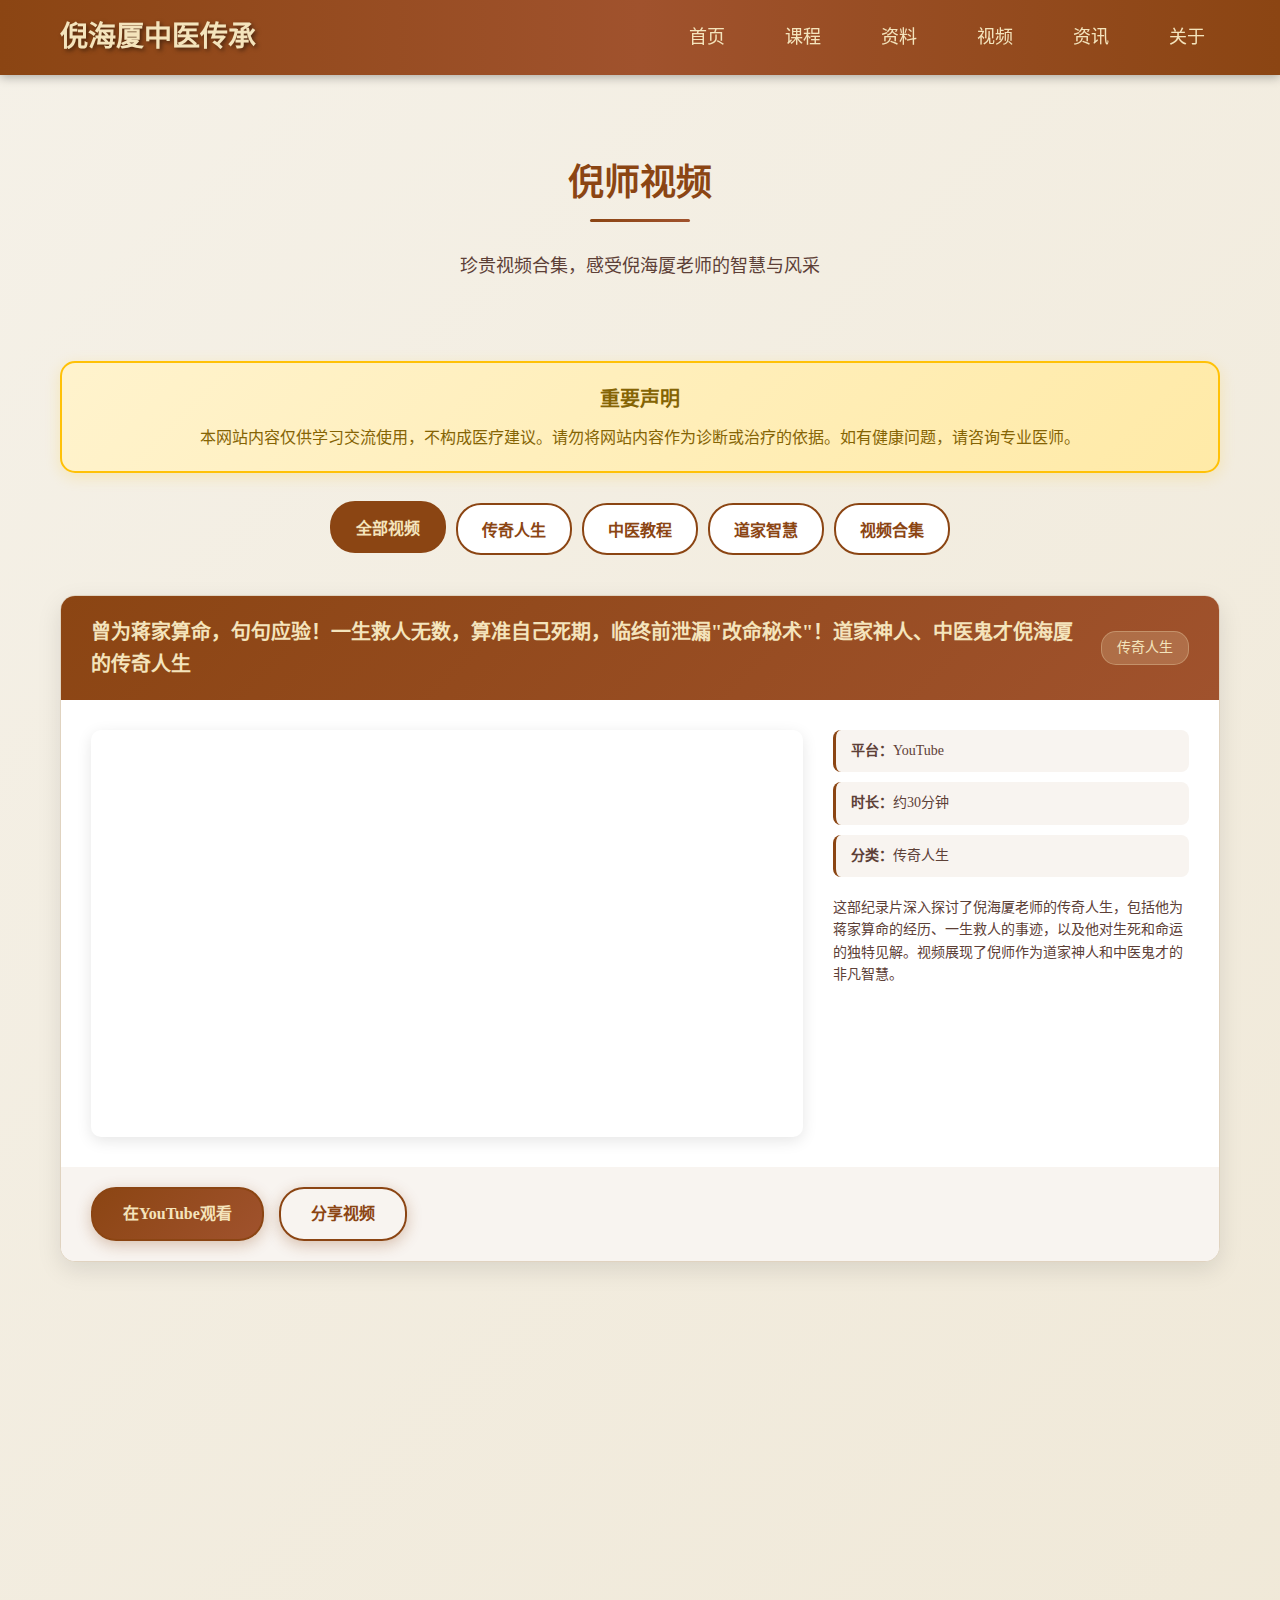
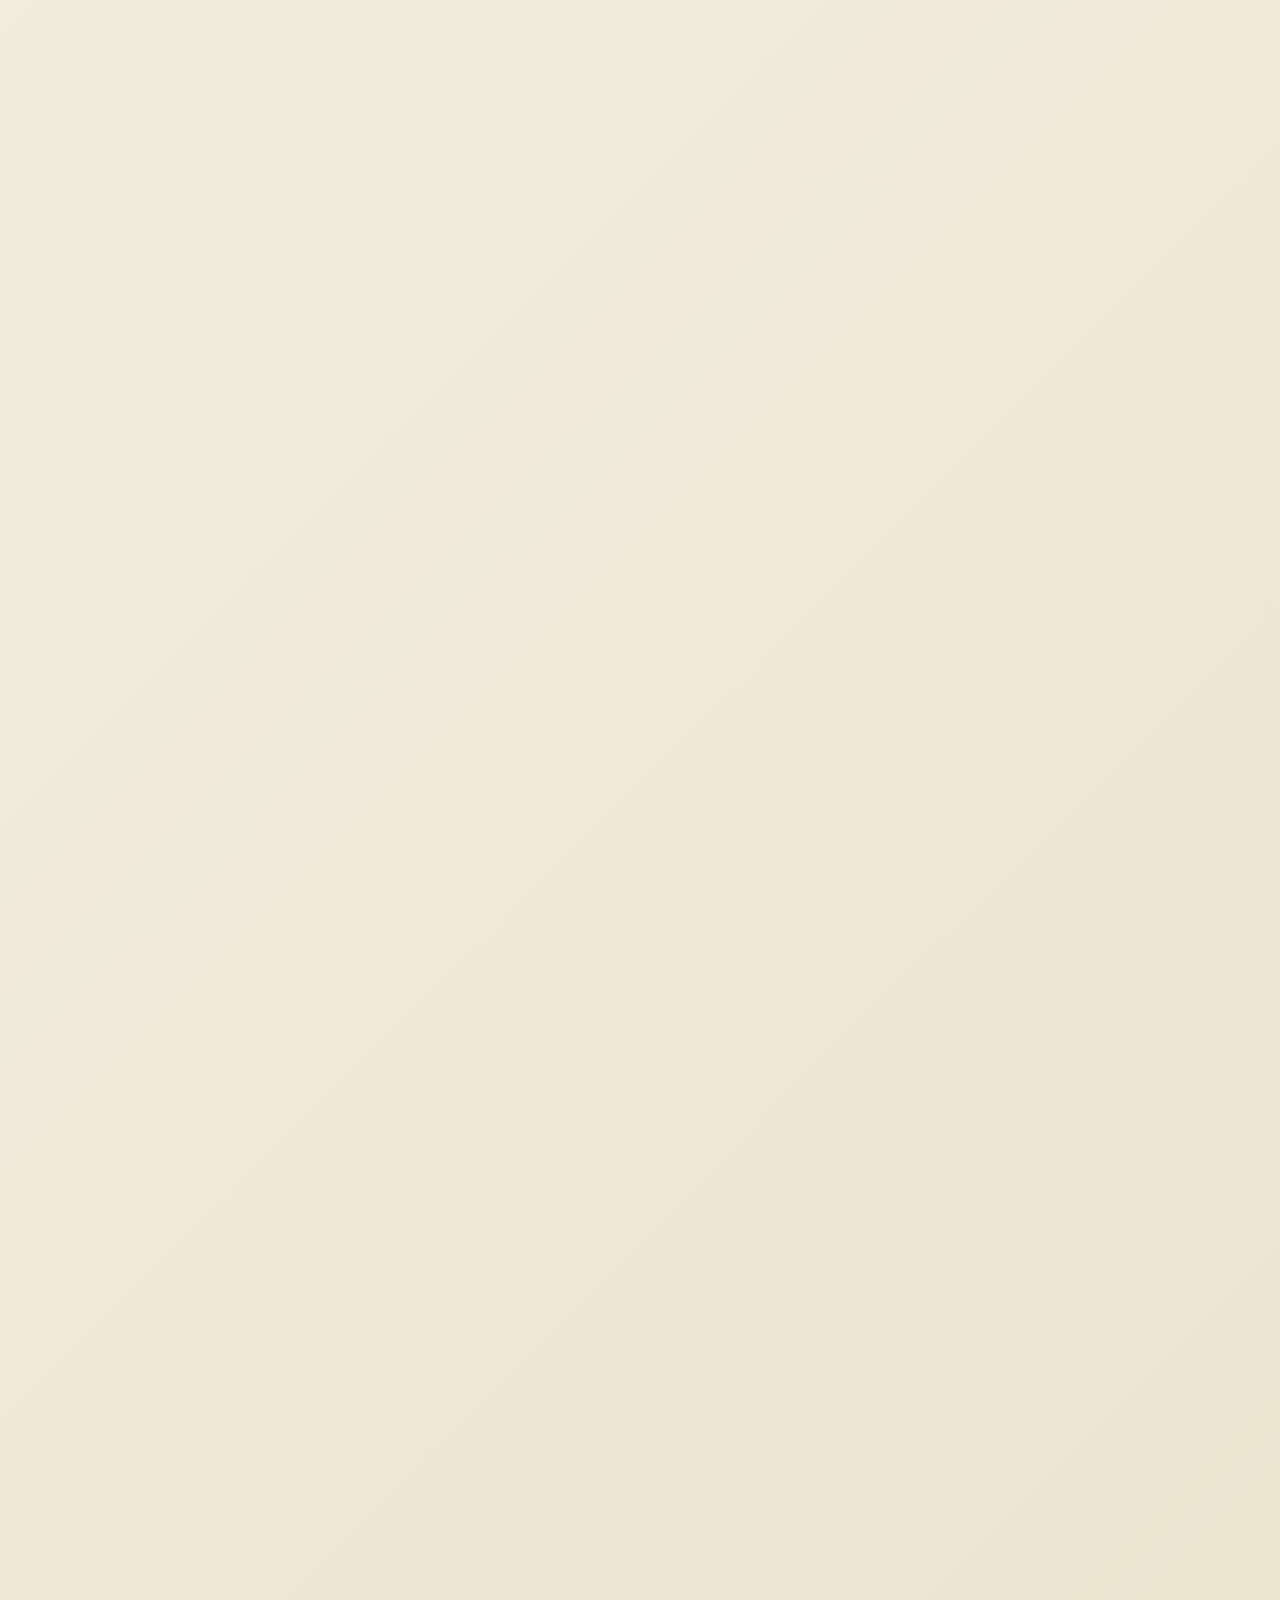
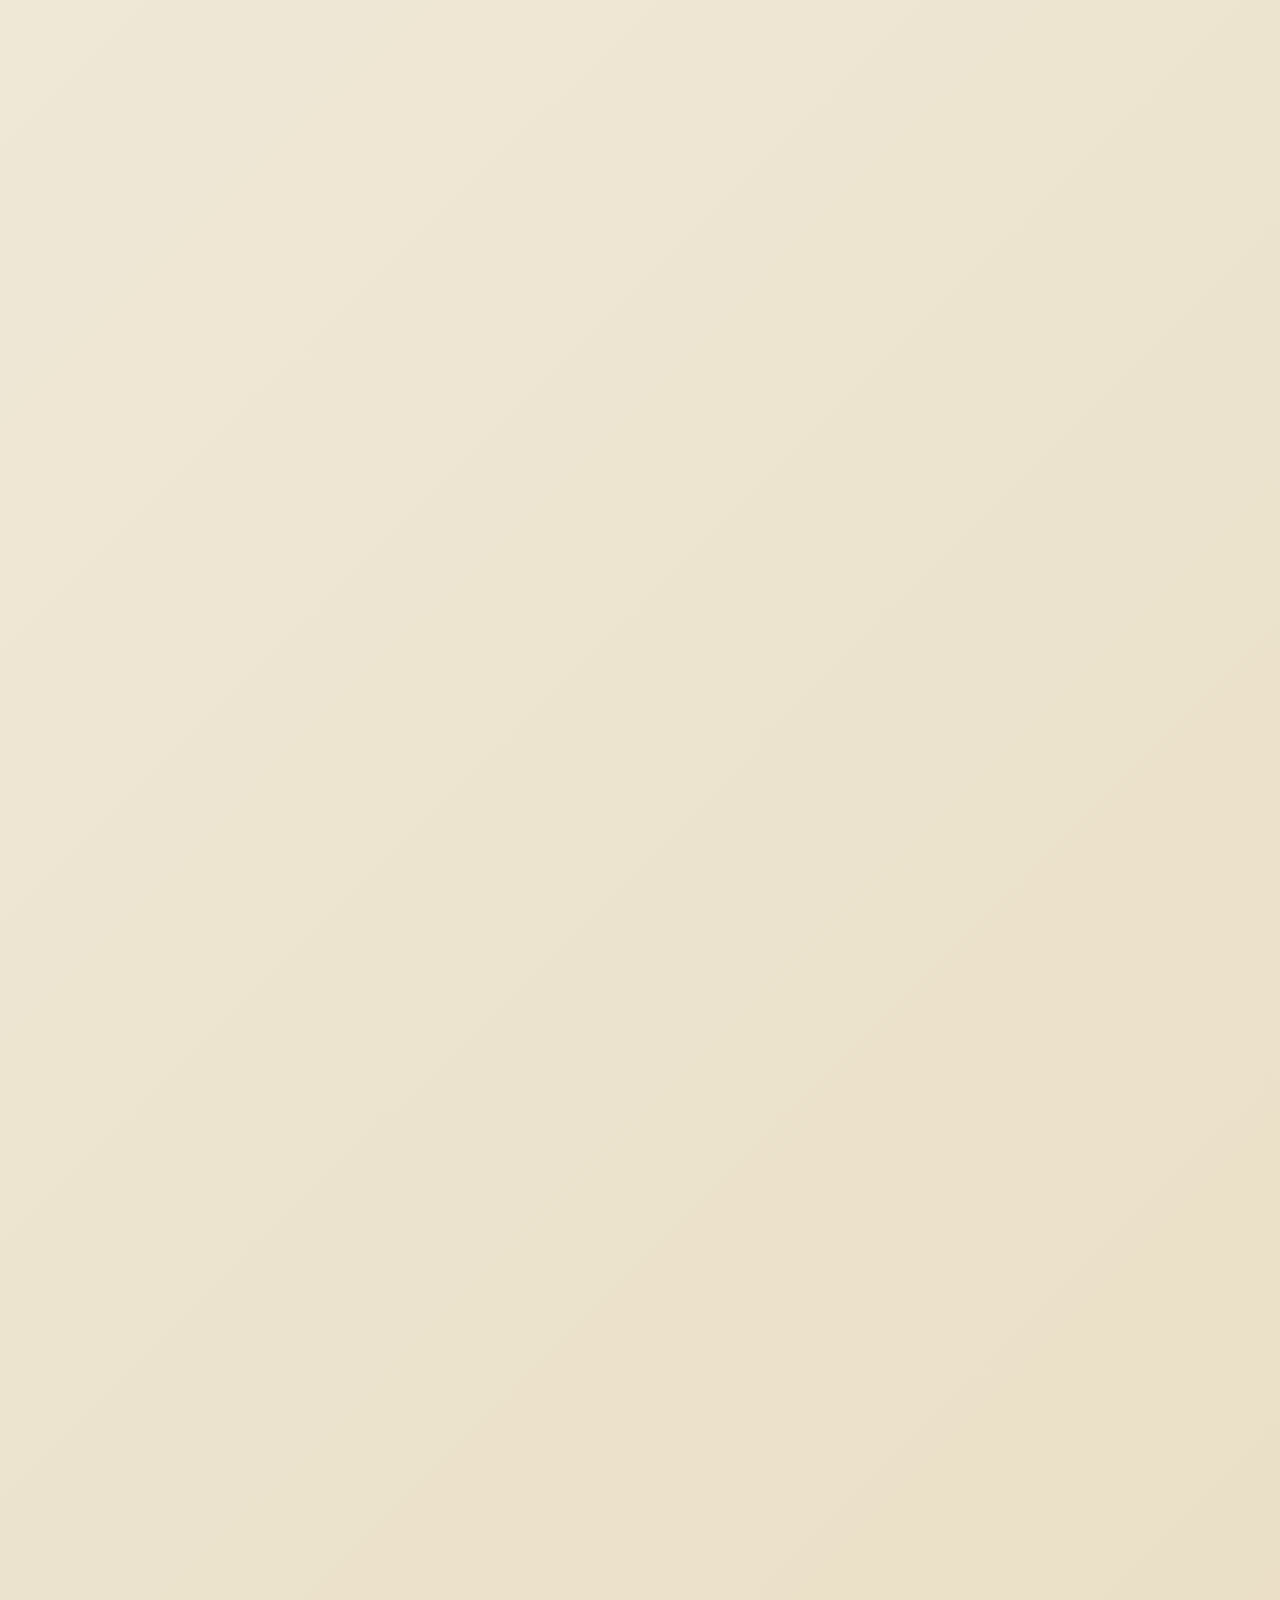
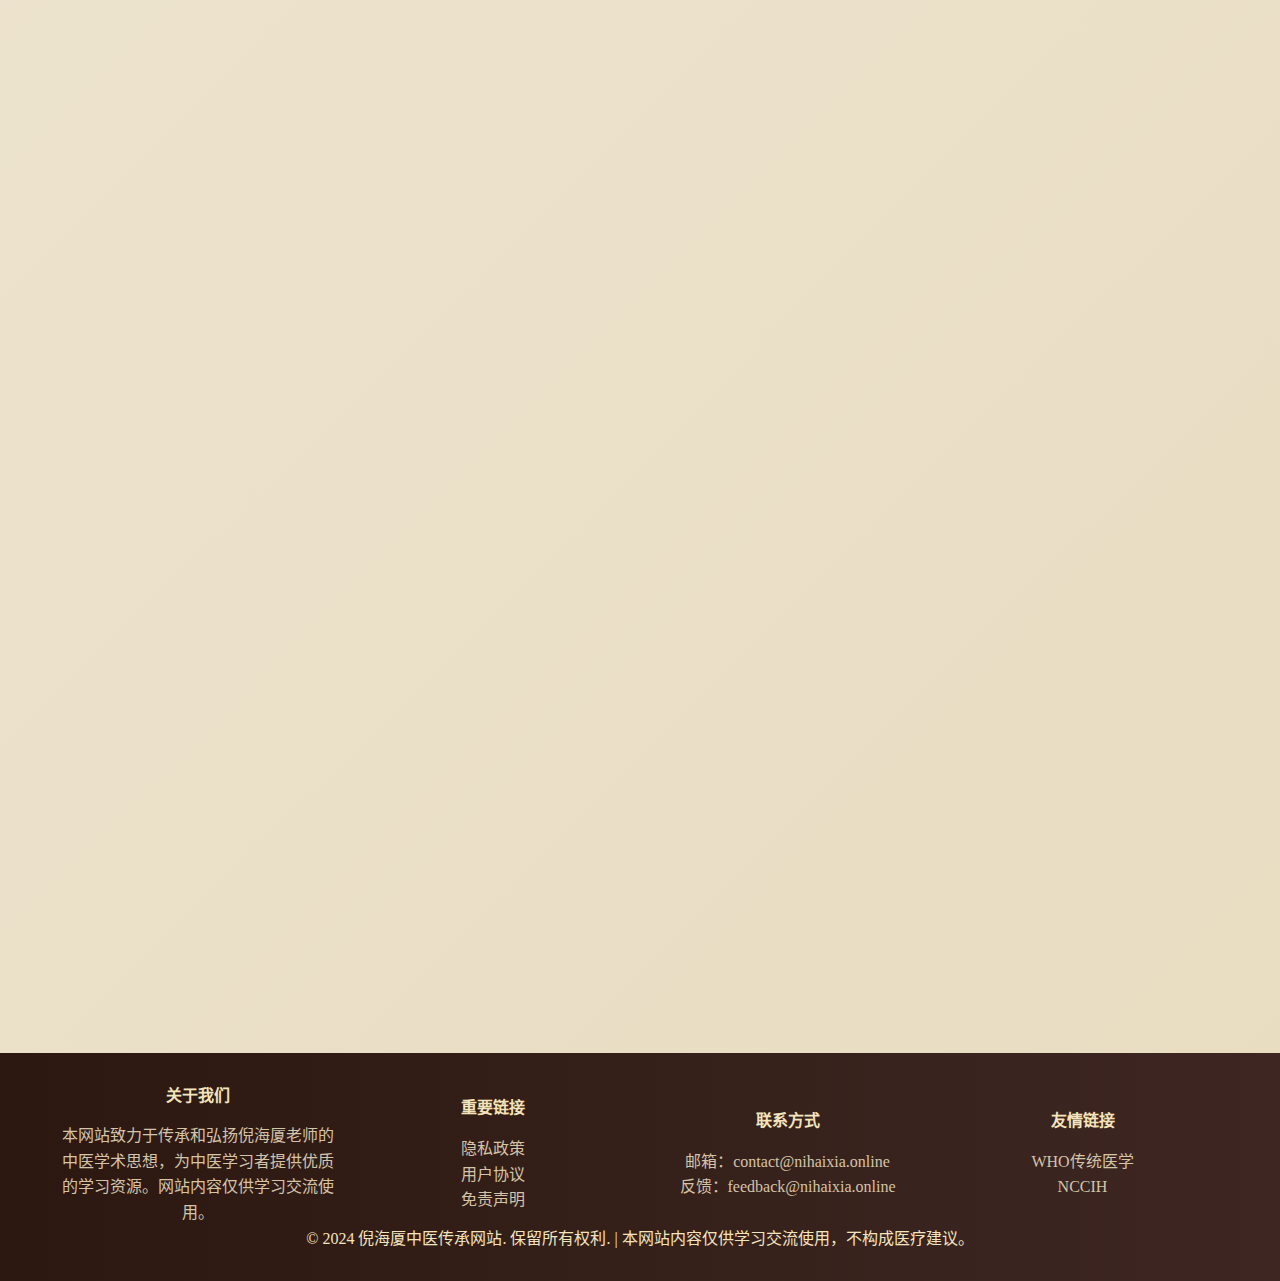
<file: videos.html>
<!DOCTYPE html>
<html lang="zh-CN">
<head>
    <meta charset="UTF-8">
    <meta name="viewport" content="width=device-width, initial-scale=1.0">
    <title>倪师视频 - 倪海厦中医传承网站</title>
    <meta name="description" content="倪海厦老师珍贵视频合集，包括中医教程、传奇人生、道家智慧等精彩内容。本网站内容仅供学习交流使用，不构成医疗建议。">
    <meta name="keywords" content="倪海厦视频,倪师视频,中医教程,黄帝内经,伤寒论,道家智慧,倪海厦传奇">
    <meta name="robots" content="index, follow">
    <meta name="author" content="倪海厦中医传承网站">
    <meta name="copyright" content="Copyright © 2024 倪海厦中医传承网站">
    <link rel="canonical" href="https://nihaixia.online/videos.html">
    <link rel="stylesheet" href="style.css">
    <link rel="icon" href="images/favicon.ico" type="image/x-icon">
</head>
<body>
    <!-- 页眉 -->
    <header>
        <div class="container">
            <div class="header-content">
                <div class="logo">倪海厦中医传承</div>
                <nav>
                    <ul>
                        <li><a href="index.html">首页</a></li>
                        <li><a href="courses.html">课程</a></li>
                        <li><a href="resources.html">资料</a></li>
                        <li><a href="videos.html" class="active">视频</a></li>
                        <li><a href="news.html">资讯</a></li>
                        <li><a href="about.html">关于</a></li>
                    </ul>
                </nav>
            </div>
        </div>
    </header>

    <!-- 主要内容 -->
    <main>
        <div class="container">
            <!-- 页面标题 -->
            <section class="page-header fade-in-up">
                <h1 class="section-title">倪师视频</h1>
                <p class="page-description">珍贵视频合集，感受倪海厦老师的智慧与风采</p>
            </section>

            <!-- 免责声明 -->
            <section class="disclaimer-section fade-in-up">
                <div class="disclaimer-content">
                    <h3>重要声明</h3>
                    <p>本网站内容仅供学习交流使用，不构成医疗建议。请勿将网站内容作为诊断或治疗的依据。如有健康问题，请咨询专业医师。</p>
                </div>
            </section>

            <!-- 视频分类导航 -->
            <section class="video-nav fade-in-up">
                <div class="nav-tabs">
                    <button class="nav-tab active" data-category="all">全部视频</button>
                    <button class="nav-tab" data-category="legend">传奇人生</button>
                    <button class="nav-tab" data-category="course">中医教程</button>
                    <button class="nav-tab" data-category="wisdom">道家智慧</button>
                    <button class="nav-tab" data-category="collection">视频合集</button>
                </div>
            </section>

            <!-- 视频列表 -->
            <section class="videos-section">
                <!-- 传奇人生类视频 -->
                <div class="video-item fade-in-up" data-category="legend">
                    <div class="video-header">
                        <h2>曾为蒋家算命，句句应验！一生救人无数，算准自己死期，临终前泄漏"改命秘术"！道家神人、中医鬼才倪海厦的传奇人生</h2>
                        <span class="video-tag">传奇人生</span>
                    </div>
                    <div class="video-content">
                        <div class="video-embed">
                            <iframe width="100%" height="400" src="https://www.youtube.com/embed/inMXuHd97nQ" 
                                    title="倪海厦传奇人生" frameborder="0" 
                                    allow="accelerometer; autoplay; clipboard-write; encrypted-media; gyroscope; picture-in-picture" 
                                    allowfullscreen></iframe>
                        </div>
                        <div class="video-info">
                            <div class="video-meta">
                                <div class="meta-item">
                                    <strong>平台：</strong>YouTube
                                </div>
                                <div class="meta-item">
                                    <strong>时长：</strong>约30分钟
                                </div>
                                <div class="meta-item">
                                    <strong>分类：</strong>传奇人生
                                </div>
                            </div>
                            <div class="video-description">
                                <p>这部纪录片深入探讨了倪海厦老师的传奇人生，包括他为蒋家算命的经历、一生救人的事迹，以及他对生死和命运的独特见解。视频展现了倪师作为道家神人和中医鬼才的非凡智慧。</p>
                            </div>
                        </div>
                    </div>
                    <div class="video-actions">
                        <a href="https://www.youtube.com/watch?v=inMXuHd97nQ" target="_blank" rel="noopener" class="btn">在YouTube观看</a>
                        <a href="#" class="btn btn-outline">分享视频</a>
                    </div>
                </div>

                <div class="video-item fade-in-up" data-category="legend">
                    <div class="video-header">
                        <h2>倪海厦：最後一個道家神人，他的故事，充滿傳奇，他當真已經離我們而去嗎？還是說，僅僅是一種道家歸隱？</h2>
                        <span class="video-tag">传奇人生</span>
                    </div>
                    <div class="video-content">
                        <div class="video-embed">
                            <iframe width="100%" height="400" src="https://www.youtube.com/embed/8tFY61ai81c" 
                                    title="倪海厦道家神人" frameborder="0" 
                                    allow="accelerometer; autoplay; clipboard-write; encrypted-media; gyroscope; picture-in-picture" 
                                    allowfullscreen></iframe>
                        </div>
                        <div class="video-info">
                            <div class="video-meta">
                                <div class="meta-item">
                                    <strong>平台：</strong>YouTube
                                </div>
                                <div class="meta-item">
                                    <strong>时长：</strong>约45分钟
                                </div>
                                <div class="meta-item">
                                    <strong>分类：</strong>传奇人生
                                </div>
                            </div>
                            <div class="video-description">
                                <p>总裁聊聊频道深度解析倪海厦老师的人生故事，探讨他是否真的离世，还是仅仅是一种道家归隐。视频从道家角度解读倪师的生死观和人生哲学。</p>
                            </div>
                        </div>
                    </div>
                    <div class="video-actions">
                        <a href="https://www.youtube.com/watch?v=8tFY61ai81c" target="_blank" rel="noopener" class="btn">在YouTube观看</a>
                        <a href="#" class="btn btn-outline">分享视频</a>
                    </div>
                </div>

                <!-- 中医教程类视频 -->
                <div class="video-item fade-in-up" data-category="course">
                    <div class="video-header">
                        <h2>【中医】倪海厦讲《黄帝内经》（全90集完整版）高清全集</h2>
                        <span class="video-tag">中医教程</span>
                    </div>
                    <div class="video-content">
                        <div class="video-embed">
                            <iframe width="100%" height="400" src="https://www.bilibili.com/video/BV1AU4y127mw/" 
                                    title="倪海厦黄帝内经" frameborder="0" 
                                    allow="accelerometer; autoplay; clipboard-write; encrypted-media; gyroscope; picture-in-picture" 
                                    allowfullscreen></iframe>
                        </div>
                        <div class="video-info">
                            <div class="video-meta">
                                <div class="meta-item">
                                    <strong>平台：</strong>Bilibili
                                </div>
                                <div class="meta-item">
                                    <strong>集数：</strong>90集完整版
                                </div>
                                <div class="meta-item">
                                    <strong>分类：</strong>中医教程
                                </div>
                            </div>
                            <div class="video-description">
                                <p>倪海厦老师对《黄帝内经》的完整讲解，共90集高清视频。这是学习中医基础理论的重要资源，倪师深入浅出地解读这部中医经典，帮助学习者理解中医的哲学思想和理论基础。</p>
                            </div>
                        </div>
                    </div>
                    <div class="video-actions">
                        <a href="https://www.bilibili.com/video/BV1AU4y127mw/" target="_blank" rel="noopener" class="btn">在B站观看</a>
                        <a href="#" class="btn btn-outline">分享视频</a>
                    </div>
                </div>

                <div class="video-item fade-in-up" data-category="course">
                    <div class="video-header">
                        <h2>倪海厦中医教程全集</h2>
                        <span class="video-tag">中医教程</span>
                    </div>
                    <div class="video-content">
                        <div class="video-embed">
                            <div class="video-placeholder">
                                <div class="placeholder-content">
                                    <h3>B站搜索：倪海厦中医教程全集</h3>
                                    <p>包含《伤寒论》、《金匮要略》、《神农本草经》等经典著作的完整讲解</p>
                                    <a href="https://search.bilibili.com/all?keyword=%E5%80%AA%E6%B5%B7%E5%8E%A6%E4%B8%AD%E5%8C%BB%E6%95%99%E7%A8%8B%E5%85%A8%E9%9B%86" target="_blank" rel="noopener" class="btn">搜索观看</a>
                                </div>
                            </div>
                        </div>
                        <div class="video-info">
                            <div class="video-meta">
                                <div class="meta-item">
                                    <strong>平台：</strong>Bilibili
                                </div>
                                <div class="meta-item">
                                    <strong>内容：</strong>完整教程系列
                                </div>
                                <div class="meta-item">
                                    <strong>分类：</strong>中医教程
                                </div>
                            </div>
                            <div class="video-description">
                                <p>B站上收集的倪海厦老师完整中医教程，包括《伤寒论》、《金匮要略》、《神农本草经》、《黄帝内经》等经典著作的系统讲解，是学习中医的重要资源。</p>
                            </div>
                        </div>
                    </div>
                    <div class="video-actions">
                        <a href="https://search.bilibili.com/all?keyword=%E5%80%AA%E6%B5%B7%E5%8E%A6%E4%B8%AD%E5%8C%BB%E6%95%99%E7%A8%8B%E5%85%A8%E9%9B%86" target="_blank" rel="noopener" class="btn">在B站搜索</a>
                        <a href="#" class="btn btn-outline">分享视频</a>
                    </div>
                </div>

                <!-- 道家智慧类视频 -->
                <div class="video-item fade-in-up" data-category="wisdom">
                    <div class="video-header">
                        <h2>倪海厦：好"邪淫"从脸上可以看出来！中医怎么看好色之徒？</h2>
                        <span class="video-tag">道家智慧</span>
                    </div>
                    <div class="video-content">
                        <div class="video-embed">
                            <div class="video-placeholder">
                                <div class="placeholder-content">
                                    <h3>网易公开课</h3>
                                    <p>倪海厦老师从中医角度解析面相与品性的关系</p>
                                    <a href="https://open.163.com/newview/movie/free?pid=MHSV1OF3G&mid=MHSV2DIC0" target="_blank" rel="noopener" class="btn">观看视频</a>
                                </div>
                            </div>
                        </div>
                        <div class="video-info">
                            <div class="video-meta">
                                <div class="meta-item">
                                    <strong>平台：</strong>网易公开课
                                </div>
                                <div class="meta-item">
                                    <strong>时长：</strong>约20分钟
                                </div>
                                <div class="meta-item">
                                    <strong>分类：</strong>道家智慧
                                </div>
                            </div>
                            <div class="video-description">
                                <p>倪海厦老师从中医面相学的角度，深入解析如何通过面部特征判断一个人的品性和行为习惯。这体现了中医"望闻问切"中"望"的深刻内涵。</p>
                            </div>
                        </div>
                    </div>
                    <div class="video-actions">
                        <a href="https://open.163.com/newview/movie/free?pid=MHSV1OF3G&mid=MHSV2DIC0" target="_blank" rel="noopener" class="btn">在网易观看</a>
                        <a href="#" class="btn btn-outline">分享视频</a>
                    </div>
                </div>

                <div class="video-item fade-in-up" data-category="wisdom">
                    <div class="video-header">
                        <h2>倪海廈談59歲壽命大限，課堂完整版，並教大家大限該如何用象化解，很多話語都在暗示</h2>
                        <span class="video-tag">道家智慧</span>
                    </div>
                    <div class="video-content">
                        <div class="video-embed">
                            <iframe width="100%" height="400" src="https://www.youtube.com/embed/88uLqiccxzE" 
                                    title="倪海厦谈59岁大限" frameborder="0" 
                                    allow="accelerometer; autoplay; clipboard-write; encrypted-media; gyroscope; picture-in-picture" 
                                    allowfullscreen></iframe>
                        </div>
                        <div class="video-info">
                            <div class="video-meta">
                                <div class="meta-item">
                                    <strong>平台：</strong>YouTube
                                </div>
                                <div class="meta-item">
                                    <strong>时长：</strong>约60分钟
                                </div>
                                <div class="meta-item">
                                    <strong>分类：</strong>道家智慧
                                </div>
                            </div>
                            <div class="video-description">
                                <p>倪海厦老师在课堂上谈论59岁寿命大限的问题，并教授如何用象数化解的方法。这个视频展现了倪师对生死和命运的深刻理解，以及道家智慧的运用。</p>
                            </div>
                        </div>
                    </div>
                    <div class="video-actions">
                        <a href="https://www.youtube.com/watch?v=88uLqiccxzE" target="_blank" rel="noopener" class="btn">在YouTube观看</a>
                        <a href="#" class="btn btn-outline">分享视频</a>
                    </div>
                </div>

                <!-- 视频合集类 -->
                <div class="video-item fade-in-up" data-category="collection">
                    <div class="video-header">
                        <h2>《倪海廈彙集》漢唐中醫｜中醫鬼才</h2>
                        <span class="video-tag">视频合集</span>
                    </div>
                    <div class="video-content">
                        <div class="video-embed">
                            <div class="video-placeholder">
                                <div class="placeholder-content">
                                    <h3>YouTube播放列表</h3>
                                    <p>漢唐中醫频道整理的倪海厦老师视频合集</p>
                                    <a href="https://www.youtube.com/playlist?list=PLT0nkVP-QCdwlsQPc_CEaAtaGwXrqZu_O" target="_blank" rel="noopener" class="btn">查看合集</a>
                                </div>
                            </div>
                        </div>
                        <div class="video-info">
                            <div class="video-meta">
                                <div class="meta-item">
                                    <strong>平台：</strong>YouTube
                                </div>
                                <div class="meta-item">
                                    <strong>内容：</strong>视频合集
                                </div>
                                <div class="meta-item">
                                    <strong>分类：</strong>视频合集
                                </div>
                            </div>
                            <div class="video-description">
                                <p>漢唐中醫频道精心整理的倪海厦老师视频合集，包含多个系列的教学视频和讲座，是系统学习倪师学术思想的重要资源。</p>
                            </div>
                        </div>
                    </div>
                    <div class="video-actions">
                        <a href="https://www.youtube.com/playlist?list=PLT0nkVP-QCdwlsQPc_CEaAtaGwXrqZu_O" target="_blank" rel="noopener" class="btn">查看合集</a>
                        <a href="#" class="btn btn-outline">分享视频</a>
                    </div>
                </div>
            </section>

            <!-- 观看提示 -->
            <section class="video-tips fade-in-up">
                <div class="tips-card">
                    <h3>观看提示</h3>
                    <div class="tips-content">
                        <div class="tip-item">
                            <h4>📺 平台说明</h4>
                            <p>视频来源于YouTube、Bilibili、网易公开课等平台，请根据网络环境选择合适的观看方式。</p>
                        </div>
                        <div class="tip-item">
                            <h4>🎯 学习建议</h4>
                            <p>建议按照视频分类系统学习，先了解倪师的传奇人生，再深入学习中医教程内容。</p>
                        </div>
                        <div class="tip-item">
                            <h4>⚠️ 重要提醒</h4>
                            <p>视频内容仅供学习交流使用，不构成医疗建议。请勿将视频内容作为诊断或治疗的依据。</p>
                        </div>
                        <div class="tip-item">
                            <h4>💡 学习方式</h4>
                            <p>可以结合网站的文字资料和课程内容，形成完整的学习体系，提高学习效果。</p>
                        </div>
                    </div>
                </div>
            </section>
        </div>
    </main>

    <!-- 页脚 -->
    <footer>
        <div class="container">
            <div class="footer-content">
                <div class="footer-section">
                    <h4>关于我们</h4>
                    <p>本网站致力于传承和弘扬倪海厦老师的中医学术思想，为中医学习者提供优质的学习资源。网站内容仅供学习交流使用。</p>
                </div>
                <div class="footer-section">
                    <h4>重要链接</h4>
                    <p><a href="privacy.html">隐私政策</a></p>
                    <p><a href="terms.html">用户协议</a></p>
                    <p><a href="disclaimer.html">免责声明</a></p>
                </div>
                <div class="footer-section">
                    <h4>联系方式</h4>
                    <p>邮箱：contact@nihaixia.online</p>
                    <p>反馈：feedback@nihaixia.online</p>
                </div>
                <div class="footer-section">
                    <h4>友情链接</h4>
                    <p><a href="https://www.who.int/health-topics/traditional-complementary-and-integrative-medicine" target="_blank" rel="noopener">WHO传统医学</a></p>
                    <p><a href="https://www.nccih.nih.gov/" target="_blank" rel="noopener">NCCIH</a></p>
                </div>
            </div>
            <div class="footer-bottom">
                <p>&copy; 2024 倪海厦中医传承网站. 保留所有权利. | 本网站内容仅供学习交流使用，不构成医疗建议。</p>
            </div>
        </div>
    </footer>

    <!-- JavaScript -->
    <script src="main.js"></script>
    <script>
        // 视频分类筛选功能
        document.addEventListener('DOMContentLoaded', function() {
            const navTabs = document.querySelectorAll('.nav-tab');
            const videoItems = document.querySelectorAll('.video-item');

            navTabs.forEach(tab => {
                tab.addEventListener('click', function() {
                    // 移除所有active类
                    navTabs.forEach(t => t.classList.remove('active'));
                    // 添加当前active类
                    this.classList.add('active');

                    const category = this.getAttribute('data-category');
                    
                    videoItems.forEach(item => {
                        if (category === 'all' || item.getAttribute('data-category') === category) {
                            item.style.display = 'block';
                            item.classList.add('fade-in-up');
                        } else {
                            item.style.display = 'none';
                        }
                    });
                });
            });
        });
    </script>
</body>
</html>
</file>
<file: style.css>
/* 倪海厦网站 - 传统文化风格样式 */

/* 全局样式 */
* {
    margin: 0;
    padding: 0;
    box-sizing: border-box;
}

body {
    font-family: "SimSun", "宋体", serif;
    background: linear-gradient(135deg, #f5f1e8 0%, #e8dcc0 100%);
    color: #2c1810;
    line-height: 1.6;
    min-height: 100vh;
}

/* 容器 */
.container {
    max-width: 1200px;
    margin: 0 auto;
    padding: 0 20px;
}

/* 隐藏部分 */
.hidden-section {
    display: none;
}

/* 免责声明样式 */
.disclaimer-section {
    margin-bottom: 30px;
}

.disclaimer-content {
    background: linear-gradient(135deg, #fff3cd 0%, #ffeaa7 100%);
    border: 2px solid #ffc107;
    border-radius: 15px;
    padding: 20px;
    text-align: center;
    box-shadow: 0 4px 15px rgba(255, 193, 7, 0.2);
}

.disclaimer-content h3 {
    color: #856404;
    font-size: 20px;
    margin-bottom: 10px;
    font-family: "KaiTi", "楷体", serif;
}

.disclaimer-content p {
    color: #856404;
    font-size: 16px;
    line-height: 1.6;
    margin: 0;
}

/* 用户反馈样式 */
.feedback-content {
    background: #fff;
    border-radius: 15px;
    padding: 30px;
    text-align: center;
    box-shadow: 0 8px 25px rgba(0, 0, 0, 0.1);
    border: 1px solid #e0d3c0;
}

.feedback-content p {
    color: #5d4037;
    font-size: 16px;
    line-height: 1.6;
    margin-bottom: 25px;
}

.feedback-options {
    display: flex;
    gap: 20px;
    justify-content: center;
    flex-wrap: wrap;
}

.btn-outline {
    background: transparent;
    color: #8b4513;
    border: 2px solid #8b4513;
}

.btn-outline:hover {
    background: #8b4513;
    color: #f4e4bc;
}

/* 百度网盘分享 */
.baidu-share {
    background: #fff;
    border-radius: 15px;
    padding: 30px;
    box-shadow: 0 8px 25px rgba(0, 0, 0, 0.1);
    border: 1px solid #e0d3c0;
    margin-top: 20px;
}

.share-content {
    text-align: center;
}

.share-content p {
    font-size: 18px;
    color: #5d4037;
    margin-bottom: 20px;
    line-height: 1.6;
}

.share-links {
    background: #f8f4f0;
    border-radius: 10px;
    padding: 20px;
    margin-top: 20px;
}

.share-links p {
    margin-bottom: 15px;
    font-size: 16px;
    color: #2c1810;
}

.share-links a {
    color: #8b4513;
    text-decoration: none;
    word-break: break-all;
    transition: color 0.3s ease;
}

.share-links a:hover {
    color: #a0522d;
    text-decoration: underline;
}

.extract-code {
    background: #8b4513;
    color: #f4e4bc;
    padding: 5px 10px;
    border-radius: 5px;
    font-weight: bold;
    font-family: monospace;
    letter-spacing: 1px;
}

/* 分享图标样式 */
.share-icon {
    display: flex;
    justify-content: center;
    align-items: center;
    margin-bottom: 20px;
    position: relative;
}

.cloud-icon {
    font-size: 48px;
    margin-right: 10px;
    animation: float 3s ease-in-out infinite;
}

.download-icon {
    font-size: 32px;
    position: absolute;
    bottom: -5px;
    right: calc(50% - 60px);
    animation: bounce 2s ease-in-out infinite;
}

@keyframes float {
    0%, 100% {
        transform: translateY(0px);
    }
    50% {
        transform: translateY(-10px);
    }
}

@keyframes bounce {
    0%, 20%, 50%, 80%, 100% {
        transform: translateY(0);
    }
    40% {
        transform: translateY(-10px);
    }
    60% {
        transform: translateY(-5px);
    }
}

/* 文件预览样式 */
.file-preview {
    margin-top: 25px;
    padding: 20px;
    background: #f8f4f0;
    border-radius: 10px;
    border-left: 4px solid #8b4513;
}

.file-preview h4 {
    color: #8b4513;
    font-size: 18px;
    margin-bottom: 15px;
    font-weight: bold;
}

.file-list {
    list-style: none;
    padding: 0;
    margin: 0;
    display: grid;
    grid-template-columns: repeat(auto-fit, minmax(250px, 1fr));
    gap: 8px;
}

.file-list li {
    background: #fff;
    padding: 8px 12px;
    border-radius: 6px;
    font-size: 14px;
    color: #5d4037;
    border: 1px solid #e0d3c0;
    transition: all 0.3s ease;
    position: relative;
    padding-left: 25px;
}

.file-list li::before {
    content: "📁";
    position: absolute;
    left: 8px;
    top: 50%;
    transform: translateY(-50%);
    font-size: 12px;
}

.file-list li:hover {
    background: #8b4513;
    color: #f4e4bc;
    transform: translateX(5px);
    box-shadow: 0 2px 8px rgba(139, 69, 19, 0.3);
}

/* 页眉 */
header {
    background: linear-gradient(90deg, #8b4513 0%, #a0522d 50%, #8b4513 100%);
    box-shadow: 0 2px 10px rgba(0, 0, 0, 0.3);
    position: sticky;
    top: 0;
    z-index: 1000;
}

.header-content {
    display: flex;
    justify-content: space-between;
    align-items: center;
    padding: 15px 0;
}

.logo {
    font-size: 28px;
    font-weight: bold;
    color: #f4e4bc;
    text-shadow: 2px 2px 4px rgba(0, 0, 0, 0.5);
    font-family: "KaiTi", "楷体", serif;
}

/* 导航菜单 */
nav ul {
    display: flex;
    list-style: none;
    gap: 30px;
}

nav a {
    color: #f4e4bc;
    text-decoration: none;
    font-size: 18px;
    padding: 10px 15px;
    border-radius: 5px;
    transition: all 0.3s ease;
    position: relative;
}

nav a:hover {
    background: rgba(244, 228, 188, 0.2);
    color: #fff;
    transform: translateY(-2px);
}

nav a::after {
    content: '';
    position: absolute;
    bottom: 0;
    left: 50%;
    width: 0;
    height: 2px;
    background: #f4e4bc;
    transition: all 0.3s ease;
    transform: translateX(-50%);
}

nav a:hover::after {
    width: 80%;
}

/* 主要内容区域 */
main {
    padding: 40px 0;
}

/* 英雄区域 */
.hero {
    text-align: center;
    padding: 60px 0;
    background: url('data:image/svg+xml,<svg xmlns="http://www.w3.org/2000/svg" viewBox="0 0 100 100"><defs><pattern id="paper" x="0" y="0" width="20" height="20" patternUnits="userSpaceOnUse"><rect width="20" height="20" fill="%23f5f1e8"/><circle cx="10" cy="10" r="1" fill="%23d4c4a8" opacity="0.3"/></pattern></defs><rect width="100" height="100" fill="url(%23paper)"/></svg>');
    border-radius: 15px;
    margin-bottom: 50px;
    box-shadow: 0 10px 30px rgba(0, 0, 0, 0.1);
}

.hero h1 {
    font-size: 48px;
    color: #8b4513;
    margin-bottom: 20px;
    font-family: "KaiTi", "楷体", serif;
    text-shadow: 2px 2px 4px rgba(0, 0, 0, 0.1);
}

.hero p {
    font-size: 20px;
    color: #5d4037;
    max-width: 800px;
    margin: 0 auto 30px;
    line-height: 1.8;
}

/* 按钮样式 */
.btn {
    display: inline-block;
    padding: 12px 30px;
    background: linear-gradient(135deg, #8b4513 0%, #a0522d 100%);
    color: #f4e4bc;
    text-decoration: none;
    border-radius: 25px;
    font-size: 16px;
    font-weight: bold;
    transition: all 0.3s ease;
    border: 2px solid #8b4513;
    box-shadow: 0 4px 15px rgba(139, 69, 19, 0.3);
}

.btn:hover {
    transform: translateY(-3px);
    box-shadow: 0 6px 20px rgba(139, 69, 19, 0.4);
    background: linear-gradient(135deg, #a0522d 0%, #8b4513 100%);
}

/* 内容卡片 */
.content-section {
    margin-bottom: 60px;
}

.section-title {
    font-size: 36px;
    color: #8b4513;
    text-align: center;
    margin-bottom: 40px;
    font-family: "KaiTi", "楷体", serif;
    position: relative;
}

.section-title::after {
    content: '';
    position: absolute;
    bottom: -10px;
    left: 50%;
    transform: translateX(-50%);
    width: 100px;
    height: 3px;
    background: linear-gradient(90deg, #8b4513, #a0522d);
    border-radius: 2px;
}

.cards-grid {
    display: grid;
    grid-template-columns: repeat(auto-fit, minmax(300px, 1fr));
    gap: 30px;
    margin-top: 40px;
}

.card {
    background: #fff;
    border-radius: 15px;
    padding: 30px;
    box-shadow: 0 8px 25px rgba(0, 0, 0, 0.1);
    transition: all 0.3s ease;
    border: 1px solid #e0d3c0;
    position: relative;
    overflow: hidden;
}

.card::before {
    content: '';
    position: absolute;
    top: 0;
    left: 0;
    right: 0;
    height: 4px;
    background: linear-gradient(90deg, #8b4513, #a0522d);
}

.card:hover {
    transform: translateY(-5px);
    box-shadow: 0 15px 35px rgba(0, 0, 0, 0.15);
}

.card h3 {
    font-size: 24px;
    color: #8b4513;
    margin-bottom: 15px;
    font-family: "KaiTi", "楷体", serif;
}

.card p {
    color: #5d4037;
    line-height: 1.7;
    margin-bottom: 20px;
}

/* 页脚 */
footer {
    background: linear-gradient(90deg, #2c1810 0%, #3e2723 100%);
    color: #f4e4bc;
    text-align: center;
    padding: 30px 0;
    margin-top: 60px;
}

.footer-content {
    display: flex;
    justify-content: space-between;
    align-items: center;
    flex-wrap: wrap;
    gap: 20px;
}

.footer-section {
    flex: 1;
    min-width: 250px;
}

.footer-section h4 {
    color: #f4e4bc;
    margin-bottom: 15px;
    font-family: "KaiTi", "楷体", serif;
}

.footer-section p, .footer-section a {
    color: #d4c4a8;
    text-decoration: none;
    line-height: 1.6;
}

.footer-section a:hover {
    color: #f4e4bc;
}

/* 响应式设计 */
@media (max-width: 768px) {
    .header-content {
        flex-direction: column;
        gap: 15px;
    }
    
    nav ul {
        gap: 15px;
    }
    
    .hero h1 {
        font-size: 36px;
    }
    
    .hero p {
        font-size: 18px;
    }
    
    .cards-grid {
        grid-template-columns: 1fr;
    }
    
    .footer-content {
        flex-direction: column;
        text-align: center;
    }
}

/* 动画效果 */
@keyframes fadeInUp {
    from {
        opacity: 0;
        transform: translateY(30px);
    }
    to {
        opacity: 1;
        transform: translateY(0);
    }
}

.fade-in-up {
    animation: fadeInUp 0.8s ease-out;
}

/* 页面标题 */
.page-header {
    text-align: center;
    padding: 40px 0;
    margin-bottom: 40px;
}

.page-description {
    font-size: 18px;
    color: #5d4037;
    margin-top: 15px;
}

/* 课程导航标签 */
.course-nav {
    margin-bottom: 40px;
}

.nav-tabs {
    display: flex;
    justify-content: center;
    gap: 10px;
    flex-wrap: wrap;
}

.nav-tab {
    padding: 12px 24px;
    background: #fff;
    border: 2px solid #8b4513;
    color: #8b4513;
    border-radius: 25px;
    cursor: pointer;
    font-size: 16px;
    font-weight: bold;
    transition: all 0.3s ease;
}

.nav-tab:hover,
.nav-tab.active {
    background: #8b4513;
    color: #f4e4bc;
    transform: translateY(-2px);
}

/* 课程项目 */
.course-item {
    background: #fff;
    border-radius: 15px;
    margin-bottom: 30px;
    box-shadow: 0 8px 25px rgba(0, 0, 0, 0.1);
    overflow: hidden;
    border: 1px solid #e0d3c0;
}

.course-header {
    background: linear-gradient(135deg, #8b4513 0%, #a0522d 100%);
    color: #f4e4bc;
    padding: 20px 30px;
    display: flex;
    justify-content: space-between;
    align-items: center;
    flex-wrap: wrap;
    gap: 15px;
}

.course-header h2 {
    font-size: 28px;
    font-family: "KaiTi", "楷体", serif;
    margin: 0;
}

.course-tag {
    background: rgba(244, 228, 188, 0.2);
    padding: 5px 15px;
    border-radius: 15px;
    font-size: 14px;
    border: 1px solid rgba(244, 228, 188, 0.3);
}

.course-content {
    padding: 30px;
    display: grid;
    grid-template-columns: 2fr 1fr;
    gap: 30px;
}

.course-info p {
    font-size: 16px;
    line-height: 1.8;
    color: #5d4037;
    margin-bottom: 20px;
}

.course-details {
    display: grid;
    grid-template-columns: repeat(auto-fit, minmax(200px, 1fr));
    gap: 15px;
}

.detail-item {
    background: #f8f4f0;
    padding: 15px;
    border-radius: 8px;
    border-left: 4px solid #8b4513;
}

.course-lessons h3 {
    color: #8b4513;
    font-size: 20px;
    margin-bottom: 15px;
    font-family: "KaiTi", "楷体", serif;
}

.course-lessons ul {
    list-style: none;
    padding: 0;
}

.course-lessons li {
    padding: 8px 0;
    border-bottom: 1px solid #e0d3c0;
    color: #5d4037;
    position: relative;
    padding-left: 20px;
}

.course-lessons li::before {
    content: '•';
    color: #8b4513;
    position: absolute;
    left: 0;
    font-weight: bold;
}

.course-actions {
    padding: 20px 30px;
    background: #f8f4f0;
    display: flex;
    gap: 15px;
    flex-wrap: wrap;
}

.btn-outline {
    background: transparent;
    color: #8b4513;
    border: 2px solid #8b4513;
}

.btn-outline:hover {
    background: #8b4513;
    color: #f4e4bc;
}

/* 神农本草样式 */
.herbs-intro {
    text-align: center;
    margin-bottom: 40px;
}

.herbs-description {
    font-size: 18px;
    color: #5d4037;
    max-width: 800px;
    margin: 0 auto;
    line-height: 1.8;
    background: #fff;
    padding: 25px;
    border-radius: 15px;
    box-shadow: 0 4px 15px rgba(0, 0, 0, 0.1);
    border: 1px solid #e0d3c0;
}

.herbs-grid {
    display: grid;
    grid-template-columns: repeat(auto-fit, minmax(350px, 1fr));
    gap: 25px;
    margin-bottom: 40px;
}

.herb-card {
    background: #fff;
    border-radius: 15px;
    padding: 25px;
    box-shadow: 0 8px 25px rgba(0, 0, 0, 0.1);
    border: 1px solid #e0d3c0;
    transition: all 0.3s ease;
    position: relative;
    overflow: hidden;
}

.herb-card::before {
    content: '';
    position: absolute;
    top: 0;
    left: 0;
    right: 0;
    height: 4px;
    background: linear-gradient(90deg, #8b4513, #a0522d);
}

.herb-card:hover {
    transform: translateY(-5px);
    box-shadow: 0 15px 35px rgba(0, 0, 0, 0.15);
}

.herb-header {
    display: flex;
    justify-content: space-between;
    align-items: center;
    margin-bottom: 15px;
    padding-bottom: 10px;
    border-bottom: 2px solid #f0e8d8;
}

.herb-header h3 {
    font-size: 24px;
    color: #8b4513;
    font-family: "KaiTi", "楷体", serif;
    margin: 0;
}

.herb-category {
    background: linear-gradient(135deg, #8b4513, #a0522d);
    color: #f4e4bc;
    padding: 4px 12px;
    border-radius: 15px;
    font-size: 12px;
    font-weight: bold;
    text-transform: uppercase;
    letter-spacing: 1px;
}

.herb-properties {
    display: flex;
    flex-wrap: wrap;
    gap: 10px;
    margin-bottom: 15px;
}

.property {
    background: linear-gradient(135deg, #f8f4e8 0%, #f0e8d8 100%);
    color: #5d4037;
    padding: 6px 12px;
    border-radius: 20px;
    font-size: 14px;
    border: 1px solid #e0d3c0;
}

.herb-description {
    color: #5d4037;
    line-height: 1.7;
    margin-bottom: 15px;
    font-size: 15px;
}

.herb-usage h4 {
    color: #8b4513;
    font-size: 16px;
    margin-bottom: 10px;
    font-family: "KaiTi", "楷体", serif;
}

.herb-usage ul {
    list-style: none;
    padding: 0;
}

.herb-usage li {
    color: #5d4037;
    padding: 5px 0;
    padding-left: 20px;
    position: relative;
    font-size: 14px;
}

.herb-usage li::before {
    content: '•';
    color: #8b4513;
    font-weight: bold;
    position: absolute;
    left: 0;
}

.herbs-more {
    text-align: center;
    background: #fff;
    padding: 30px;
    border-radius: 15px;
    box-shadow: 0 4px 15px rgba(0, 0, 0, 0.1);
    border: 1px solid #e0d3c0;
}

.herbs-more p {
    color: #5d4037;
    margin-bottom: 20px;
    font-size: 16px;
}

/* 学习建议样式 */
.advice-content {
    background: #fff;
    border-radius: 15px;
    padding: 40px;
    box-shadow: 0 8px 25px rgba(0, 0, 0, 0.1);
}

.advice-grid {
    display: grid;
    grid-template-columns: repeat(auto-fit, minmax(250px, 1fr));
    gap: 30px;
}

.advice-item {
    text-align: center;
    padding: 20px;
    border-radius: 10px;
    background: #f8f4f0;
    border: 1px solid #e0d3c0;
}

.advice-item h4 {
    color: #8b4513;
    font-size: 20px;
    margin-bottom: 15px;
    font-family: "KaiTi", "楷体", serif;
}

.advice-item p {
    color: #5d4037;
    line-height: 1.6;
}

/* 英雄按钮组 */
.hero-buttons {
    display: flex;
    gap: 20px;
    justify-content: center;
    flex-wrap: wrap;
}

/* 滚动条样式 */
::-webkit-scrollbar {
    width: 8px;
}

::-webkit-scrollbar-track {
    background: #f5f1e8;
}

::-webkit-scrollbar-thumb {
    background: #8b4513;
    border-radius: 4px;
}

::-webkit-scrollbar-thumb:hover {
    background: #a0522d;
}

/* 资料页面样式 */
.resource-nav {
    margin-bottom: 40px;
}

.resource-item {
    background: #fff;
    border-radius: 15px;
    margin-bottom: 30px;
    box-shadow: 0 8px 25px rgba(0, 0, 0, 0.1);
    overflow: hidden;
    border: 1px solid #e0d3c0;
}

.resource-header {
    background: linear-gradient(135deg, #8b4513 0%, #a0522d 100%);
    color: #f4e4bc;
    padding: 20px 30px;
    display: flex;
    justify-content: space-between;
    align-items: center;
    flex-wrap: wrap;
    gap: 15px;
}

.resource-header h2 {
    font-size: 28px;
    font-family: "KaiTi", "楷体", serif;
    margin: 0;
}

.resource-tag {
    background: rgba(244, 228, 188, 0.2);
    padding: 5px 15px;
    border-radius: 15px;
    font-size: 14px;
    border: 1px solid rgba(244, 228, 188, 0.3);
}

.resource-content {
    padding: 30px;
    display: grid;
    grid-template-columns: 2fr 1fr;
    gap: 30px;
}

.resource-info p {
    font-size: 16px;
    line-height: 1.8;
    color: #5d4037;
    margin-bottom: 20px;
}

.resource-list h3 {
    color: #8b4513;
    font-size: 20px;
    margin-bottom: 15px;
    font-family: "KaiTi", "楷体", serif;
}

.resource-list ul {
    list-style: none;
    padding: 0;
}

.resource-list li {
    padding: 8px 0;
    border-bottom: 1px solid #e0d3c0;
    color: #5d4037;
    position: relative;
    padding-left: 20px;
}

.resource-list li::before {
    content: '•';
    color: #8b4513;
    position: absolute;
    left: 0;
    font-weight: bold;
}

.resource-actions {
    padding: 20px 30px;
    background: #f8f4f0;
    display: flex;
    gap: 15px;
    flex-wrap: wrap;
}

/* 下载说明样式 */
.download-info {
    margin-top: 60px;
}

.info-card {
    background: #fff;
    border-radius: 15px;
    padding: 40px;
    box-shadow: 0 8px 25px rgba(0, 0, 0, 0.1);
    border: 1px solid #e0d3c0;
}

.info-card h3 {
    color: #8b4513;
    font-size: 28px;
    text-align: center;
    margin-bottom: 30px;
    font-family: "KaiTi", "楷体", serif;
}

.info-content {
    display: grid;
    grid-template-columns: repeat(auto-fit, minmax(250px, 1fr));
    gap: 30px;
}

.info-item {
    padding: 20px;
    border-radius: 10px;
    background: #f8f4f0;
    border: 1px solid #e0d3c0;
}

.info-item h4 {
    color: #8b4513;
    font-size: 18px;
    margin-bottom: 15px;
    font-family: "KaiTi", "楷体", serif;
}

.info-item p {
    color: #5d4037;
    line-height: 1.6;
}

/* 关于页面样式 */
.about-section {
    margin-bottom: 60px;
}

.about-card {
    background: #fff;
    border-radius: 15px;
    padding: 40px;
    box-shadow: 0 8px 25px rgba(0, 0, 0, 0.1);
    border: 1px solid #e0d3c0;
}

.about-card h2 {
    color: #8b4513;
    font-size: 32px;
    text-align: center;
    margin-bottom: 30px;
    font-family: "KaiTi", "楷体", serif;
    position: relative;
}

.about-card h2::after {
    content: '';
    position: absolute;
    bottom: -10px;
    left: 50%;
    transform: translateX(-50%);
    width: 80px;
    height: 3px;
    background: linear-gradient(90deg, #8b4513, #a0522d);
    border-radius: 2px;
}

.about-content {
    color: #5d4037;
    line-height: 1.8;
}

.about-content p {
    margin-bottom: 20px;
    font-size: 16px;
}

.about-content ul {
    margin: 20px 0;
    padding-left: 20px;
}

.about-content li {
    margin-bottom: 10px;
    line-height: 1.6;
}

.about-content h3 {
    color: #8b4513;
    font-size: 24px;
    margin: 30px 0 15px 0;
    font-family: "KaiTi", "楷体", serif;
}

/* 特色功能网格 */
.features-grid {
    display: grid;
    grid-template-columns: repeat(auto-fit, minmax(250px, 1fr));
    gap: 30px;
    margin-top: 30px;
}

.feature-item {
    text-align: center;
    padding: 30px 20px;
    border-radius: 15px;
    background: #f8f4f0;
    border: 1px solid #e0d3c0;
    transition: all 0.3s ease;
}

.feature-item:hover {
    transform: translateY(-5px);
    box-shadow: 0 10px 25px rgba(0, 0, 0, 0.1);
}

.feature-icon {
    font-size: 48px;
    margin-bottom: 20px;
}

.feature-item h3 {
    color: #8b4513;
    font-size: 20px;
    margin-bottom: 15px;
    font-family: "KaiTi", "楷体", serif;
}

.feature-item p {
    color: #5d4037;
    line-height: 1.6;
}

/* 联系信息样式 */
.contact-content {
    margin-top: 30px;
}

.contact-info {
    display: grid;
    grid-template-columns: repeat(auto-fit, minmax(250px, 1fr));
    gap: 30px;
}

.contact-item {
    text-align: center;
    padding: 30px 20px;
    border-radius: 15px;
    background: #f8f4f0;
    border: 1px solid #e0d3c0;
    transition: all 0.3s ease;
}

.contact-item:hover {
    transform: translateY(-3px);
    box-shadow: 0 8px 20px rgba(0, 0, 0, 0.1);
}

.contact-item h4 {
    color: #8b4513;
    font-size: 18px;
    margin-bottom: 15px;
    font-family: "KaiTi", "楷体", serif;
}

.contact-item p {
    color: #5d4037;
    line-height: 1.6;
    margin-bottom: 8px;
}

/* 版权声明样式 */
.copyright-content {
    background: #f8f4f0;
    padding: 30px;
    border-radius: 10px;
    border-left: 4px solid #8b4513;
}

.copyright-content p {
    margin-bottom: 15px;
    line-height: 1.7;
}

/* 资讯页面样式 */
.news-section {
    margin-bottom: 60px;
}

.news-item {
    background: #fff;
    border-radius: 15px;
    margin-bottom: 30px;
    box-shadow: 0 8px 25px rgba(0, 0, 0, 0.1);
    overflow: hidden;
    border: 1px solid #e0d3c0;
    transition: all 0.3s ease;
}

.news-item:hover {
    transform: translateY(-5px);
    box-shadow: 0 15px 35px rgba(0, 0, 0, 0.15);
}

.news-header {
    background: linear-gradient(135deg, #8b4513 0%, #a0522d 100%);
    color: #f4e4bc;
    padding: 20px 30px;
    display: flex;
    justify-content: space-between;
    align-items: center;
    flex-wrap: wrap;
    gap: 15px;
}

.news-header h2 {
    font-size: 24px;
    font-family: "KaiTi", "楷体", serif;
    margin: 0;
    flex: 1;
    min-width: 200px;
}

.news-tag {
    background: rgba(244, 228, 188, 0.2);
    padding: 5px 15px;
    border-radius: 15px;
    font-size: 14px;
    border: 1px solid rgba(244, 228, 188, 0.3);
}

.news-date {
    color: #f4e4bc;
    font-size: 14px;
}

.news-content {
    padding: 30px;
    display: grid;
    grid-template-columns: 2fr 1fr;
    gap: 30px;
}

.news-excerpt p {
    font-size: 16px;
    line-height: 1.8;
    color: #5d4037;
    margin-bottom: 15px;
}

.news-meta {
    display: grid;
    gap: 10px;
}

.meta-item {
    background: #f8f4f0;
    padding: 10px 15px;
    border-radius: 8px;
    border-left: 3px solid #8b4513;
    font-size: 14px;
    color: #5d4037;
}

.news-actions {
    padding: 20px 30px;
    background: #f8f4f0;
    display: flex;
    gap: 15px;
    flex-wrap: wrap;
}

/* 分类标签 */
.news-categories {
    margin-bottom: 60px;
    text-align: center;
}

.news-categories h3 {
    color: #8b4513;
    font-size: 24px;
    margin-bottom: 20px;
    font-family: "KaiTi", "楷体", serif;
}

.category-tags {
    display: flex;
    justify-content: center;
    gap: 15px;
    flex-wrap: wrap;
}

.category-tag {
    padding: 10px 20px;
    background: #fff;
    border: 2px solid #8b4513;
    color: #8b4513;
    border-radius: 25px;
    text-decoration: none;
    font-size: 14px;
    font-weight: bold;
    transition: all 0.3s ease;
}

.category-tag:hover,
.category-tag.active {
    background: #8b4513;
    color: #f4e4bc;
    transform: translateY(-2px);
}

/* 订阅区域 */
.newsletter-section {
    margin-bottom: 60px;
}

.newsletter-card {
    background: #fff;
    border-radius: 15px;
    padding: 40px;
    text-align: center;
    box-shadow: 0 8px 25px rgba(0, 0, 0, 0.1);
    border: 1px solid #e0d3c0;
}

.newsletter-card h3 {
    color: #8b4513;
    font-size: 28px;
    margin-bottom: 15px;
    font-family: "KaiTi", "楷体", serif;
}

.newsletter-card p {
    color: #5d4037;
    font-size: 16px;
    margin-bottom: 30px;
}

.newsletter-form {
    display: flex;
    gap: 15px;
    justify-content: center;
    flex-wrap: wrap;
    max-width: 500px;
    margin: 0 auto;
}

.newsletter-form input {
    flex: 1;
    min-width: 250px;
    padding: 12px 20px;
    border: 2px solid #e0d3c0;
    border-radius: 25px;
    font-size: 16px;
    background: #f8f4f0;
    color: #5d4037;
}

.newsletter-form input:focus {
    outline: none;
    border-color: #8b4513;
    background: #fff;
}

/* 文章页面样式 */
.article-content {
    max-width: 800px;
    margin: 0 auto;
    background: #fff;
    border-radius: 15px;
    box-shadow: 0 8px 25px rgba(0, 0, 0, 0.1);
    overflow: hidden;
    border: 1px solid #e0d3c0;
}

.article-header {
    background: linear-gradient(135deg, #8b4513 0%, #a0522d 100%);
    color: #f4e4bc;
    padding: 40px 30px;
    text-align: center;
}

.article-meta {
    display: flex;
    justify-content: center;
    gap: 20px;
    flex-wrap: wrap;
    margin-bottom: 20px;
}

.article-category,
.article-date,
.article-read-time {
    background: rgba(244, 228, 188, 0.2);
    padding: 5px 15px;
    border-radius: 15px;
    font-size: 14px;
    border: 1px solid rgba(244, 228, 188, 0.3);
}

.article-title {
    font-size: 32px;
    font-family: "KaiTi", "楷体", serif;
    margin-bottom: 20px;
    line-height: 1.3;
}

.article-subtitle p {
    font-size: 18px;
    opacity: 0.9;
    line-height: 1.6;
}

.article-body {
    padding: 40px 30px;
    color: #5d4037;
    line-height: 1.8;
}

.article-body p {
    margin-bottom: 20px;
    font-size: 16px;
}

.article-body h2 {
    color: #8b4513;
    font-size: 24px;
    margin: 40px 0 20px 0;
    font-family: "KaiTi", "楷体", serif;
    border-left: 4px solid #8b4513;
    padding-left: 15px;
}

.article-body h3 {
    color: #8b4513;
    font-size: 20px;
    margin: 30px 0 15px 0;
    font-family: "KaiTi", "楷体", serif;
}

.article-body ul {
    margin: 20px 0;
    padding-left: 20px;
}

.article-body li {
    margin-bottom: 10px;
    line-height: 1.6;
}

.article-quote {
    margin: 30px 0;
    padding: 20px;
    background: #f8f4f0;
    border-radius: 10px;
    border-left: 4px solid #8b4513;
}

.article-quote blockquote {
    margin: 0;
    font-style: italic;
    font-size: 16px;
    line-height: 1.8;
    color: #5d4037;
}

.article-quote cite {
    display: block;
    margin-top: 15px;
    font-weight: bold;
    color: #8b4513;
    text-align: right;
}

.article-footer {
    padding: 30px;
    background: #f8f4f0;
    border-top: 1px solid #e0d3c0;
}

.article-tags {
    margin-bottom: 20px;
}

.tag-label {
    color: #8b4513;
    font-weight: bold;
    margin-right: 10px;
}

.article-tag {
    display: inline-block;
    background: #8b4513;
    color: #f4e4bc;
    padding: 5px 12px;
    border-radius: 15px;
    font-size: 12px;
    text-decoration: none;
    margin: 5px 5px 5px 0;
    transition: all 0.3s ease;
}

.article-tag:hover {
    background: #a0522d;
    transform: translateY(-2px);
}

.article-actions {
    display: flex;
    gap: 15px;
    flex-wrap: wrap;
    margin-bottom: 30px;
}

.related-articles h3 {
    color: #8b4513;
    font-size: 20px;
    margin-bottom: 15px;
    font-family: "KaiTi", "楷体", serif;
}

.related-articles ul {
    list-style: none;
    padding: 0;
}

.related-articles li {
    margin-bottom: 10px;
}

.related-articles a {
    color: #5d4037;
    text-decoration: none;
    line-height: 1.6;
    transition: color 0.3s ease;
}

.related-articles a:hover {
    color: #8b4513;
}

/* 响应式设计补充 */
@media (max-width: 768px) {
    .course-content,
    .resource-content,
    .news-content {
        grid-template-columns: 1fr;
        gap: 20px;
    }
    
    .course-header,
    .resource-header,
    .news-header {
        flex-direction: column;
        text-align: center;
    }
    
    .course-details {
        grid-template-columns: 1fr;
    }
    
    .nav-tabs {
        gap: 8px;
    }
    
    .nav-tab {
        padding: 10px 20px;
        font-size: 14px;
    }
    
    .hero-buttons {
        flex-direction: column;
        align-items: center;
    }
    
    .advice-grid,
    .info-content {
        grid-template-columns: 1fr;
    }
    
    .article-title {
        font-size: 24px;
    }
    
    .article-header {
        padding: 30px 20px;
    }
    
    .article-body {
        padding: 30px 20px;
    }
    
    .newsletter-form {
        flex-direction: column;
        align-items: center;
    }
    
    .newsletter-form input {
        min-width: auto;
        width: 100%;
        max-width: 300px;
    }
    
    .category-tags {
        gap: 10px;
    }
    
    .category-tag {
        padding: 8px 16px;
        font-size: 12px;
    }
    
    /* 神农本草移动端样式 */
    .herbs-grid {
        grid-template-columns: 1fr;
        gap: 20px;
    }
    
    .herb-card {
        padding: 20px;
    }
    
    .herb-header {
        flex-direction: column;
        align-items: flex-start;
        gap: 10px;
    }
    
    .herb-header h3 {
        font-size: 20px;
    }
    
    .herb-properties {
        flex-direction: column;
        gap: 8px;
    }
    
    .property {
        font-size: 13px;
        padding: 5px 10px;
    }
    
    .herbs-description {
        font-size: 16px;
        padding: 20px;
    }
    
    .herbs-more {
        padding: 25px 20px;
    }
}

/* 免责声明页面特殊样式 */
.disclaimer-warning {
    background: linear-gradient(135deg, #ffebee 0%, #ffcdd2 100%);
    border: 3px solid #f44336;
    border-radius: 15px;
    padding: 25px;
    margin-bottom: 30px;
    text-align: center;
    box-shadow: 0 4px 15px rgba(244, 67, 54, 0.2);
}

.disclaimer-warning h2 {
    color: #d32f2f;
    font-size: 24px;
    margin-bottom: 15px;
    font-family: "KaiTi", "楷体", serif;
}

.disclaimer-warning p {
    color: #d32f2f;
    font-size: 18px;
    line-height: 1.6;
    margin: 0;
    font-weight: bold;
}

.disclaimer-final {
    background: linear-gradient(135deg, #e8f5e8 0%, #c8e6c9 100%);
    border: 2px solid #4caf50;
    border-radius: 15px;
    padding: 25px;
    margin-top: 30px;
    text-align: center;
    box-shadow: 0 4px 15px rgba(76, 175, 80, 0.2);
}

.disclaimer-final h3 {
    color: #2e7d32;
    font-size: 22px;
    margin-bottom: 15px;
    font-family: "KaiTi", "楷体", serif;
}

.disclaimer-final p {
    color: #2e7d32;
    font-size: 16px;
    line-height: 1.6;
    margin-bottom: 10px;
}

.policy-note {
    background: #f8f4f0;
    border-left: 4px solid #8b4513;
    padding: 20px;
    margin-top: 30px;
    border-radius: 0 10px 10px 0;
}

.policy-note p {
    color: #5d4037;
    font-size: 16px;
    line-height: 1.6;
    margin: 0;
}

/* 视频页面样式 */
.video-nav {
    margin-bottom: 40px;
}

.video-item {
    background: #fff;
    border-radius: 15px;
    margin-bottom: 30px;
    box-shadow: 0 8px 25px rgba(0, 0, 0, 0.1);
    overflow: hidden;
    border: 1px solid #e0d3c0;
    transition: all 0.3s ease;
}

.video-item:hover {
    transform: translateY(-5px);
    box-shadow: 0 15px 35px rgba(0, 0, 0, 0.15);
}

.video-header {
    background: linear-gradient(135deg, #8b4513 0%, #a0522d 100%);
    color: #f4e4bc;
    padding: 20px 30px;
    display: flex;
    justify-content: space-between;
    align-items: center;
    flex-wrap: wrap;
    gap: 15px;
}

.video-header h2 {
    font-size: 20px;
    font-family: "KaiTi", "楷体", serif;
    margin: 0;
    flex: 1;
    min-width: 200px;
}

.video-tag {
    background: rgba(244, 228, 188, 0.2);
    padding: 5px 15px;
    border-radius: 15px;
    font-size: 14px;
    border: 1px solid rgba(244, 228, 188, 0.3);
}

.video-content {
    padding: 30px;
    display: grid;
    grid-template-columns: 2fr 1fr;
    gap: 30px;
}

.video-embed {
    position: relative;
    width: 100%;
    border-radius: 10px;
    overflow: hidden;
    box-shadow: 0 4px 15px rgba(0, 0, 0, 0.1);
}

.video-embed iframe {
    border-radius: 10px;
}

.video-placeholder {
    background: linear-gradient(135deg, #f8f4f0 0%, #e8dcc0 100%);
    height: 400px;
    display: flex;
    align-items: center;
    justify-content: center;
    border-radius: 10px;
    border: 2px dashed #8b4513;
}

.placeholder-content {
    text-align: center;
    padding: 20px;
}

.placeholder-content h3 {
    color: #8b4513;
    font-size: 18px;
    margin-bottom: 10px;
    font-family: "KaiTi", "楷体", serif;
}

.placeholder-content p {
    color: #5d4037;
    margin-bottom: 20px;
    font-size: 14px;
}

.video-info {
    display: flex;
    flex-direction: column;
    gap: 20px;
}

.video-meta {
    display: grid;
    gap: 10px;
}

.video-description p {
    color: #5d4037;
    line-height: 1.6;
    font-size: 14px;
}

.video-actions {
    padding: 20px 30px;
    background: #f8f4f0;
    display: flex;
    gap: 15px;
    flex-wrap: wrap;
}

/* 观看提示样式 */
.video-tips {
    margin-top: 60px;
}

.tips-card {
    background: #fff;
    border-radius: 15px;
    padding: 40px;
    box-shadow: 0 8px 25px rgba(0, 0, 0, 0.1);
    border: 1px solid #e0d3c0;
}

.tips-card h3 {
    color: #8b4513;
    font-size: 28px;
    text-align: center;
    margin-bottom: 30px;
    font-family: "KaiTi", "楷体", serif;
}

.tips-content {
    display: grid;
    grid-template-columns: repeat(auto-fit, minmax(250px, 1fr));
    gap: 30px;
}

.tip-item {
    padding: 20px;
    border-radius: 10px;
    background: #f8f4f0;
    border: 1px solid #e0d3c0;
    text-align: center;
}

.tip-item h4 {
    color: #8b4513;
    font-size: 18px;
    margin-bottom: 15px;
    font-family: "KaiTi", "楷体", serif;
}

.tip-item p {
    color: #5d4037;
    line-height: 1.6;
    font-size: 14px;
}

/* 响应式设计 */
@media (max-width: 768px) {
    .video-content {
        grid-template-columns: 1fr;
        gap: 20px;
    }
    
    .video-header {
        flex-direction: column;
        text-align: center;
    }
    
    .video-header h2 {
        font-size: 18px;
    }
    
    .tips-content {
        grid-template-columns: 1fr;
    }
    
    .video-embed iframe {
        height: 250px;
    }
    
    .video-placeholder {
        height: 250px;
    }
}
</file>
